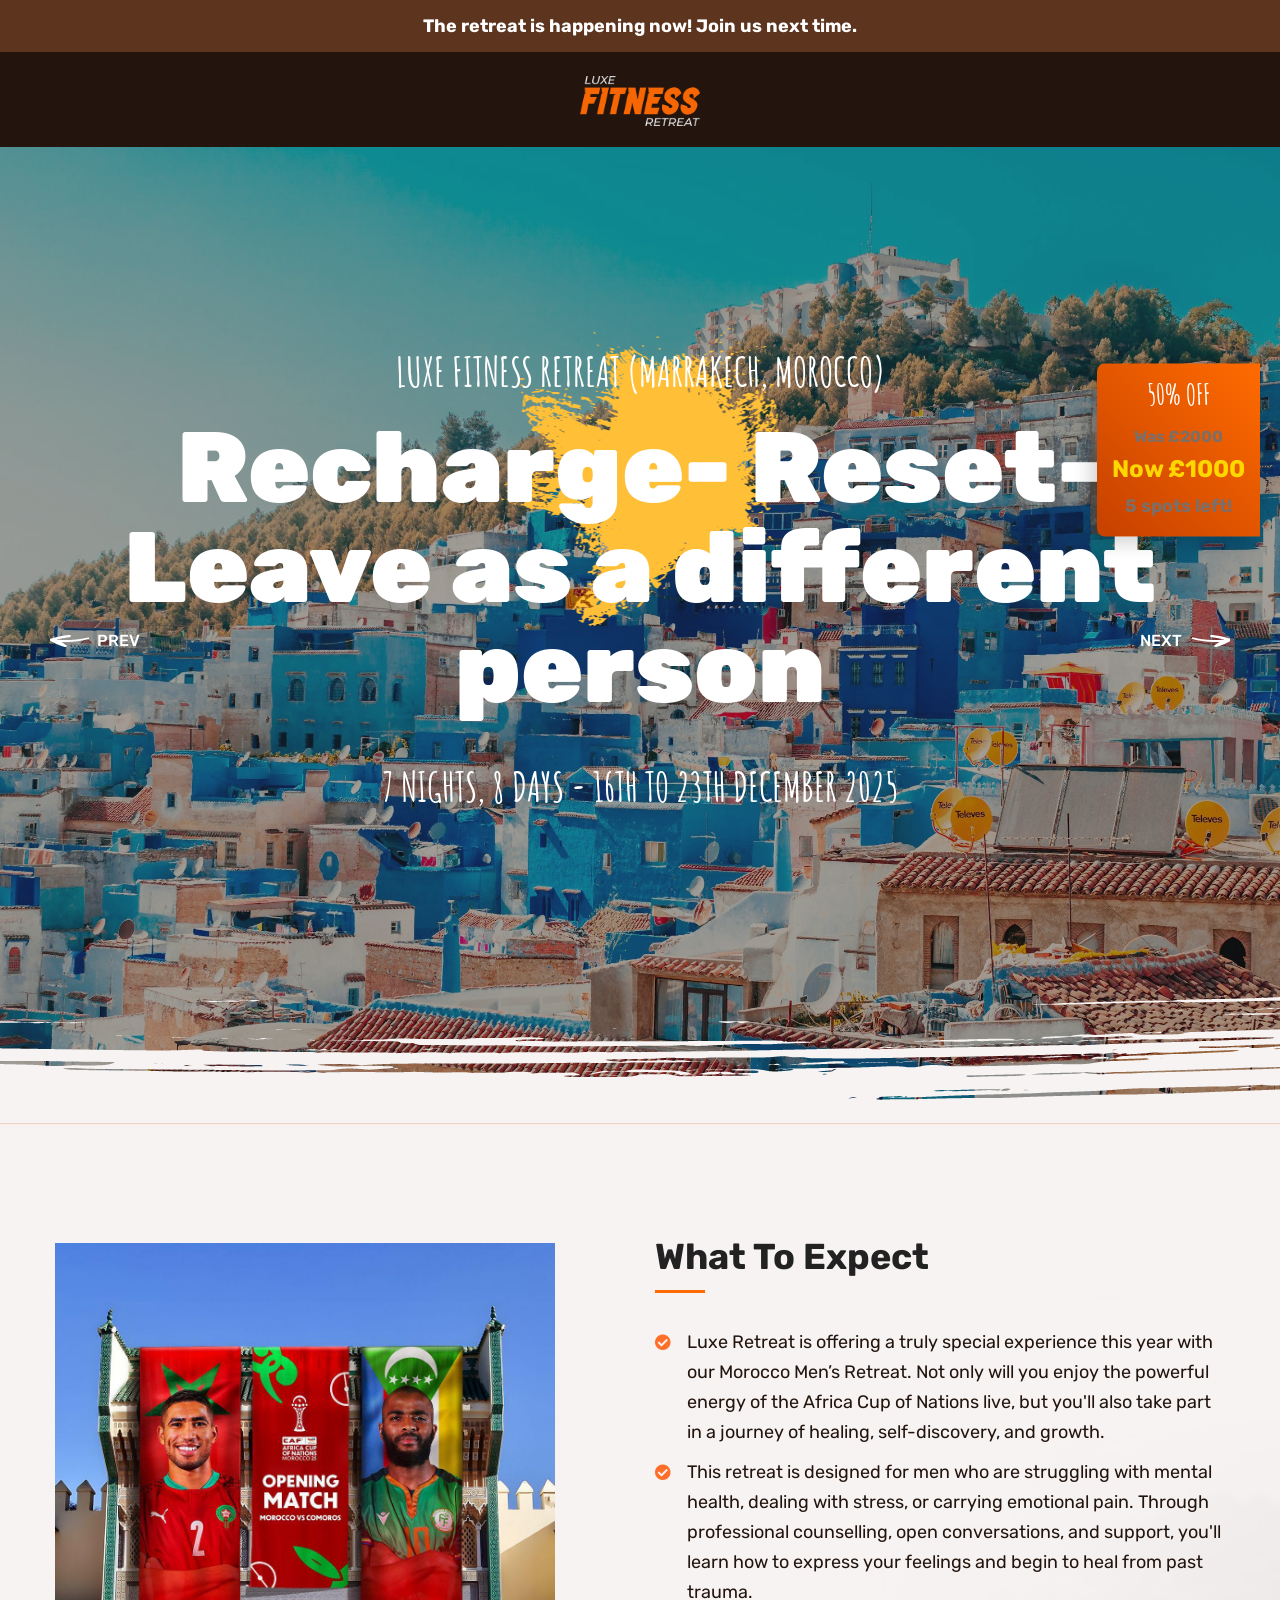
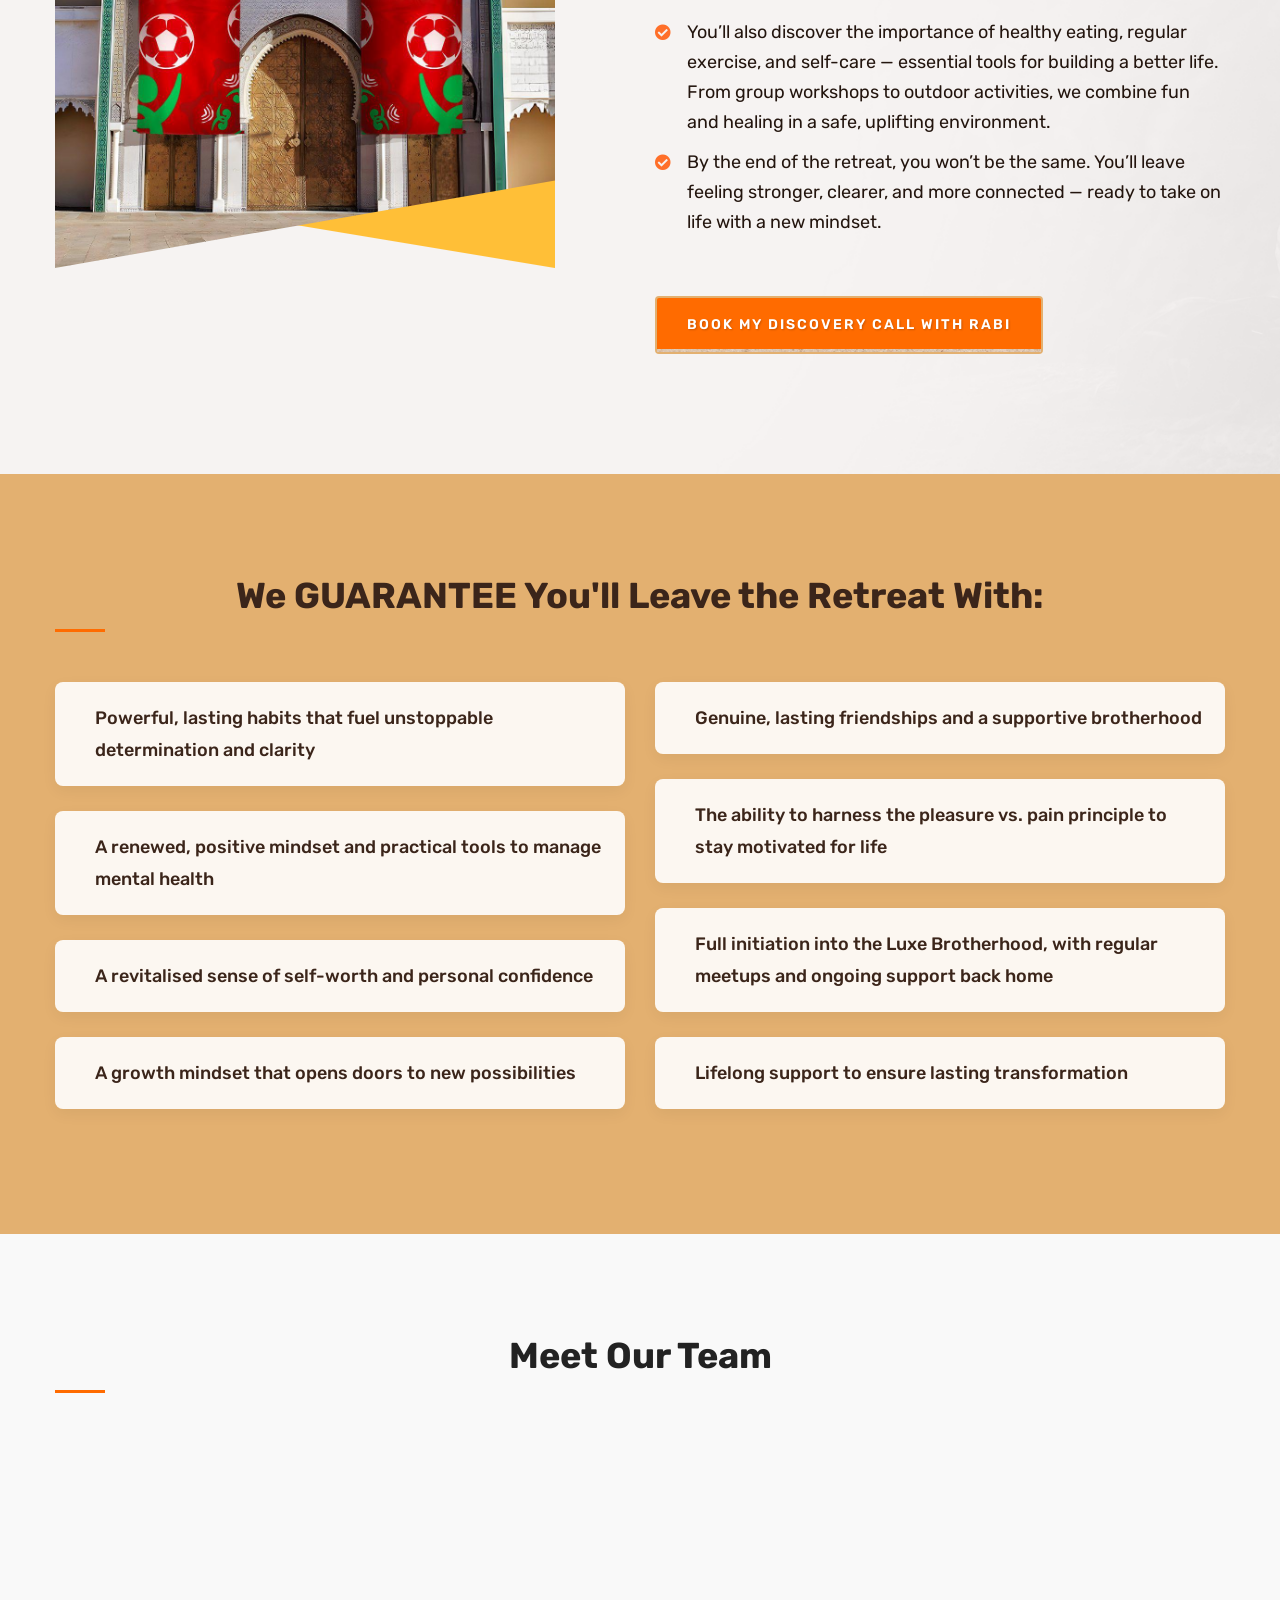
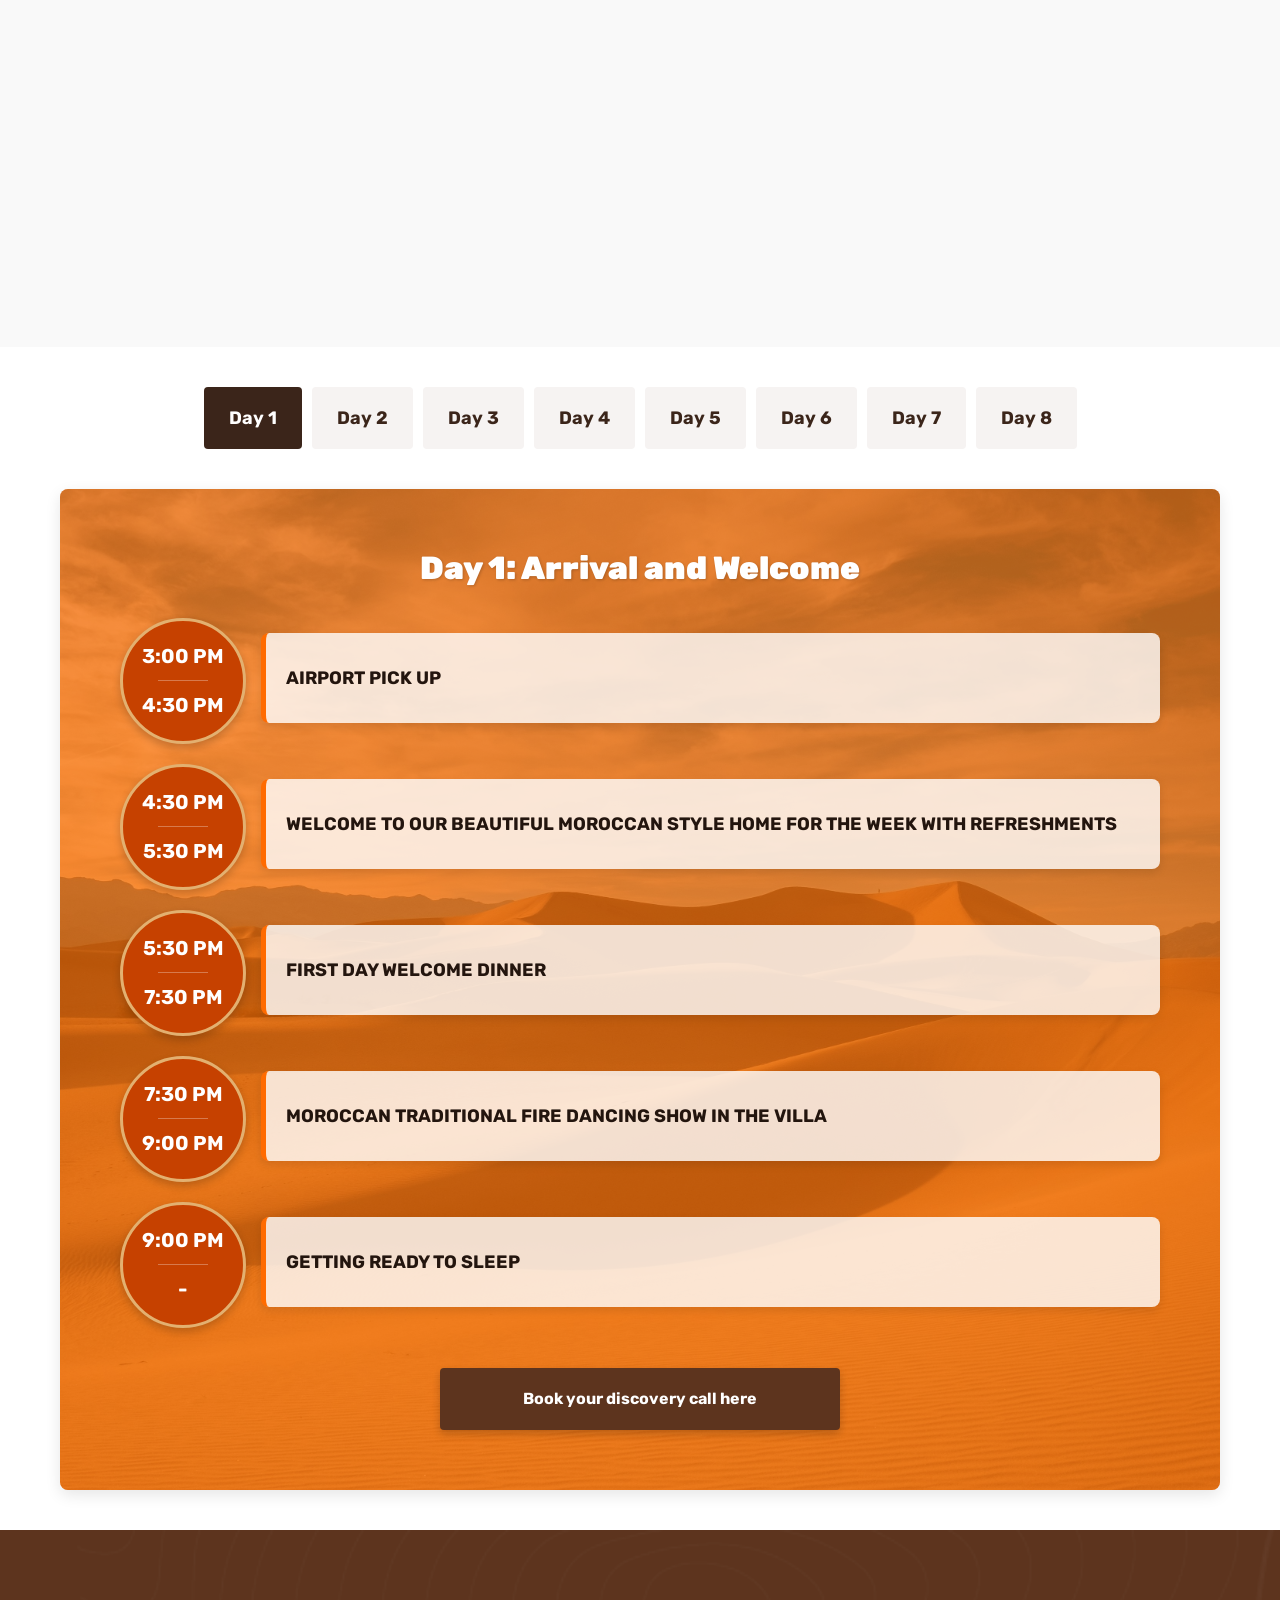
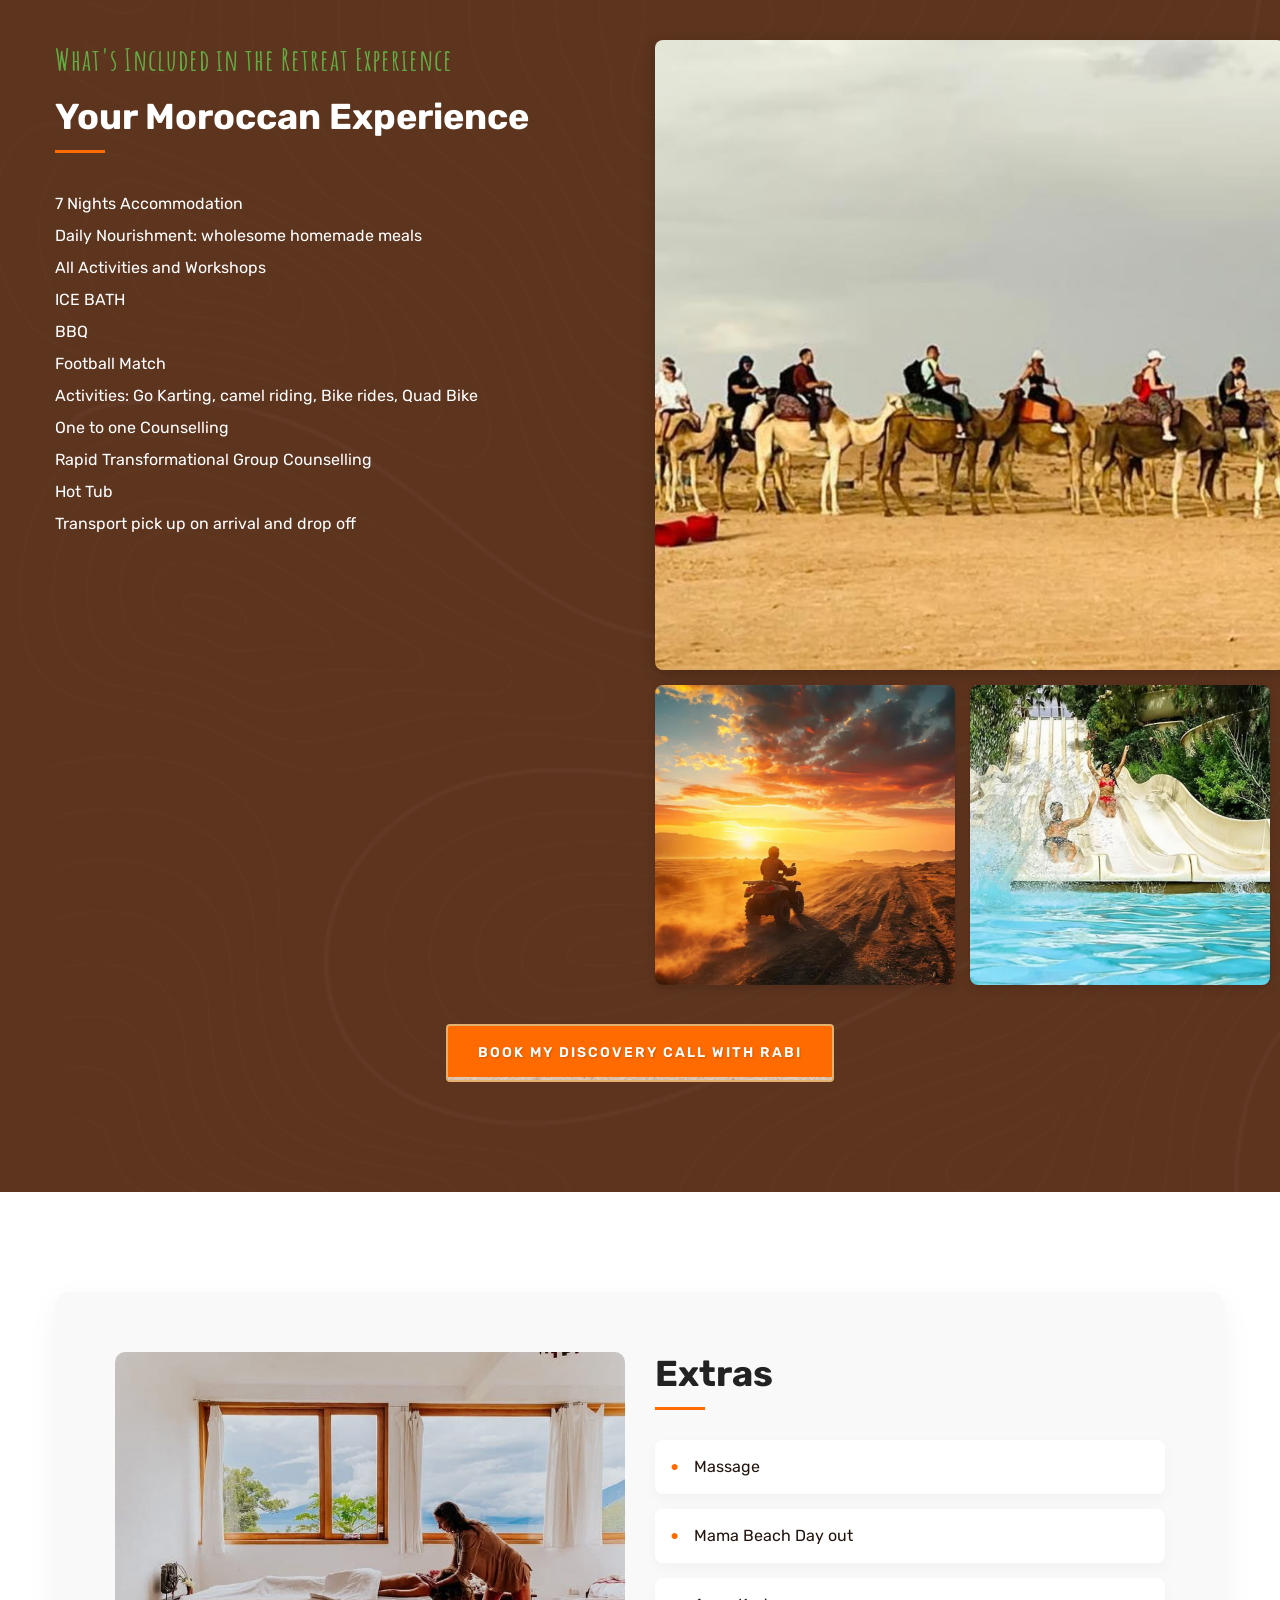
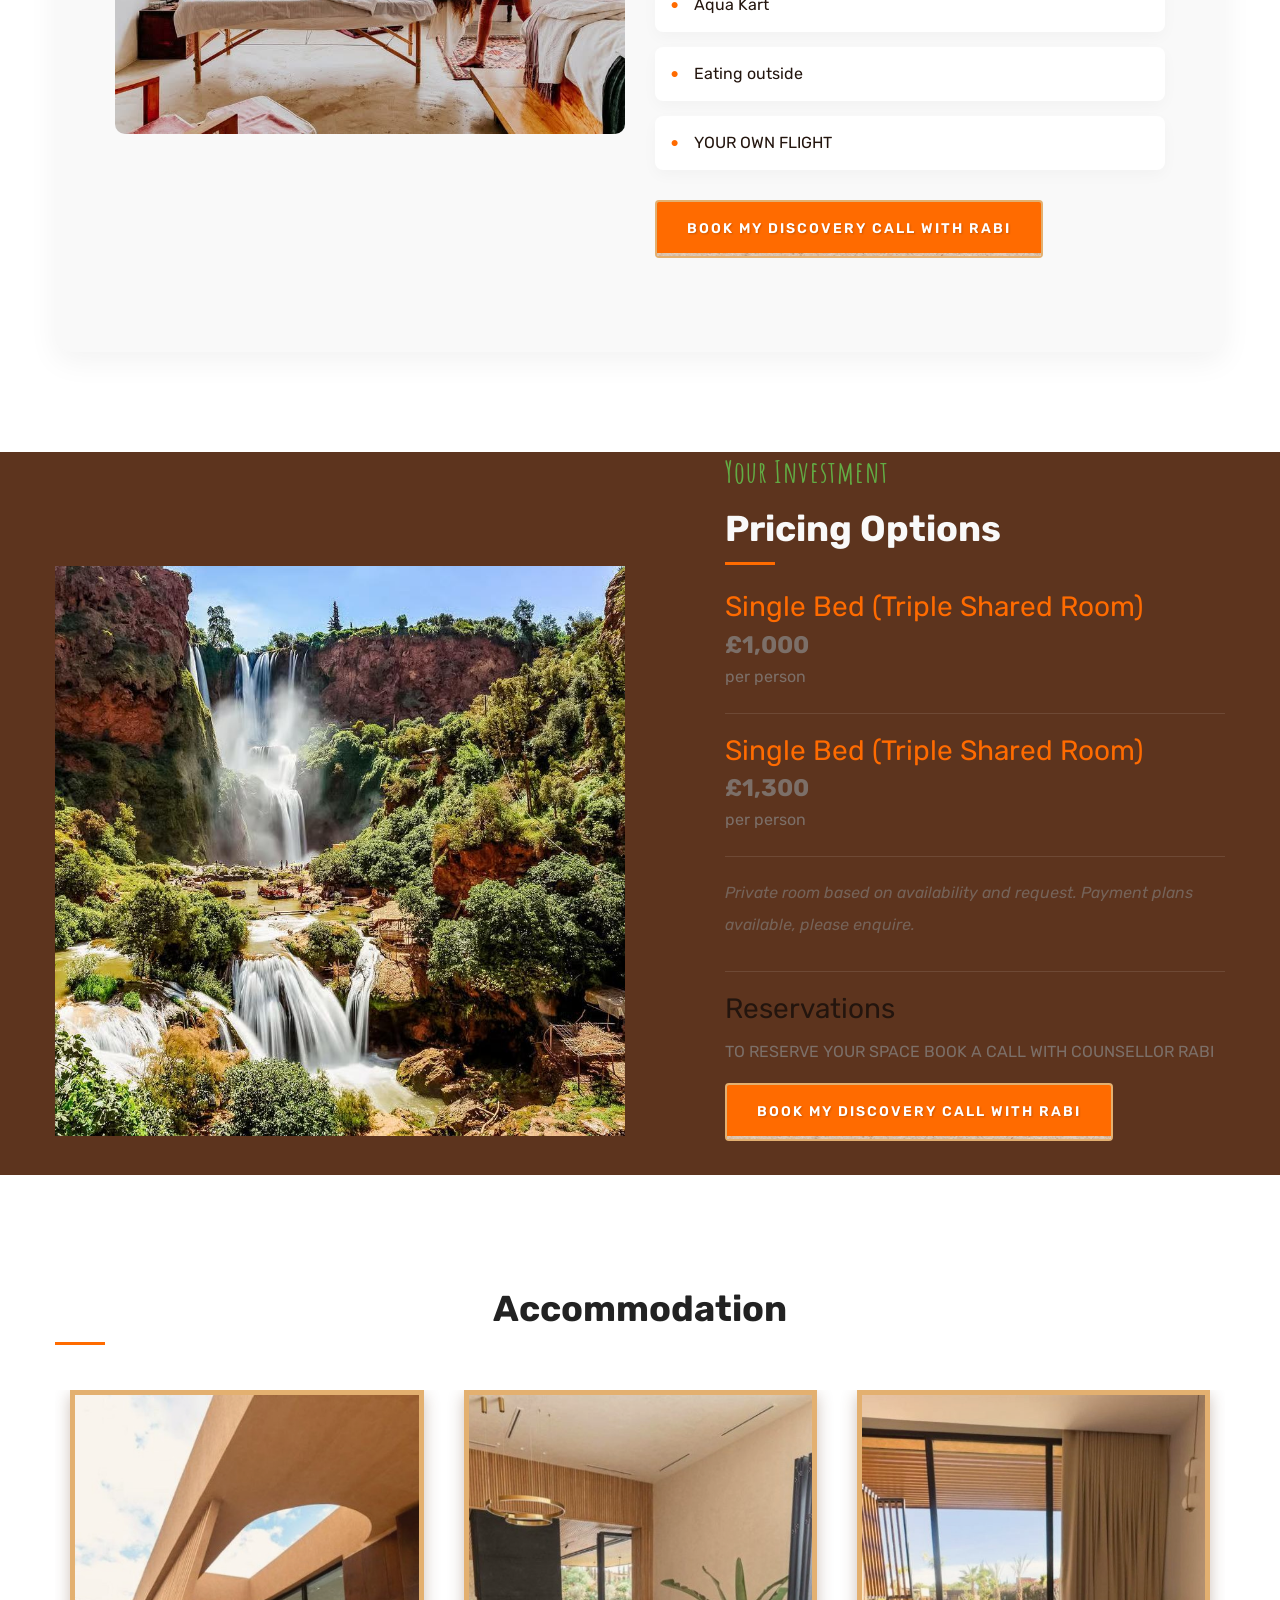
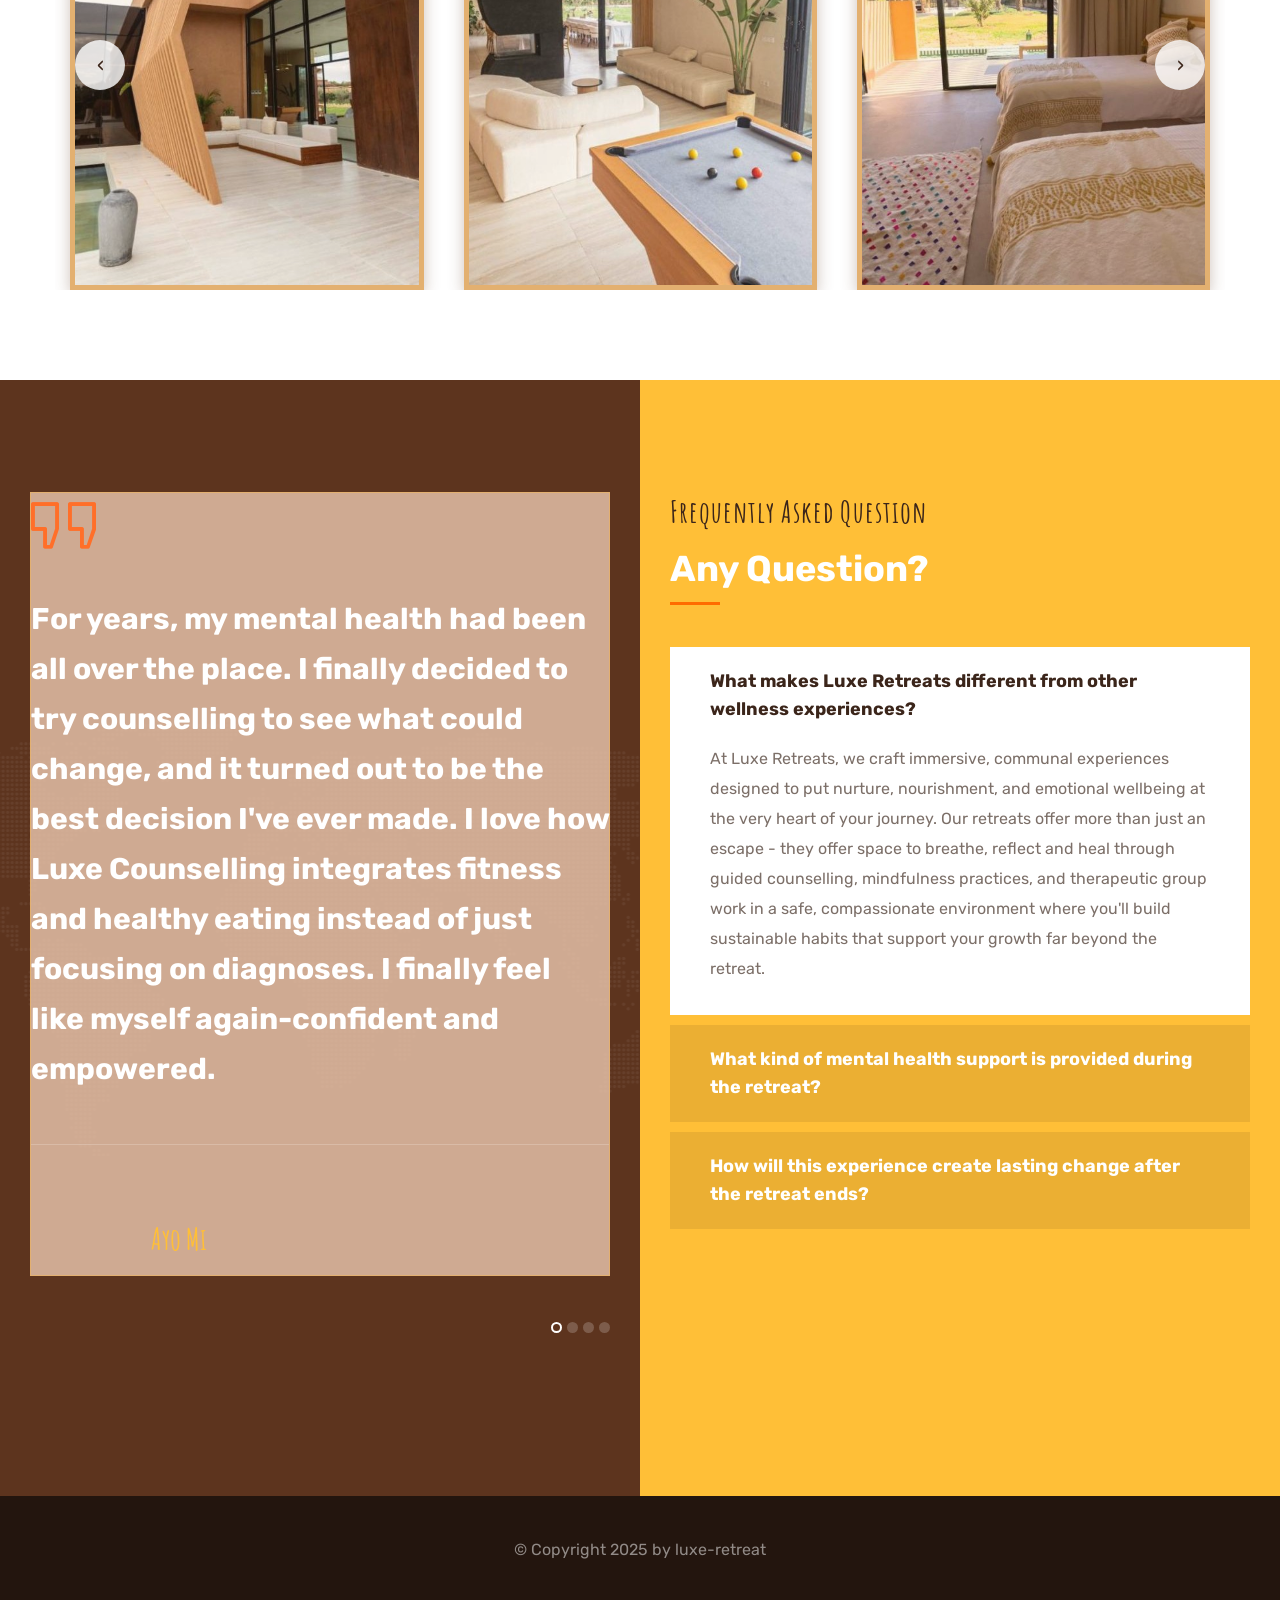
<file: index.html>
<!DOCTYPE html>
<html lang="en">
  <head>
    <meta charset="utf-8" />
    <meta http-equiv="X-UA-Compatible" content="IE=edge" />
    <meta
      name="viewport"
      content="width=device-width, initial-scale=1.0, maximum-scale=1.0, user-scalable=0"
    />

    <title>Luxe Fitness Retreat</title>

    <!-- Fav Icon -->
    <link rel="icon" href="assets/images/favicon.ico" type="image/x-icon" />

    <!-- Google Fonts -->
    <link
      href="https://fonts.googleapis.com/css2?family=Amatic+SC:wght@400;700&display=swap"
      rel="stylesheet"
    />
    <link
      href="https://fonts.googleapis.com/css2?family=Rubik:ital,wght@0,300;0,400;0,500;0,600;0,700;0,800;0,900;1,300;1,400;1,500;1,600;1,700;1,800;1,900&display=swap"
      rel="stylesheet"
    />

    <!-- Stylesheets -->
    <link
      href="https://fonts.googleapis.com/css2?family=Amatic+SC:wght@400;700&family=Playfair+Display:wght@400;700&display=swap"
      rel="stylesheet"
    />
    <link href="assets/css/font-awesome-all.css" rel="stylesheet" />
    <link href="assets/css/flaticon.css" rel="stylesheet" />
    <link href="assets/css/owl.css" rel="stylesheet" />
    <link href="assets/css/bootstrap.css" rel="stylesheet" />
    <link href="assets/css/jquery.fancybox.min.css" rel="stylesheet" />
    <link href="assets/css/animate.css" rel="stylesheet" />
    <link href="assets/css/color.css" rel="stylesheet" />
    <link href="assets/css/style.css" rel="stylesheet" />
    <link href="assets/css/responsive.css" rel="stylesheet" />

    <!-- Meta Pixel Code -->
    <script>
      !(function (f, b, e, v, n, t, s) {
        if (f.fbq) return;
        n = f.fbq = function () {
          n.callMethod
            ? n.callMethod.apply(n, arguments)
            : n.queue.push(arguments);
        };
        if (!f._fbq) f._fbq = n;
        n.push = n;
        n.loaded = !0;
        n.version = "2.0";
        n.queue = [];
        t = b.createElement(e);
        t.async = !0;
        t.src = v;
        s = b.getElementsByTagName(e)[0];
        s.parentNode.insertBefore(t, s);
      })(
        window,
        document,
        "script",
        "https://connect.facebook.net/en_US/fbevents.js"
      );
      fbq("init", "832247505655428");
      fbq("track", "PageView");
    </script>
    <noscript
      ><img
        height="1"
        width="1"
        style="display: none"
        src="https://www.facebook.com/tr?id=832247505655428&ev=PageView&noscript=1"
    /></noscript>
    <!-- End Meta Pixel Code -->
    <script type="text/javascript">
      (function (c, l, a, r, i, t, y) {
        c[a] =
          c[a] ||
          function () {
            (c[a].q = c[a].q || []).push(arguments);
          };
        t = l.createElement(r);
        t.async = 1;
        t.src = "https://www.clarity.ms/tag/" + i;
        y = l.getElementsByTagName(r)[0];
        y.parentNode.insertBefore(t, y);
      })(window, document, "clarity", "script", "rkn7zpymac");
    </script>
  </head>

  <!-- page wrapper -->
  <body>
    <div class="floating-discount">
      <div class="discount-tag">
        <span>50% OFF</span>
        <div class="discount-details">
          <p>Was £2000</p>
          <p class="current-price">Now £1000</p>
          <p class="spots">5 spots left!</p>
        </div>
      </div>
    </div>
    <!-- Countdown Banner -->
    <div class="countdown-banner">
      <div class="auto-container">
        <div class="countdown-text" id="countdown-timer">
          <span id="countdown-days"> -- days -- hrs -- mins -- secs </span>left
          until the retreat!
        </div>
      </div>
    </div>

    <div class="boxed_wrapper">
      <!-- main header -->
      <header class="main-header header-style-one">
        <div class="header-lower">
          <div class="logo-box">
            <figure class="logo">
              <a href="index.html"
                ><img src="assets/images/logo.png" alt=""
              /></a>
            </figure>
          </div>
          <div class="outer-box">
            <div class="menu-area">
              <!--Mobile Navigation Toggler-->

              <nav class="main-menu navbar-expand-md navbar-light">
                <div
                  class="collapse navbar-collapse show clearfix"
                  id="navbarSupportedContent"
                >
                  <ul class="navigation clearfix">
                    <li class="current dropdown"></li>
                  </ul>
                </div>
              </nav>
            </div>
            <div class="menu-right-content"></div>
          </div>
        </div>
      </header>
      <!-- main-header end -->

      <!-- banner-section -->
      <section class="banner-section centred">
        <div
          class="pattern-layer"
          style="background-image: url(assets/images/shape/shape-1.png)"
        ></div>
        <div class="banner-carousel owl-theme owl-carousel owl-dots-none">
          <div class="slide-item">
            <div
              class="image-layer"
              style="background-image: url(assets/images/banner/banner-1.jpeg)"
            ></div>
            <div class="auto-container">
              <div class="content-box">
                <div
                  class="shape"
                  style="background-image: url(assets/images/shape/shape-2.png)"
                ></div>
                <span>Luxe Fitness Retreat (Marrakech, Morocco)</span>
                <h2>Recharge- Reset- Leave as a different person</h2>
                <span>7 Nights, 8 Days - 16th to 23th December 2025</span>
              </div>
            </div>
          </div>
          <div class="slide-item style-two">
            <div
              class="image-layer"
              style="background-image: url(assets/images/banner/banner-2.jpg)"
            ></div>
            <div class="auto-container">
              <div class="content-box">
                <div
                  class="shape"
                  style="background-image: url(assets/images/shape/shape-2.png)"
                ></div>
                <span>Luxe Fitness Retreat (Marrakech, Morocco)</span>
                <h2>Recharge- Reset- Leave as a different person</h2>
                <span>7 Nights, 8 Days - 16th to 23th December 2025</span>
              </div>
            </div>
          </div>
        </div>
      </section>
      <!-- banner-section end -->

      <!-- about-section -->
      <section class="about-section bg-color-1">
        <div
          class="pattern-layer"
          style="background-image: url(assets/images/shape/shape-4.png)"
        ></div>
        <div class="auto-container">
          <div class="row clearfix">
            <div class="col-lg-6 col-md-12 col-sm-12 image-column">
              <div class="image_block_one">
                <div class="image-box">
                  <div class="text">Luxe</div>
                  <div
                    class="shape"
                    style="
                      background-image: url(assets/images/shape/shape-3.png);
                    "
                  ></div>
                  <figure class="image">
                    <img src="assets/images/resource/about-1.jpg" alt="" />
                  </figure>
                </div>
              </div>
            </div>
            <div class="col-lg-6 col-md-12 col-sm-12 content-column">
              <div class="content_block_one">
                <div class="content-box">
                  <div class="sec-title">
                    <h2>What To Expect</h2>
                  </div>
                  <ul class="list-style-one clearfix">
                    <li>
                      Luxe Retreat is offering a truly special experience this
                      year with our Morocco Men’s Retreat. Not only will you
                      enjoy the powerful energy of the Africa Cup of Nations
                      live, but you'll also take part in a journey of healing,
                      self-discovery, and growth.
                    </li>
                    <li>
                      This retreat is designed for men who are struggling with
                      mental health, dealing with stress, or carrying emotional
                      pain. Through professional counselling, open
                      conversations, and support, you'll learn how to express
                      your feelings and begin to heal from past trauma.
                    </li>
                    <li>
                      You’ll also discover the importance of healthy eating,
                      regular exercise, and self-care — essential tools for
                      building a better life. From group workshops to outdoor
                      activities, we combine fun and healing in a safe,
                      uplifting environment.
                    </li>
                    <li>
                      By the end of the retreat, you won’t be the same. You’ll
                      leave feeling stronger, clearer, and more connected —
                      ready to take on life with a new mindset.
                    </li>
                  </ul>
                  <a
                    class="theme-btn btn-style-one book-call-btn"
                    href="https://api.leadconnectorhq.com/widget/booking/Vwl6EYbaUfI9RPmahE9w"
                    ;
                    target="_blank"
                    >BOOK MY DISCOVERY CALL WITH RABI</a
                  >
                </div>
              </div>
            </div>
          </div>
        </div>
      </section>
      <!-- about-section end -->
      <!-- guarantees-section -->
      <section class="guarantees-section bg-color-3">
        <div class="auto-container">
          <div class="sec-title centred">
            <h2>We GUARANTEE You'll Leave the Retreat With:</h2>
          </div>
          <div class="row clearfix">
            <div class="col-lg-6 col-md-12 col-sm-12 content-column">
              <ul class="guarantees-list">
                <li>
                  <div class="icon-box"><i class="flaticon-check"></i></div>
                  <div class="text">
                    Powerful, lasting habits that fuel unstoppable determination
                    and clarity
                  </div>
                </li>
                <li>
                  <div class="icon-box"><i class="flaticon-check"></i></div>
                  <div class="text">
                    A renewed, positive mindset and practical tools to manage
                    mental health
                  </div>
                </li>
                <li>
                  <div class="icon-box"><i class="flaticon-check"></i></div>
                  <div class="text">
                    A revitalised sense of self-worth and personal confidence
                  </div>
                </li>
                <li>
                  <div class="icon-box"><i class="flaticon-check"></i></div>
                  <div class="text">
                    A growth mindset that opens doors to new possibilities
                  </div>
                </li>
              </ul>
            </div>
            <div class="col-lg-6 col-md-12 col-sm-12 content-column">
              <ul class="guarantees-list">
                <li>
                  <div class="icon-box"><i class="flaticon-check"></i></div>
                  <div class="text">
                    Genuine, lasting friendships and a supportive brotherhood
                  </div>
                </li>
                <li>
                  <div class="icon-box"><i class="flaticon-check"></i></div>
                  <div class="text">
                    The ability to harness the pleasure vs. pain principle to
                    stay motivated for life
                  </div>
                </li>
                <li>
                  <div class="icon-box"><i class="flaticon-check"></i></div>
                  <div class="text">
                    Full initiation into the Luxe Brotherhood, with regular
                    meetups and ongoing support back home
                  </div>
                </li>
                <li>
                  <div class="icon-box"><i class="flaticon-check"></i></div>
                  <div class="text">
                    Lifelong support to ensure lasting transformation
                  </div>
                </li>
              </ul>
            </div>
          </div>
        </div>
      </section>
      <!-- guarantees-section end -->
      <!-- team-page-section -->
      <section class="team-page-section centred">
        <div class="auto-container">
          <div class="sec-title">
            <h2>Meet Our Team</h2>
          </div>
          <div class="row clearfix">
            <!-- Team Member 1 -->
            <div class="col-lg-3 col-md-6 col-sm-12 team-block">
              <div
                class="team-block-one wow fadeInUp animated"
                data-wow-delay="00ms"
                data-wow-duration="1500ms"
              >
                <div class="inner-box">
                  <div class="image-box">
                    <figure class="image">
                      <img
                        src="assets/images/team/charlotte-profile.jpg"
                        alt="Charlotte - Chef"
                      />
                    </figure>
                  </div>
                  <div class="lower-content">
                    <h3>Charlotte</h3>
                    <span class="designation">Chef</span>
                  </div>
                </div>
              </div>
            </div>

            <!-- Team Member 2 -->
            <div class="col-lg-3 col-md-6 col-sm-12 team-block">
              <div
                class="team-block-one wow fadeInUp animated"
                data-wow-delay="00ms"
                data-wow-duration="1500ms"
              >
                <div class="inner-box">
                  <div class="image-box">
                    <figure class="image">
                      <img
                        src="assets/images/team/rabi-profile.jpg"
                        alt="Rabi - Counsellor"
                      />
                    </figure>
                  </div>
                  <div class="lower-content">
                    <h3>Rabi</h3>
                    <span class="designation">Counsellor</span>
                  </div>
                </div>
              </div>
            </div>

            <!-- Team Member 3 -->
            <div class="col-lg-3 col-md-6 col-sm-12 team-block">
              <div
                class="team-block-one wow fadeInUp animated"
                data-wow-delay="00ms"
                data-wow-duration="1500ms"
              >
                <div class="inner-box">
                  <div class="image-box">
                    <figure class="image">
                      <img
                        src="assets/images/team/Steven-profile.jpg"
                        alt="Steven - Boxing Coach"
                      />
                    </figure>
                  </div>
                  <div class="lower-content">
                    <h3>Steven</h3>
                    <span class="designation">Boxing Coach</span>
                  </div>
                </div>
              </div>
            </div>
            <!-- Team Member 4 -->
            <div class="col-lg-3 col-md-6 col-sm-12 team-block">
              <div
                class="team-block-one wow fadeInUp animated"
                data-wow-delay="00ms"
                data-wow-duration="1500ms"
              >
                <div class="inner-box">
                  <div class="image-box">
                    <figure class="image">
                      <img
                        src="assets/images/team/Nicole-profile.jpg"
                        alt="Nicole - Counsellor"
                      />
                    </figure>
                  </div>
                  <div class="lower-content">
                    <h3>Nicole</h3>
                    <span class="designation">Counsellor</span>
                  </div>
                </div>
              </div>
            </div>
          </div>
        </div>
      </section>
      <!-- team-page-section end -->

      <div class="retreat-container">
        <!-- Day Navigation -->
        <div class="day-navigation">
          <button class="day-btn active" data-day="day1">Day 1</button>
          <button class="day-btn" data-day="day2">Day 2</button>
          <button class="day-btn" data-day="day3">Day 3</button>
          <button class="day-btn" data-day="day4">Day 4</button>
          <button class="day-btn" data-day="day5">Day 5</button>
          <button class="day-btn" data-day="day6">Day 6</button>
          <button class="day-btn" data-day="day7">Day 7</button>
          <button class="day-btn" data-day="day8">Day 8</button>
        </div>

        <!-- Day 1 Content -->
        <div id="day1" class="day-content active">
          <!-- Background Image Div -->
          <div class="day-bg-image">
            <img
              src="assets/images/resource/day-content.jpeg"
              alt="Retreat background"
              class="day-bg-img"
            />
          </div>
          <div class="day-content-inner">
            <h2 class="day-title">Day 1: Arrival and Welcome</h2>

            <div class="schedule-container">
              <div class="schedule-item">
                <div class="time-circle">
                  <div class="start-time">3:00 PM</div>
                  <div class="time-divider"></div>
                  <div class="end-time">4:30 PM</div>
                </div>
                <div class="activity-box">
                  <div class="activity-text">Airport Pick Up</div>
                </div>
              </div>

              <div class="schedule-item">
                <div class="time-circle">
                  <div class="start-time">4:30 PM</div>
                  <div class="time-divider"></div>
                  <div class="end-time">5:30 PM</div>
                </div>
                <div class="activity-box">
                  <div class="activity-text">
                    Welcome to our beautiful Moroccan style home for the week
                    with refreshments
                  </div>
                </div>
              </div>

              <div class="schedule-item">
                <div class="time-circle">
                  <div class="start-time">5:30 PM</div>
                  <div class="time-divider"></div>
                  <div class="end-time">7:30 PM</div>
                </div>
                <div class="activity-box">
                  <div class="activity-text">First Day welcome Dinner</div>
                </div>
              </div>

              <div class="schedule-item">
                <div class="time-circle">
                  <div class="start-time">7:30 PM</div>
                  <div class="time-divider"></div>
                  <div class="end-time">9:00 PM</div>
                </div>
                <div class="activity-box">
                  <div class="activity-text">
                    Moroccan Traditional Fire Dancing Show in the Villa
                  </div>
                </div>
              </div>

              <div class="schedule-item">
                <div class="time-circle">
                  <div class="start-time">9:00 PM</div>
                  <div class="time-divider"></div>
                  <div class="end-time">-</div>
                </div>
                <div class="activity-box">
                  <div class="activity-text">Getting Ready to sleep</div>
                </div>
              </div>
            </div>

            <a
              class="book-btn book-call-btn"
              href="https://api.leadconnectorhq.com/widget/booking/Vwl6EYbaUfI9RPmahE9w"
              ;
              target="_blank"
              >Book your discovery call here</a
            >
          </div>
        </div>
        <!-- Day 2 Content -->
        <div id="day2" class="day-content">
          <!-- Background Image Div -->
          <div class="day-bg-image">
            <img
              src="assets/images/resource/day-content.jpeg"
              alt="Retreat background"
              class="day-bg-img"
            />
          </div>
          <div class="day-content-inner">
            <h2 class="day-title">Day 2</h2>

            <div class="schedule-container">
              <div class="schedule-item">
                <div class="time-circle">
                  <div class="start-time">8:00 AM</div>
                  <div class="time-divider"></div>
                  <div class="end-time">8:45 AM</div>
                </div>
                <div class="activity-box">
                  <div class="activity-text">Morning Jog</div>
                </div>
              </div>

              <div class="schedule-item">
                <div class="time-circle">
                  <div class="start-time">9:00 AM</div>
                  <div class="time-divider"></div>
                  <div class="end-time">10:00 AM</div>
                </div>
                <div class="activity-box">
                  <div class="activity-text">Boxing Training</div>
                </div>
              </div>

              <div class="schedule-item">
                <div class="time-circle">
                  <div class="start-time">10:30 AM</div>
                  <div class="time-divider"></div>
                  <div class="end-time">12:00 PM</div>
                </div>
                <div class="activity-box">
                  <div class="activity-text">Breakfast</div>
                </div>
              </div>

              <div class="schedule-item">
                <div class="time-circle">
                  <div class="start-time">12:00 PM</div>
                  <div class="time-divider"></div>
                  <div class="end-time">1:00 PM</div>
                </div>
                <div class="activity-box">
                  <div class="activity-text">Group Counselling workshop</div>
                </div>
              </div>

              <div class="schedule-item">
                <div class="time-circle">
                  <div class="start-time">1:00 PM</div>
                  <div class="time-divider"></div>
                  <div class="end-time">2:30 PM</div>
                </div>
                <div class="activity-box">
                  <div class="activity-text">
                    Alone Time for self Reflection
                  </div>
                </div>
              </div>
              <div class="schedule-item">
                <div class="time-circle">
                  <div class="start-time">3:30 PM</div>
                  <div class="time-divider"></div>
                  <div class="end-time">9:00 PM</div>
                </div>
                <div class="activity-box">
                  <div class="activity-text">
                    Pick up for Magical Dinner Show & Camel Ride on sunset in
                    Agafay Desert
                  </div>
                </div>
              </div>

              <div class="schedule-item">
                <div class="time-circle">
                  <div class="start-time">10:00 PM</div>
                  <div class="time-divider"></div>
                  <div class="end-time">-</div>
                </div>
                <div class="activity-box">
                  <div class="activity-text">Relax own Time</div>
                </div>
              </div>
            </div>

            <a
              class="book-btn book-call-btn"
              href="https://api.leadconnectorhq.com/widget/booking/Vwl6EYbaUfI9RPmahE9w"
              ;
              target="_blank"
              >Book your discovery call here</a
            >
          </div>
        </div>
        <!-- Day 3 Content -->
        <div id="day3" class="day-content">
          <!-- Background Image Div -->
          <div class="day-bg-image">
            <img
              src="assets/images/resource/day-content.jpeg"
              alt="Retreat background"
              class="day-bg-img"
            />
          </div>
          <div class="day-content-inner">
            <h2 class="day-title">Day 3</h2>

            <div class="schedule-container">
              <div class="schedule-item">
                <div class="time-circle">
                  <div class="start-time">8:00 AM</div>
                  <div class="time-divider"></div>
                  <div class="end-time">8:45 AM</div>
                </div>
                <div class="activity-box">
                  <div class="activity-text">Pilates Class</div>
                </div>
              </div>

              <div class="schedule-item">
                <div class="time-circle">
                  <div class="start-time">9:00 AM</div>
                  <div class="time-divider"></div>
                  <div class="end-time">10:00 AM</div>
                </div>
                <div class="activity-box">
                  <div class="activity-text">Breakfast</div>
                </div>
              </div>

              <div class="schedule-item">
                <div class="time-circle">
                  <div class="start-time">10:30 AM</div>
                  <div class="time-divider"></div>
                  <div class="end-time">12:00 PM</div>
                </div>
                <div class="activity-box">
                  <div class="activity-text">Outdoor walk</div>
                </div>
              </div>

              <div class="schedule-item">
                <div class="time-circle">
                  <div class="start-time">12:00 PM</div>
                  <div class="time-divider"></div>
                  <div class="end-time">1:30 PM</div>
                </div>
                <div class="activity-box">
                  <div class="activity-text">Nutrition workshop</div>
                </div>
              </div>

              <div class="schedule-item">
                <div class="time-circle">
                  <div class="start-time">1:30 PM</div>
                  <div class="time-divider"></div>
                  <div class="end-time">2:30 PM</div>
                </div>
                <div class="activity-box">
                  <div class="activity-text">Rest and Digest</div>
                </div>
              </div>

              <div class="schedule-item">
                <div class="time-circle">
                  <div class="start-time">2:30 PM</div>
                  <div class="time-divider"></div>
                  <div class="end-time">3:30 PM</div>
                </div>
                <div class="activity-box">
                  <div class="activity-text">Lunch</div>
                </div>
              </div>

              <div class="schedule-item">
                <div class="time-circle">
                  <div class="start-time">3:30 PM</div>
                  <div class="time-divider"></div>
                  <div class="end-time">5:00 PM</div>
                </div>
                <div class="activity-box">
                  <div class="activity-text">
                    The Afternoon is Your's and use the pool socialise
                  </div>
                </div>
              </div>

              <div class="schedule-item">
                <div class="time-circle">
                  <div class="start-time">5:00 PM</div>
                  <div class="time-divider"></div>
                  <div class="end-time">6:00 PM</div>
                </div>
                <div class="activity-box">
                  <div class="activity-text">Mental Health Topic</div>
                </div>
              </div>

              <div class="schedule-item">
                <div class="time-circle">
                  <div class="start-time">6:00 PM</div>
                  <div class="time-divider"></div>
                  <div class="end-time">7:30 PM</div>
                </div>
                <div class="activity-box">
                  <div class="activity-text">HIIT Training</div>
                </div>
              </div>

              <div class="schedule-item">
                <div class="time-circle">
                  <div class="start-time">7:30 PM</div>
                  <div class="time-divider"></div>
                  <div class="end-time">9:00 PM</div>
                </div>
                <div class="activity-box">
                  <div class="activity-text">Dinner</div>
                </div>
              </div>

              <div class="schedule-item">
                <div class="time-circle">
                  <div class="start-time">9:00 PM</div>
                  <div class="time-divider"></div>
                  <div class="end-time">-</div>
                </div>
                <div class="activity-box">
                  <div class="activity-text">Games Night</div>
                </div>
              </div>
            </div>

            <a
              class="book-btn book-call-btn"
              href="https://api.leadconnectorhq.com/widget/booking/Vwl6EYbaUfI9RPmahE9w"
              ;
              target="_blank"
              >Book your discovery call here</a
            >
          </div>
        </div>
        <!-- Day 4 Content -->
        <div id="day4" class="day-content">
          <!-- Background Image Div -->
          <div class="day-bg-image">
            <img
              src="assets/images/resource/day-content.jpeg"
              alt="Retreat background"
              class="day-bg-img"
            />
          </div>
          <div class="day-content-inner">
            <h2 class="day-title">Day 4</h2>

            <div class="schedule-container">
              <div class="schedule-item">
                <div class="time-circle">
                  <div class="start-time">8:00 AM</div>
                  <div class="time-divider"></div>
                  <div class="end-time">8:30 AM</div>
                </div>
                <div class="activity-box">
                  <div class="activity-text">Pilates</div>
                </div>
              </div>

              <div class="schedule-item">
                <div class="time-circle">
                  <div class="start-time">8:30 AM</div>
                  <div class="time-divider"></div>
                  <div class="end-time">9:00 AM</div>
                </div>
                <div class="activity-box">
                  <div class="activity-text">Circuit training</div>
                </div>
              </div>

              <div class="schedule-item">
                <div class="time-circle">
                  <div class="start-time">9:00 AM</div>
                  <div class="time-divider"></div>
                  <div class="end-time">9:45 AM</div>
                </div>
                <div class="activity-box">
                  <div class="activity-text">Swimming</div>
                </div>
              </div>

              <div class="schedule-item">
                <div class="time-circle">
                  <div class="start-time">9:45 AM</div>
                  <div class="time-divider"></div>
                  <div class="end-time">11:00 AM</div>
                </div>
                <div class="activity-box">
                  <div class="activity-text">Breakfast</div>
                </div>
              </div>

              <div class="schedule-item">
                <div class="time-circle">
                  <div class="start-time">11:00 AM</div>
                  <div class="time-divider"></div>
                  <div class="end-time">1:00 PM</div>
                </div>
                <div class="activity-box">
                  <div class="activity-text">
                    Journal time of Self reflection
                  </div>
                </div>
              </div>

              <div class="schedule-item">
                <div class="time-circle">
                  <div class="start-time">1:00 PM</div>
                  <div class="time-divider"></div>
                  <div class="end-time">5:00 PM</div>
                </div>
                <div class="activity-box">
                  <div class="activity-text">
                    One to one Counselling session
                  </div>
                </div>
              </div>

              <div class="schedule-item">
                <div class="time-circle">
                  <div class="start-time">5:00 PM</div>
                  <div class="time-divider"></div>
                  <div class="end-time">7:00 PM</div>
                </div>
                <div class="activity-box">
                  <div class="activity-text">Go Karting</div>
                </div>
              </div>

              <div class="schedule-item">
                <div class="time-circle">
                  <div class="start-time">7:00 PM</div>
                  <div class="time-divider"></div>
                  <div class="end-time">8:30 PM</div>
                </div>
                <div class="activity-box">
                  <div class="activity-text">Dinner</div>
                </div>
              </div>

              <div class="schedule-item">
                <div class="time-circle">
                  <div class="start-time">8:30 PM</div>
                  <div class="time-divider"></div>
                  <div class="end-time">-</div>
                </div>
                <div class="activity-box">
                  <div class="activity-text">Moroccan Massage</div>
                </div>
              </div>
            </div>

            <a
              class="book-btn book-call-btn"
              href="https://api.leadconnectorhq.com/widget/booking/Vwl6EYbaUfI9RPmahE9w"
              ;
              target="_blank"
              >Book your discovery call here</a
            >
          </div>
        </div>
        <!-- Day 5 Content -->
        <div id="day5" class="day-content">
          <!-- Background Image Div -->
          <div class="day-bg-image">
            <img
              src="assets/images/resource/day-content.jpeg"
              alt="Retreat background"
              class="day-bg-img"
            />
          </div>
          <div class="day-content-inner">
            <h2 class="day-title">Day 5</h2>

            <div class="schedule-container">
              <div class="schedule-item">
                <div class="time-circle">
                  <div class="start-time">8:00 AM</div>
                  <div class="time-divider"></div>
                  <div class="end-time">8:30 AM</div>
                </div>
                <div class="activity-box">
                  <div class="activity-text">Morning Jog</div>
                </div>
              </div>

              <div class="schedule-item">
                <div class="time-circle">
                  <div class="start-time">8:30 AM</div>
                  <div class="time-divider"></div>
                  <div class="end-time">9:30 AM</div>
                </div>
                <div class="activity-box">
                  <div class="activity-text">Boxing Training</div>
                </div>
              </div>

              <div class="schedule-item">
                <div class="time-circle">
                  <div class="start-time">9:30 AM</div>
                  <div class="time-divider"></div>
                  <div class="end-time">11:00 AM</div>
                </div>
                <div class="activity-box">
                  <div class="activity-text">Breakfast</div>
                </div>
              </div>

              <div class="schedule-item">
                <div class="time-circle">
                  <div class="start-time">11:00 AM</div>
                  <div class="time-divider"></div>
                  <div class="end-time">8:00 PM</div>
                </div>
                <div class="activity-box">
                  <div class="activity-text">Pick Up for Ouzoud Waterfall</div>
                </div>
              </div>

              <div class="schedule-item">
                <div class="time-circle">
                  <div class="start-time">8:00 PM</div>
                  <div class="time-divider"></div>
                  <div class="end-time">-</div>
                </div>
                <div class="activity-box">
                  <div class="activity-text">Snacks and Chill out time</div>
                </div>
              </div>
            </div>

            <a
              class="book-btn book-call-btn"
              href="https://api.leadconnectorhq.com/widget/booking/Vwl6EYbaUfI9RPmahE9w"
              ;
              target="_blank"
              >Book your discovery call here</a
            >
          </div>
        </div>
        <!-- Day 6 Content -->
        <div id="day6" class="day-content">
          <!-- Background Image Div -->
          <div class="day-bg-image">
            <img
              src="assets/images/resource/day-content.jpeg"
              alt="Retreat background"
              class="day-bg-img"
            />
          </div>
          <div class="day-content-inner">
            <h2 class="day-title">Day 6</h2>

            <div class="schedule-container">
              <div class="schedule-item">
                <div class="time-circle">
                  <div class="start-time">8:00 AM</div>
                  <div class="time-divider"></div>
                  <div class="end-time">9:00 AM</div>
                </div>
                <div class="activity-box">
                  <div class="activity-text">Circuit Training</div>
                </div>
              </div>

              <div class="schedule-item">
                <div class="time-circle">
                  <div class="start-time">9:00 AM</div>
                  <div class="time-divider"></div>
                  <div class="end-time">10:00 AM</div>
                </div>
                <div class="activity-box">
                  <div class="activity-text">Swimming</div>
                </div>
              </div>

              <div class="schedule-item">
                <div class="time-circle">
                  <div class="start-time">10:00 AM</div>
                  <div class="time-divider"></div>
                  <div class="end-time">11:30 AM</div>
                </div>
                <div class="activity-box">
                  <div class="activity-text">Breakfast</div>
                </div>
              </div>

              <div class="schedule-item">
                <div class="time-circle">
                  <div class="start-time">11:30 AM</div>
                  <div class="time-divider"></div>
                  <div class="end-time">12:30 PM</div>
                </div>
                <div class="activity-box">
                  <div class="activity-text">Bike Ride</div>
                </div>
              </div>

              <div class="schedule-item">
                <div class="time-circle">
                  <div class="start-time">12:30 PM</div>
                  <div class="time-divider"></div>
                  <div class="end-time">1:30 PM</div>
                </div>
                <div class="activity-box">
                  <div class="activity-text">Rest and Digest</div>
                </div>
              </div>

              <div class="schedule-item">
                <div class="time-circle">
                  <div class="start-time">1:30 PM</div>
                  <div class="time-divider"></div>
                  <div class="end-time">3:00 PM</div>
                </div>
                <div class="activity-box">
                  <div class="activity-text">Topic of the day</div>
                </div>
              </div>

              <div class="schedule-item">
                <div class="time-circle">
                  <div class="start-time">3:00 PM</div>
                  <div class="time-divider"></div>
                  <div class="end-time">6:00 PM</div>
                </div>
                <div class="activity-box">
                  <div class="activity-text">Water Park</div>
                </div>
              </div>

              <div class="schedule-item">
                <div class="time-circle">
                  <div class="start-time">6:00 PM</div>
                  <div class="time-divider"></div>
                  <div class="end-time">9:00 PM</div>
                </div>
                <div class="activity-box">
                  <div class="activity-text">BBQ with Live DJ</div>
                </div>
              </div>

              <div class="schedule-item">
                <div class="time-circle">
                  <div class="start-time">9:00 PM</div>
                  <div class="time-divider"></div>
                  <div class="end-time">-</div>
                </div>
                <div class="activity-box">
                  <div class="activity-text">
                    Each Individual Overview of the retreat
                  </div>
                </div>
              </div>
            </div>

            <a
              class="book-btn book-call-btn"
              href="https://api.leadconnectorhq.com/widget/booking/Vwl6EYbaUfI9RPmahE9w"
              ;
              target="_blank"
              >Book your discovery call here</a
            >
          </div>
        </div>
        <!-- Day 7 Content -->
        <div id="day7" class="day-content">
          <!-- Background Image Div -->
          <div class="day-bg-image">
            <img
              src="assets/images/resource/day-content.jpeg"
              alt="Retreat background"
              class="day-bg-img"
            />
          </div>
          <div class="day-content-inner">
            <h2 class="day-title">Day 7</h2>

            <div class="schedule-container">
              <div class="schedule-item">
                <div class="time-circle">
                  <div class="start-time">8:00 AM</div>
                  <div class="time-divider"></div>
                  <div class="end-time">9:00 AM</div>
                </div>
                <div class="activity-box">
                  <div class="activity-text">Morning walk</div>
                </div>
              </div>

              <div class="schedule-item">
                <div class="time-circle">
                  <div class="start-time">9:00 AM</div>
                  <div class="time-divider"></div>
                  <div class="end-time">10:00 AM</div>
                </div>
                <div class="activity-box">
                  <div class="activity-text">Swimming</div>
                </div>
              </div>

              <div class="schedule-item">
                <div class="time-circle">
                  <div class="start-time">10:00 AM</div>
                  <div class="time-divider"></div>
                  <div class="end-time">11:30 AM</div>
                </div>
                <div class="activity-box">
                  <div class="activity-text">Breakfast</div>
                </div>
              </div>

              <div class="schedule-item">
                <div class="time-circle">
                  <div class="start-time">11:30 AM</div>
                  <div class="time-divider"></div>
                  <div class="end-time">1:00 PM</div>
                </div>
                <div class="activity-box">
                  <div class="activity-text">Topic of the day</div>
                </div>
              </div>

              <div class="schedule-item">
                <div class="time-circle">
                  <div class="start-time">1:00 PM</div>
                  <div class="time-divider"></div>
                  <div class="end-time">2:00 PM</div>
                </div>
                <div class="activity-box">
                  <div class="activity-text">Snacks</div>
                </div>
              </div>

              <div class="schedule-item">
                <div class="time-circle">
                  <div class="start-time">2:00 PM</div>
                  <div class="time-divider"></div>
                  <div class="end-time">8:00 PM</div>
                </div>
                <div class="activity-box">
                  <div class="activity-text">
                    Beach Club chill out with activities
                  </div>
                </div>
              </div>

              <div class="schedule-item">
                <div class="time-circle">
                  <div class="start-time">8:00 PM</div>
                  <div class="time-divider"></div>
                  <div class="end-time">-</div>
                </div>
                <div class="activity-box">
                  <div class="activity-text">Attending football Match</div>
                </div>
              </div>
            </div>

            <a
              class="book-btn book-call-btn"
              href="https://api.leadconnectorhq.com/widget/booking/Vwl6EYbaUfI9RPmahE9w"
              ;
              target="_blank"
              >Book your discovery call here</a
            >
          </div>
        </div>
        <!-- Day 8 Content -->
        <div id="day8" class="day-content">
          <!-- Background Image Div -->
          <div class="day-bg-image">
            <img
              src="assets/images/resource/day-content.jpeg"
              alt="Retreat background"
              class="day-bg-img"
            />
          </div>
          <div class="day-content-inner">
            <h2 class="day-title">Day 8</h2>

            <div class="schedule-container">
              <div class="schedule-item">
                <div class="time-circle">
                  <div class="start-time">8:00 AM</div>
                  <div class="time-divider"></div>
                  <div class="end-time">9:00 AM</div>
                </div>
                <div class="activity-box">
                  <div class="activity-text">Pilates</div>
                </div>
              </div>

              <div class="schedule-item">
                <div class="time-circle">
                  <div class="start-time">9:00 AM</div>
                  <div class="time-divider"></div>
                  <div class="end-time">10:00 AM</div>
                </div>
                <div class="activity-box">
                  <div class="activity-text">
                    Overview of the retreat what have you learned and your
                    future self
                  </div>
                </div>
              </div>

              <div class="schedule-item">
                <div class="time-circle">
                  <div class="start-time">10:00 AM</div>
                  <div class="time-divider"></div>
                  <div class="end-time">12:00 PM</div>
                </div>
                <div class="activity-box">
                  <div class="activity-text">Breakfast</div>
                </div>
              </div>

              <div class="schedule-item">
                <div class="time-circle">
                  <div class="start-time">12:00 PM</div>
                  <div class="time-divider"></div>
                  <div class="end-time">-</div>
                </div>
                <div class="activity-box">
                  <div class="activity-text">Departure</div>
                </div>
              </div>
            </div>

            <a
              class="book-btn book-call-btn"
              href="https://api.leadconnectorhq.com/widget/booking/Vwl6EYbaUfI9RPmahE9w"
              ;
              target="_blank"
              >Book your discovery call here</a
            >
          </div>
        </div>
      </div>
      <!-- weare-section -->
      <section class="weare-section bg-color-2">
        <div
          class="pattern-layer"
          style="background-image: url(assets/images/shape/shape-11.png)"
        ></div>
        <div class="auto-container">
          <div class="row clearfix">
            <div class="col-lg-6 col-md-12 col-sm-12 title-column">
              <div class="sec-title">
                <span class="sub-title"
                  >What's Included in the Retreat Experience</span
                >
                <h2>Your Moroccan Experience</h2>
                <ul class="inclusions-list">
                  <li>7 Nights Accommodation</li>
                  <li>Daily Nourishment: wholesome homemade meals</li>
                  <li>All Activities and Workshops</li>
                  <li>ICE BATH</li>
                  <li>BBQ</li>
                  <li>Football Match</li>
                  <li>
                    Activities: Go Karting, camel riding, Bike rides, Quad Bike
                  </li>
                  <li>One to one Counselling</li>
                  <li>Rapid Transformational Group Counselling</li>
                  <li>Hot Tub</li>
                  <li>Transport pick up on arrival and drop off</li>
                </ul>
              </div>
            </div>

            <div class="col-lg-6 col-md-12 col-sm-12 content-column">
              <div class="content_block_four">
                <div class="image-gallery">
                  <!-- Image 1 - Main featured image -->
                  <div class="gallery-main">
                    <figure class="image">
                      <img
                        src="assets/images/retreat/camel-ride.jpg"
                        alt="Traditional Moroccan cuisine"
                        class="desert-image"
                      />
                    </figure>
                  </div>

                  <!-- Image 2 & 3 - Smaller thumbnails -->
                  <div class="gallery-thumbs">
                    <figure class="image">
                      <img
                        src="assets/images/retreat/desert-sunset.jpg"
                        alt="Sunset over Moroccan desert"
                        class="desert-image"
                      />
                    </figure>
                    <figure class="image">
                      <img
                        src="assets/images/retreat/moroccan-villa-pool.jpg"
                        alt="Luxury Moroccan villa with pool"
                        class="desert-image"
                      />
                    </figure>
                  </div>
                </div>
              </div>
            </div>

            <div class="col-12 text-center mt-4">
              <a
                class="theme-btn btn-style-one book-call-btn"
                href="https://api.leadconnectorhq.com/widget/booking/Vwl6EYbaUfI9RPmahE9w"
                ;
                target="_blank"
              >
                BOOK MY DISCOVERY CALL WITH RABI
              </a>
            </div>
          </div>
        </div>
      </section>
      <!-- weare-section end -->
      <!-- exclusions-section -->
      <section class="exclusions-section">
        <div
          class="pattern-layer"
          style="background-image: url(assets/images/shape/shape-12.png)"
        ></div>
        <div class="auto-container">
          <div
            class="inner-container"
            style="
              background-color: #f9f9f9;
              border-radius: 15px;
              box-shadow: 0 10px 30px rgba(0, 0, 0, 0.05);
              padding: 60px;
            "
          >
            <div class="row clearfix">
              <div class="col-lg-6 col-md-12 col-sm-12 image-column">
                <div class="image-box">
                  <figure class="image">
                    <img
                      src="assets/images/resource/exclusions-image.jpg"
                      alt="Travel arrangements"
                      style="border-radius: 10px"
                    />
                  </figure>
                </div>
              </div>
              <div class="col-lg-6 col-md-12 col-sm-12 content-column">
                <div class="content-block">
                  <div class="sec-title">
                    <h2 style="margin-bottom: 25px">Extras</h2>
                    <div class="exclusions-list">
                      <div class="exclusion-item">
                        <div class="icon-box" style="color: #ff6b00">•</div>
                        <div class="text">Massage</div>
                      </div>
                      <div class="exclusion-item">
                        <div class="icon-box" style="color: #ff6b00">•</div>
                        <div class="text">Mama Beach Day out</div>
                      </div>
                      <div class="exclusion-item">
                        <div class="icon-box" style="color: #ff6b00">•</div>
                        <div class="text">Aqua Kart</div>
                      </div>
                      <div class="exclusion-item">
                        <div class="icon-box" style="color: #ff6b00">•</div>
                        <div class="text">Eating outside</div>
                      </div>
                      <div class="exclusion-item">
                        <div class="icon-box" style="color: #ff6b00">•</div>
                        <div class="text">YOUR OWN FLIGHT</div>
                      </div>
                      <a
                        class="theme-btn btn-style-one book-call-btn"
                        href="https://api.leadconnectorhq.com/widget/booking/Vwl6EYbaUfI9RPmahE9w"
                        ;
                        target="_blank"
                        >BOOK MY DISCOVERY CALL WITH RABI</a
                      >
                    </div>
                  </div>
                </div>
              </div>
            </div>
          </div>
        </div>
      </section>
      <!-- exclusions-section end -->
      <!-- investment-section -->
      <section class="investment-section bg-color-2">
        <div
          class="pattern-layer"
          style="background-image: url(assets/images/shape/shape-11.png)"
        ></div>
        <div class="auto-container">
          <div class="row clearfix">
            <div class="col-lg-6 col-md-12 col-sm-12 image-column">
              <div class="image-box" style="margin-top: 20%">
                <figure class="image">
                  <img
                    src="assets/images/resource/investment-image.jpg"
                    alt="Camping investment"
                  />
                </figure>
              </div>
            </div>
            <div class="col-lg-6 col-md-12 col-sm-12 content-column">
              <div class="content_block_four">
                <div class="content-box">
                  <div class="sec-title">
                    <span class="sub-title">Your Investment</span>
                    <h2 style="color: #f9f9f9">Pricing Options</h2>
                    <div class="investment-options">
                      <div class="option">
                        <h3>Single Bed (Triple Shared Room)</h3>
                        <p class="price">£1,000 <span>per person</span></p>
                      </div>
                      <div class="option">
                        <h3>Single Bed (Triple Shared Room)</h3>
                        <p class="price">£1,300 <span>per person</span></p>
                      </div>
                      <p class="note">
                        Private room based on availability and request. Payment
                        plans available, please enquire.
                      </p>
                    </div>
                    <div class="reservation-info">
                      <h3>Reservations</h3>
                      <p>
                        TO RESERVE YOUR SPACE BOOK A CALL WITH COUNSELLOR RABI
                      </p>
                      <a
                        class="theme-btn btn-style-one book-call-btn"
                        href="https://api.leadconnectorhq.com/widget/booking/Vwl6EYbaUfI9RPmahE9w"
                        ;
                        target="_blank"
                        >BOOK MY DISCOVERY CALL WITH RABI</a
                      >
                    </div>
                  </div>
                </div>
              </div>
            </div>
          </div>
        </div>
      </section>
      <!-- investment-section end -->
      <!-- gallery-section -->
      <section class="gallery-section centred">
        <div class="auto-container">
          <div class="sec-title">
            <h2>Accommodation</h2>
          </div>
          <div class="gallery-slider owl-carousel owl-theme owl-dots-none">
            <div class="gallery-item">
              <figure class="image-box">
                <a
                  href="assets/images/gallery/gallery-1.jpg"
                  class="lightbox-image"
                  data-fancybox="gallery"
                >
                  <img
                    src="assets/images/gallery/gallery-1.jpg"
                    alt="Villa view 1"
                  />
                </a>
              </figure>
            </div>
            <div class="gallery-item">
              <figure class="image-box">
                <a
                  href="assets/images/gallery/gallery-2.jpg"
                  class="lightbox-image"
                  data-fancybox="gallery"
                >
                  <img
                    src="assets/images/gallery/gallery-2.jpg"
                    alt="Villa view 2"
                  />
                </a>
              </figure>
            </div>
            <div class="gallery-item">
              <figure class="image-box">
                <a
                  href="assets/images/gallery/gallery-3.jpg"
                  class="lightbox-image"
                  data-fancybox="gallery"
                >
                  <img
                    src="assets/images/gallery/gallery-3.jpg"
                    alt="Villa view 3"
                  />
                </a>
              </figure>
            </div>
            <div class="gallery-item">
              <figure class="image-box">
                <a
                  href="assets/images/gallery/gallery-4.jpg"
                  class="lightbox-image"
                  data-fancybox="gallery"
                >
                  <img
                    src="assets/images/gallery/gallery-4.jpg"
                    alt="Villa view 4"
                  />
                </a>
              </figure>
            </div>
            <div class="gallery-item">
              <figure class="image-box">
                <a
                  href="assets/images/gallery/gallery-5.jpg"
                  class="lightbox-image"
                  data-fancybox="gallery"
                >
                  <img
                    src="assets/images/gallery/gallery-5.jpg"
                    alt="Villa view 5"
                  />
                </a>
              </figure>
            </div>
            <div class="gallery-item">
              <figure class="image-box">
                <a
                  href="assets/images/gallery/gallery-6.jpg"
                  class="lightbox-image"
                  data-fancybox="gallery"
                >
                  <img
                    src="assets/images/gallery/gallery-6.jpg"
                    alt="Villa view 6"
                  />
                </a>
              </figure>
            </div>
            <div class="gallery-item">
              <figure class="image-box">
                <a
                  href="assets/images/gallery/gallery-7.jpg"
                  class="lightbox-image"
                  data-fancybox="gallery"
                >
                  <img
                    src="assets/images/gallery/gallery-7.jpg"
                    alt="Villa view 7"
                  />
                </a>
              </figure>
            </div>
            <div class="gallery-item">
              <figure class="image-box">
                <a
                  href="assets/images/gallery/gallery-8.jpg"
                  class="lightbox-image"
                  data-fancybox="gallery"
                >
                  <img
                    src="assets/images/gallery/gallery-8.jpg"
                    alt="Villa view 8"
                  />
                </a>
              </figure>
            </div>
          </div>
        </div>
      </section>
      <!-- gallery-section end -->
      <!-- testimonial-section -->
      <section class="testimonial-section bg-color-2">
        <div class="outer-container clearfix">
          <div class="testimonial-inner pull-left">
            <div
              class="shape"
              style="background-image: url(assets/images/shape/shape-8.png)"
            ></div>
            <div class="testimonial-content">
              <div
                class="single-item-carousel owl-carousel owl-theme owl-nav-none"
              >
                <div class="inner-box">
                  <div class="icon-box"><i class="flaticon-quote"></i></div>
                  <div class="text">
                    <h3>
                      For years, my mental health had been all over the place. I
                      finally decided to try counselling to see what could
                      change, and it turned out to be the best decision I've
                      ever made. I love how Luxe Counselling integrates fitness
                      and healthy eating instead of just focusing on diagnoses.
                      I finally feel like myself again-confident and empowered.
                    </h3>
                  </div>
                  <div class="author-box">
                    <span class="name">Ayo Mi</span>
                  </div>
                </div>
                <div class="inner-box">
                  <div class="icon-box"><i class="flaticon-quote"></i></div>
                  <div class="text">
                    <h3>
                      Counseling has greatly improved my relationship with my
                      fiancee in ways I never expected. Through the process,
                      I've learned the importance of patience and understanding,
                      which has helped us communicate more effectively and
                      resolve conflicts in a healthier way. It has also given me
                      valuable tools to manage my emotions, allowing me to
                      express my thoughts and feelings more openly without fear
                      of judgment.
                    </h3>
                  </div>
                  <div class="author-box">
                    <span class="name">Abz Hussain</span>
                  </div>
                </div>
                <div class="inner-box">
                  <div class="icon-box"><i class="flaticon-quote"></i></div>
                  <div class="text">
                    <h3>
                      Beyond just our relationship, counseling has contributed
                      to my personal growth, making me a more self-aware and
                      compassionate person. I now feel more confident in my
                      ability to support my fiancee emotionally and strengthen
                      the bond we share. I would highly recommend counseling to
                      anyone looking to improve their relationships and personal
                      well-being.
                    </h3>
                  </div>
                  <div class="author-box">
                    <span class="name">Abz Hussain</span>
                  </div>
                </div>
                <div class="inner-box">
                  <div class="icon-box"><i class="flaticon-quote"></i></div>
                  <div class="text">
                    <h3>
                      There's often a stigma that men must always be strong, no
                      matter what they're going through. But counselling has
                      given me a safe space to express myself, not only in my
                      relationship but also with my friends - without fear of
                      judgment.
                    </h3>
                  </div>
                  <div class="author-box">
                    <span class="name">Ade Okuwa</span>
                  </div>
                </div>
              </div>
            </div>
          </div>
          <div class="faq-inner pull-right">
            <div class="faq-content">
              <div class="sec-title">
                <span class="sub-title">Frequently Asked Question</span>
                <h2>Any Question?</h2>
              </div>
              <ul class="accordion-box">
                <li class="accordion block active-block">
                  <div class="acc-btn active">
                    <div class="icon-outer"></div>
                    <h5>
                      What makes Luxe Retreats different from other wellness
                      experiences?
                    </h5>
                  </div>
                  <div class="acc-content current">
                    <div class="text">
                      <p>
                        At Luxe Retreats, we craft immersive, communal
                        experiences designed to put nurture, nourishment, and
                        emotional wellbeing at the very heart of your journey.
                        Our retreats offer more than just an escape - they offer
                        space to breathe, reflect and heal through guided
                        counselling, mindfulness practices, and therapeutic
                        group work in a safe, compassionate environment where
                        you'll build sustainable habits that support your growth
                        far beyond the retreat.
                      </p>
                    </div>
                  </div>
                </li>
                <li class="accordion block">
                  <div class="acc-btn">
                    <div class="icon-outer"></div>
                    <h5>
                      What kind of mental health support is provided during the
                      retreat?
                    </h5>
                  </div>
                  <div class="acc-content">
                    <div class="text">
                      <p>
                        Your mental wellbeing is supported through multiple
                        approaches - professional counselors Rabi and Nicole
                        lead rapid transformational group counselling sessions
                        and mental health workshops. These are complemented by
                        therapeutic activities like journaling, mindset-shift
                        movie nights, and evening reflection walks. The program
                        creates a safe space to explore sensitive topics while
                        developing practical tools for emotional balance.
                      </p>
                    </div>
                  </div>
                </li>
                <li class="accordion block">
                  <div class="acc-btn">
                    <div class="icon-outer"></div>
                    <h5>
                      How will this experience create lasting change after the
                      retreat ends?
                    </h5>
                  </div>
                  <div class="acc-content">
                    <div class="text">
                      <p>
                        We guarantee you'll leave with more than just memories -
                        you'll gain lifetime accountability through initiation
                        into the Luxe Brotherhood with regular meetups and
                        ongoing support. The program builds powerful habits and
                        a growth mindset while establishing genuine friendships
                        within our supportive community, ensuring your
                        transformation continues through sustainable practices
                        and connections made during the retreat.
                      </p>
                    </div>
                  </div>
                </li>
              </ul>
            </div>
          </div>
        </div>
      </section>
      <!-- testimonial-section end -->
      <!-- main-footer -->
      <footer class="main-footer">
        <div class="footer-bottom centred">
          <div class="auto-container">
            <div class="copyright">
              <p>
                &copy; Copyright 2025 by <a href="index.html">luxe-retreat</a>
              </p>
            </div>
          </div>
        </div>
      </footer>
      <!-- main-footer end -->

      <!-- scroll to top -->
      <button class="scroll-top scroll-to-target" data-target="html">
        <i class="fal fa-long-arrow-up"></i>
      </button>
    </div>

    <!-- Modal structure -->
    <div class="modal-overlay" id="modalOverlay">
      <button class="modal-close" id="modalClose">&times;</button>
      <div class="modal-container">
        <div id="formContainer">
          <h2 class="form-title">Book Your Appointment</h2>
          <form id="appointmentForm" method="POST">
            <input
              type="hidden"
              name="access_key"
              value="1377c221-8e24-4c38-9f46-8d56307728a9"
            />
            <input type="hidden" name="redirect" value="false" />
            <input type="checkbox" name="botcheck" class="hidden" />

            <div class="form-group">
              <label for="name">Full Name</label>
              <input type="text" id="name" name="name" required />
            </div>

            <div class="form-group">
              <label for="email" class="required-field">Email</label>
              <input type="email" id="email" name="email" required />
            </div>

            <div class="form-group">
              <label for="phone" class="required-field">Phone</label>
              <input type="tel" id="phone" name="phone" required />
            </div>

            <div class="form-group">
              <label for="mental_health" class="required-field"
                >Are you currently suffering from mental health?</label
              >
              <select id="mental_health" name="mental_health" required>
                <option value="">Select an option</option>
                <option value="yes">Yes</option>
                <option value="no">No</option>
                <option value="prefer-not-to-say">Prefer not to say</option>
              </select>
            </div>

            <div class="form-group">
              <label for="retreat_experience"
                >Have you attended a fitness retreat before?</label
              >
              <select id="retreat_experience" name="retreat_experience">
                <option value="">Select an option</option>
                <option value="yes">Yes</option>
                <option value="no">No</option>
              </select>
            </div>

            <button type="submit" class="submit-btn">
              SUBMIT TO BOOK APPOINTMENT
            </button>
            <div id="result"></div>
          </form>
        </div>

        <div id="thankYouMessage" class="thank-you-message">
          <h2>Thank You!</h2>
          <p>Your information has been submitted successfully.</p>
          <p>You'll be redirected to the booking page shortly.</p>
        </div>
      </div>
    </div>

    <!-- jequery plugins -->
    <script src="assets/js/jquery.js"></script>
    <script src="assets/js/popper.min.js"></script>
    <script src="assets/js/bootstrap.min.js"></script>
    <script src="assets/js/owl.js"></script>
    <script src="assets/js/wow.js"></script>
    <script src="assets/js/validation.js"></script>
    <script src="assets/js/jquery.fancybox.js"></script>
    <script src="assets/js/appear.js"></script>
    <script src="assets/js/scrollbar.js"></script>
    <script src="assets/js/parallax-scroll.js"></script>
    <script src="assets/js/isotope.js"></script>

    <!-- main-js -->
    <script src="assets/js/script.js"></script>
    <script>
      document.addEventListener("DOMContentLoaded", function () {
        // Get all day buttons and content sections
        const dayButtons = document.querySelectorAll(".day-btn");
        const dayContents = document.querySelectorAll(".day-content");

        // Add click event listeners to each button
        dayButtons.forEach((button) => {
          button.addEventListener("click", function () {
            // Remove active class from all buttons and contents
            dayButtons.forEach((btn) => btn.classList.remove("active"));
            dayContents.forEach((content) =>
              content.classList.remove("active")
            );

            // Add active class to clicked button
            this.classList.add("active");

            // Show corresponding content
            const dayId = this.getAttribute("data-day");
            document.getElementById(dayId).classList.add("active");
          });
        });

        // Optional: Add URL hash navigation
        window.addEventListener("hashchange", function () {
          const hash = window.location.hash.substring(1);
          if (
            [
              "day1",
              "day2",
              "day3",
              "day4",
              "day5",
              "day6",
              "day7",
              "day8",
            ].includes(hash)
          ) {
            // Remove active class from all buttons and contents
            dayButtons.forEach((btn) => btn.classList.remove("active"));
            dayContents.forEach((content) =>
              content.classList.remove("active")
            );

            // Add active class to corresponding button and content
            document
              .querySelector(`[data-day="${hash}"]`)
              .classList.add("active");
            document.getElementById(hash).classList.add("active");
          }
        });

        // Check for hash on initial load
        if (window.location.hash) {
          const hash = window.location.hash.substring(1);
          if (
            [
              "day1",
              "day2",
              "day3",
              "day4",
              "day5",
              "day6",
              "day7",
              "day8",
            ].includes(hash)
          ) {
            // Remove active class from all buttons and contents
            dayButtons.forEach((btn) => btn.classList.remove("active"));
            dayContents.forEach((content) =>
              content.classList.remove("active")
            );

            // Add active class to corresponding button and content
            document
              .querySelector(`[data-day="${hash}"]`)
              .classList.add("active");
            document.getElementById(hash).classList.add("active");
          }
        }
      });
    </script>
    <script>
      // Countdown to retreat (September 5, 2025)
      document.addEventListener("DOMContentLoaded", function () {
        const retreatDate = new Date("2025-12-16T00:00:00+01:00").getTime();
        const countdownEl = document.getElementById("countdown-timer");

        function updateCountdown() {
          const now = new Date().getTime();
          const diff = retreatDate - now;

          if (diff > 0) {
            const days = Math.floor(diff / (1000 * 60 * 60 * 24));
            const hours = Math.floor(
              (diff % (1000 * 60 * 60 * 24)) / (1000 * 60 * 60)
            );
            const minutes = Math.floor((diff % (1000 * 60 * 60)) / (1000 * 60));
            const seconds = Math.floor((diff % (1000 * 60)) / 1000);

            countdownEl.innerHTML = `
          <span id="countdown-days">${days}</span> days 
          <span id="countdown-hours">${hours}</span> hrs 
          <span id="countdown-minutes">${minutes}</span> mins 
          <span id="countdown-seconds">${seconds}</span> secs 
          left until the retreat!
        `;
          } else {
            countdownEl.textContent =
              "The retreat is happening now! Join us next time.";
            clearInterval(countdownInterval);
          }
        }

        // Update immediately and then every second
        updateCountdown();
        const countdownInterval = setInterval(updateCountdown, 1000); // every second
      });
    </script>
    <script>
      // Initialize gallery slider
      $(".gallery-slider").owlCarousel({
        loop: true,
        margin: 10,
        nav: true,
        dots: false,
        autoplay: true,
        autoplayTimeout: 5000,
        autoplayHoverPause: true,
        responsive: {
          0: {
            items: 1,
          },
          600: {
            items: 2,
          },
          1000: {
            items: 3,
          },
        },
      });
    </script>
  </body>
  <!-- End of .page_wrapper -->
</html>
</file>
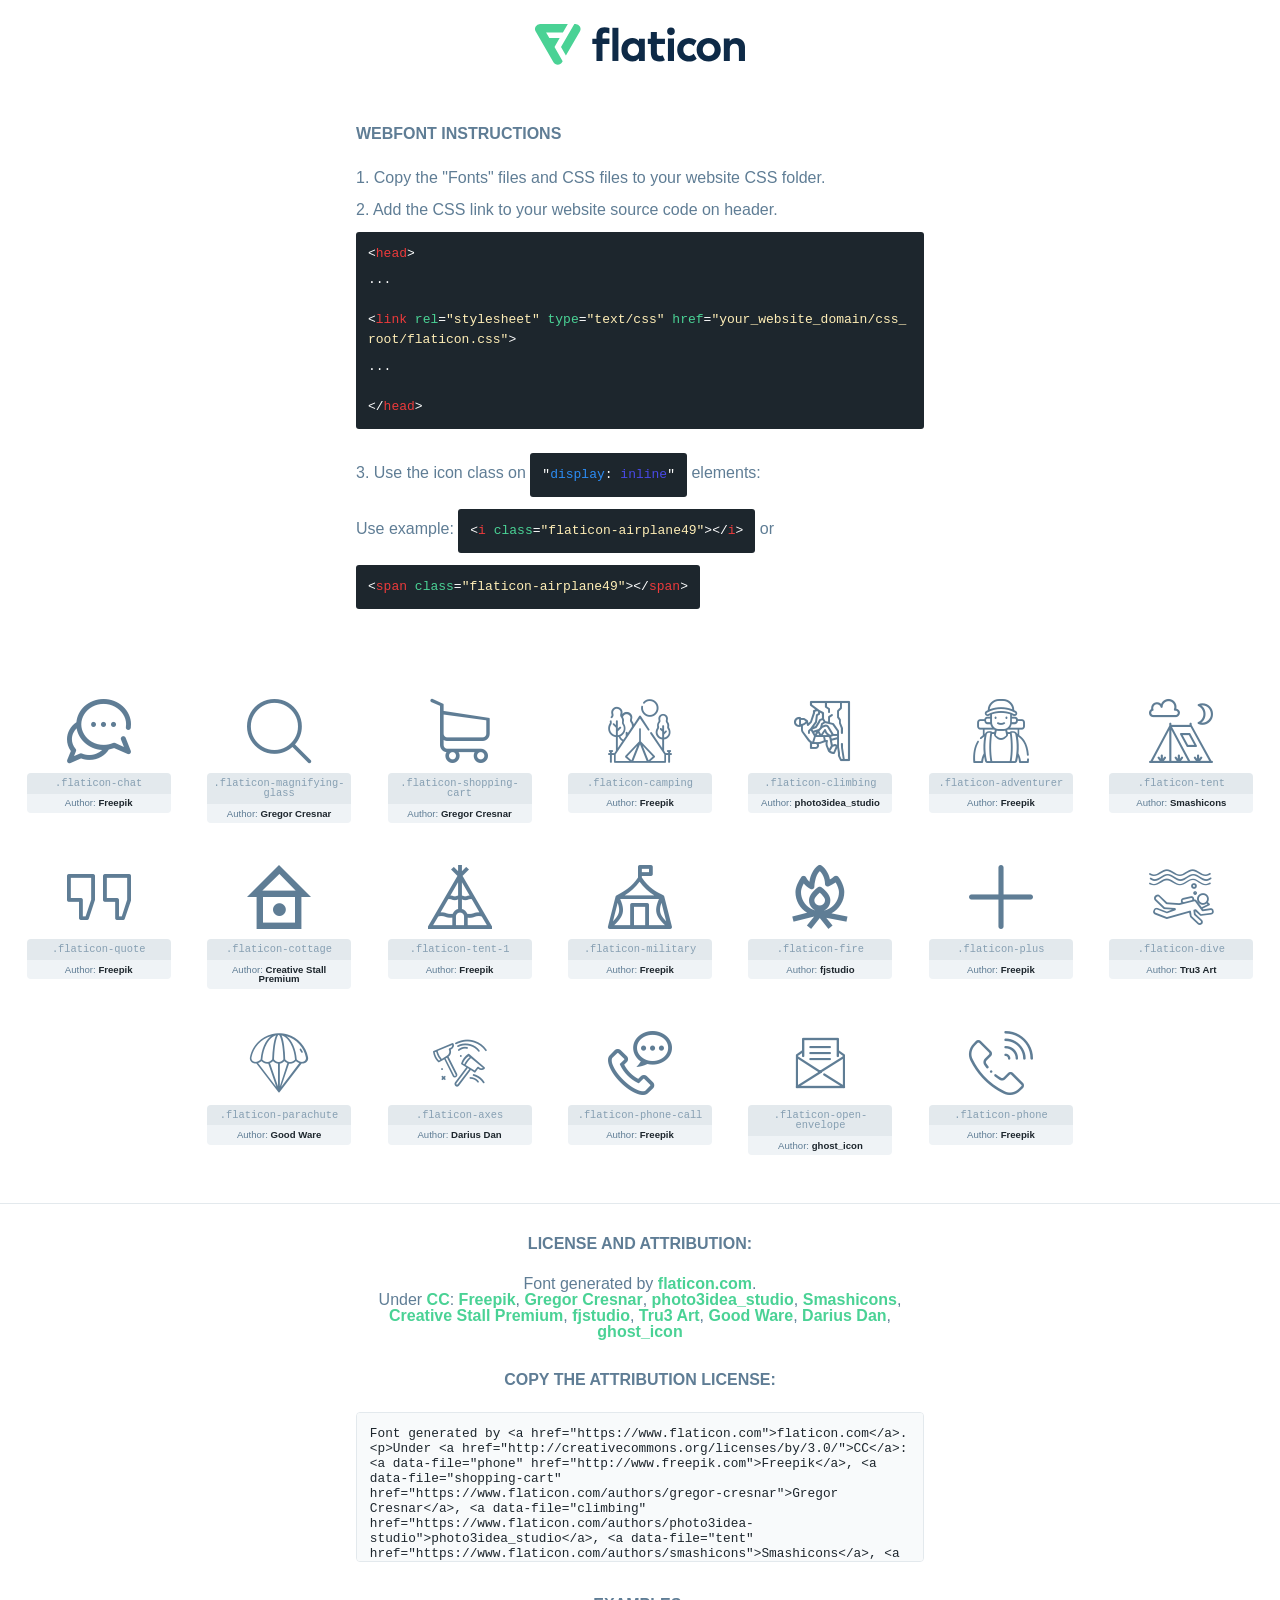
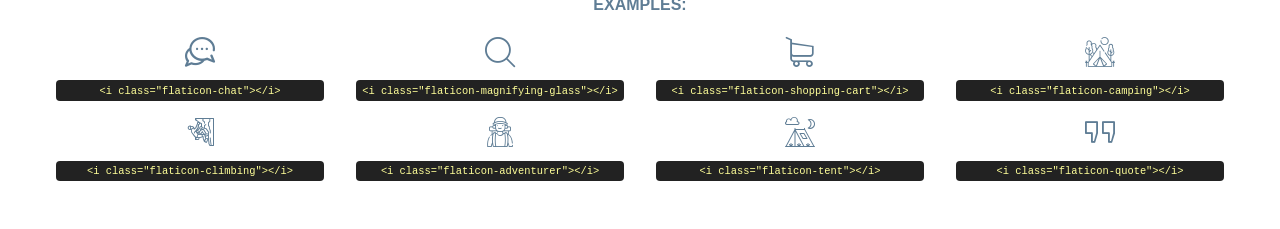
<file: assets/fonts/flaticon.html>
<!DOCTYPE html>
<html lang="en">
<head>
    <title>Flaticon Webfont</title>
    <link rel="stylesheet" type="text/css" href="flaticon.css"/>
    <meta charset="UTF-8">
    <style>
        html, body, div, span, applet, object, iframe,
        h1, h2, h3, h4, h5, h6, p, blockquote, pre,
        a, abbr, acronym, address, big, cite, code,
        del, dfn, em, img, ins, kbd, q, s, samp,
        small, strike, strong, sub, sup, tt, var,
        b, u, i, center,
        dl, dt, dd, ol, ul, li,
        fieldset, form, label, legend,
        table, caption, tbody, tfoot, thead, tr, th, td,
        article, aside, canvas, details, embed,
        figure, figcaption, footer, header, hgroup,
        menu, nav, output, ruby, section, summary,
        time, mark, audio, video {
            margin: 0;
            padding: 0;
            border: 0;
            font-size: 100%;
            font: inherit;
            vertical-align: baseline;
        }

        /* HTML5 display-role reset for older browsers */
        article, aside, details, figcaption, figure,
        footer, header, hgroup, menu, nav, section {
            display: block;
        }

        body {
            line-height: 1;
        }

        ol, ul {
            list-style: none;
        }

        blockquote, q {
            quotes: none;
        }

        blockquote:before, blockquote:after,
        q:before, q:after {
            content: '';
            content: none;
        }

        table {
            border-collapse: collapse;
            border-spacing: 0;
        }

        body {
            font-family: Helvetica, Arial, sans-serif;
            font-size: 16px;
            color: #5f7d95;
        }

        a {
            color: #4AD295;
            font-weight: bold;
            text-decoration: none;
        }

        * {
            -moz-box-sizing: border-box;
            -webkit-box-sizing: border-box;
            box-sizing: border-box;
            margin: 0;
            padding: 0;
        }

        [class^="flaticon-"]:before, [class*=" flaticon-"]:before, [class^="flaticon-"]:after, [class*=" flaticon-"]:after {
            font-family: Flaticon;
            font-size: 30px;
            font-style: normal;
            margin-left: 20px;
            color: #333;
        }

        .wrapper {
            max-width: 600px;
            margin: auto;
            padding: 0 1em;
        }

        .title {
            margin-bottom: 24px;
            text-transform: uppercase;
            font-weight: bold;
        }

        header {
            text-align: center;
            padding: 24px;
        }

        header .logo {
            width: 210px;
            height: auto;
            border: none;
            display: inline-block;
        }

        header strong {
            font-size: 28px;
            font-weight: 500;
            vertical-align: middle;
        }

        .demo {
            margin: 2em auto;
            line-height: 1.25em;
        }

        .demo ul li {
            margin-bottom: 12px;
        }

        .demo ul li code {
            background-color: #1D262D;
            border-radius: 3px;
            padding: 12px;
            display: inline-block;
            color: #fff;
            font-family: Consolas, Monaco, Lucida Console, Liberation Mono, DejaVu Sans Mono, Bitstream Vera Sans Mono, Courier New, monospace;
            font-weight: lighter;
            margin-top: 12px;
            font-size: 13px;
            word-break: break-all;
        }

        .demo ul li code .red {
            color: #EC3A3B;
        }

        .demo ul li code .green {
            color: #4AD295;
        }

        .demo ul li code .yellow {
            color: #FFEEB6;
        }

        .demo ul li code .blue {
            color: #2C8CF4;
        }

        .demo ul li code .purple {
            color: #4949E7;
        }

        .demo ul li code .dots {
            margin-top: 0.5em;
            display: block;
        }

        #glyphs {
            border-bottom: 1px solid #E3E9ED;
            padding: 2em 0;
            text-align: center;
        }

        .glyph {
            display: inline-block;
            width: 9em;
            margin: 1em;
            text-align: center;
            vertical-align: top;
            background: #FFF;
        }

        .glyph .flaticon {
            padding: 10px;
            display: block;
            font-family: "Flaticon";
            font-size: 64px;
            line-height: 1;
        }

        .glyph .flaticon:before {
            font-size: 64px;
            color: #5f7d95;
            margin-left: 0;
        }

        .class-name {
            font-size: 0.65em;
            background-color: #E3E9ED;
            color: #869FB2;
            border-radius: 4px 4px 0 0;
            padding: 0.5em;
            font-family: Consolas, Monaco, Lucida Console, Liberation Mono, DejaVu Sans Mono, Bitstream Vera Sans Mono, Courier New, monospace;
        }

        .author-name {
            font-size: 0.6em;
            background-color: #EFF3F6;
            border-top: 0;
            border-radius: 0 0 4px 4px;
            padding: 0.5em;
        }

        .author-name a {
            color: #1D262D;
        }

        .class-name:last-child {
            font-size: 10px;
            color: #888;
        }

        .class-name:last-child a {
            font-size: 10px;
            color: #555;
        }

        .glyph > input {
            display: block;
            width: 100px;
            margin: 5px auto;
            text-align: center;
            font-size: 12px;
            cursor: text;
        }

        .glyph > input.icon-input {
            font-family: "Flaticon";
            font-size: 16px;
            margin-bottom: 10px;
        }

        .attribution .title {
            margin-top: 2em;
        }

        .attribution textarea {
            background-color: #F8FAFB;
            color: #1D262D;
            padding: 1em;
            border: none;
            box-shadow: none;
            border: 1px solid #E3E9ED;
            border-radius: 4px;
            resize: none;
            width: 100%;
            height: 150px;
            font-size: 0.8em;
            font-family: Consolas, Monaco, Lucida Console, Liberation Mono, DejaVu Sans Mono, Bitstream Vera Sans Mono, Courier New, monospace;
            -webkit-appearance: none;
        }

        .attribution textarea:hover {
            border-color: #CFD9E0;
        }

        .attribution textarea:focus {
            border-color: #4AD295;
        }

        .iconsuse {
            margin: 2em auto;
            text-align: center;
            max-width: 1200px;
        }

        .iconsuse:after {
            content: '';
            display: table;
            clear: both;
        }

        .iconsuse .image {
            float: left;
            width: 25%;
            padding: 0 1em;
        }

        .iconsuse .image p {
            margin-bottom: 1em;
        }

        .iconsuse .image span {
            display: block;
            font-size: 0.65em;
            background-color: #222;
            color: #fff;
            border-radius: 4px;
            padding: 0.5em;
            color: #FFFF99;
            margin-top: 1em;
            font-family: Consolas, Monaco, Lucida Console, Liberation Mono, DejaVu Sans Mono, Bitstream Vera Sans Mono, Courier New, monospace;
        }

        .flaticon:before {
            color: #5f7d95;
        }

        #footer {
            text-align: center;
            background-color: #1D262D;
            color: #869FB2;
            padding: 12px;
            font-size: 14px;
        }

        #footer a {
            font-weight: normal;
        }

        @media (max-width: 960px) {
            .iconsuse .image {
                width: 50%;
            }
        }

        .preview {
            width: 100px;
            display: inline-block;
            margin: 10px;
        }

        .preview .inner {
            display: inline-block;
            width: 100%;
            text-align: center;
            background: #f5f5f5;
            -webkit-border-radius: 3px 3px 0 0;
            -moz-border-radius: 3px 3px 0 0;
            border-radius: 3px 3px 0 0;
        }

        .preview .inner  {
            line-height: 85px;
            font-size: 40px;
            color: #333;
        }

        .label {
            display: inline-block;
            width: 100%;
            box-sizing: border-box;
            padding: 5px;
            font-size: 10px;
            font-family: Monaco, monospace;
            color: #666;
            white-space: nowrap;
            overflow: hidden;
            text-overflow: ellipsis;
            background: #ddd;
            -webkit-border-radius: 0 0 3px 3px;
            -moz-border-radius: 0 0 3px 3px;
            border-radius: 0 0 3px 3px;
            color: #666;
        }
    </style>
</head>
<body>
    <header>
        <a href="https://www.flaticon.com/" target="_blank" class="logo">
            <svg xmlns="http://www.w3.org/2000/svg" viewBox="0 0 394.3 76.5">
                <path d="M156.6,69.4H145.3V7.1h11.3Z" style="fill:#0e2a47"/>
                <path d="M206.2,69.4h-11V64.8a15.4,15.4,0,0,1-12.6,5.7c-11.6,0-20.3-9.5-20.3-22.1s8.8-22.1,20.3-22.1a15.4,15.4,0,0,1,12.6,5.8V27.5h11Zm-32.4-21c0,6.4,4.2,11.6,10.8,11.6s10.8-4.9,10.8-11.6-4.4-11.6-10.8-11.6S173.9,42,173.9,48.4Z"
                      style="fill:#0e2a47"/>
                <path d="M262.5,13.7a7.2,7.2,0,0,1-14.4,0,7.2,7.2,0,1,1,14.4,0ZM261,69.4H249.6v-42H261Z"
                      style="fill:#0e2a47"/>
                <path id="_Trazado_" data-name="&lt;Trazado&gt;"
                      d="M139.6,17.8a16.6,16.6,0,0,0-8-1.4c-3.2.4-4.9,2-4.9,5.9v5.1h13V37.5h-13v32H115.4v-32h-7.8v-10h7.8V22.2c0-9.9,5.2-16.3,15-16.3a23.4,23.4,0,0,1,9.3,1.8Z"
                      style="fill:#0e2a47"/>
                <path d="M235.1,60c-3.5,0-6.3-1.9-6.3-7.1V37.5H244v-10H228.8V15H217.5V27.5h-5.7v10h5.7V53.7c0,10.9,5.3,16.8,15.7,16.8A22.9,22.9,0,0,0,244,68l-4.3-9.1A12.3,12.3,0,0,1,235.1,60Z"
                      style="fill:#0e2a47"/>
                <path d="M348.9,48.4c0,12.6-9.7,22.1-22.7,22.1s-22.7-9.4-22.7-22.1,9.6-22.1,22.7-22.1S348.9,35.8,348.9,48.4Zm-33.9,0c0,6.8,4.8,11.6,11.1,11.6s11.2-4.8,11.2-11.6-4.8-11.6-11.2-11.6S315.1,41.6,315.1,48.4Z"
                      style="fill:#0e2a47"/>
                <path d="M394.3,42.7V69.4H382.9V46.3c0-6.1-3-9.4-8.2-9.4s-8.9,3.2-8.9,9.5v23H354.6v-42h11v4.9c3-4.5,7.6-6.1,12.3-6.1C387.5,26.3,394.3,33,394.3,42.7Z"
                      style="fill:#0e2a47"/>
                <path d="M298,55.7h0a12.4,12.4,0,0,1-8.2,4.2h-.9l-1.8-.2a10,10,0,0,1-7.4-5.6,13.2,13.2,0,0,1-1.2-5.8,13,13,0,0,1,1.3-5.9,10.1,10.1,0,0,1,7.5-5.5h2.4a11.7,11.7,0,0,1,8.3,4.2l5.5-9.6a19.9,19.9,0,0,0-8.1-4.3,23.4,23.4,0,0,0-6.1-.8,25.2,25.2,0,0,0-7.5,1.1,20.9,20.9,0,0,0-8,4.6,21.9,21.9,0,0,0-6.8,16.4,21.9,21.9,0,0,0,6.7,16.3,20.9,20.9,0,0,0,8,4.6,25.2,25.2,0,0,0,7.7,1.2,23.6,23.6,0,0,0,6.2-.8,20,20,0,0,0,8.1-4.4Z"
                      style="fill:#0e2a47"/>
                <path d="M46.3,26.5H26.9L20.8,16H52.4L61.6,0H9.4A9.3,9.3,0,0,0,1.3,4.7a9.3,9.3,0,0,0,0,9.4L34.6,71.8a9.4,9.4,0,0,0,16.2,0l1.1-1.9L36.6,43.3Z"
                      style="fill:#4ad295"/>
                <path d="M84.2,4.7A9.3,9.3,0,0,0,76.1,0H73.8l-25,43.3,9.2,16L84.2,14A9.3,9.3,0,0,0,84.2,4.7Z"
                      style="fill:#4ad295"/>
            </svg>
        </a>
    </header>
    <section class="demo wrapper">

        <p class="title">Webfont Instructions</p>

        <ul>
            <li>
                <span class="num">1. </span>Copy the "Fonts" files and CSS files to your website CSS folder.
            </li>
            <li>
                <span class="num">2. </span>Add the CSS link to your website source code on header.
                <code class="big">
                    &lt;<span class="red">head</span>&gt;
                    <br/><span class="dots">...</span>
                    <br/>&lt;<span class="red">link</span> <span class="green">rel</span>=<span
                        class="yellow">"stylesheet"</span> <span class="green">type</span>=<span
                        class="yellow">"text/css"</span> <span class="green">href</span>=<span class="yellow">"your_website_domain/css_root/flaticon.css"</span>&gt;
                    <br/><span class="dots">...</span>
                    <br/>&lt;/<span class="red">head</span>&gt;
                </code>
            </li>

            <li>
                <p>
                    <span class="num">3. </span>Use the icon class on <code>"<span class="blue">display</span>:<span
                        class="purple"> inline</span>"</code> elements:
                    <br/>
                    Use example: <code>&lt;<span class="red">i</span> <span class="green">class</span>=<span class="yellow">&quot;flaticon-airplane49&quot;</span>&gt;&lt;/<span
                        class="red">i</span>&gt;</code> or <code>&lt;<span class="red">span</span> <span
                        class="green">class</span>=<span class="yellow">&quot;flaticon-airplane49&quot;</span>&gt;&lt;/<span
                        class="red">span</span>&gt;</code>
            </li>
        </ul>

    </section>
    <section id="glyphs">
            <div class="glyph">
                <i class="flaticon flaticon-chat"></i>
                <div class="class-name">.flaticon-chat</div>
                <div class="author-name">Author: <a data-file="chat" href="http://www.freepik.com">Freepik</a> </div>
            </div>

            <div class="glyph">
                <i class="flaticon flaticon-magnifying-glass"></i>
                <div class="class-name">.flaticon-magnifying-glass</div>
                <div class="author-name">Author: <a data-file="magnifying-glass" href="https://www.flaticon.com/authors/gregor-cresnar">Gregor Cresnar</a> </div>
            </div>

            <div class="glyph">
                <i class="flaticon flaticon-shopping-cart"></i>
                <div class="class-name">.flaticon-shopping-cart</div>
                <div class="author-name">Author: <a data-file="shopping-cart" href="https://www.flaticon.com/authors/gregor-cresnar">Gregor Cresnar</a> </div>
            </div>

            <div class="glyph">
                <i class="flaticon flaticon-camping"></i>
                <div class="class-name">.flaticon-camping</div>
                <div class="author-name">Author: <a data-file="camping" href="http://www.freepik.com">Freepik</a> </div>
            </div>

            <div class="glyph">
                <i class="flaticon flaticon-climbing"></i>
                <div class="class-name">.flaticon-climbing</div>
                <div class="author-name">Author: <a data-file="climbing" href="https://www.flaticon.com/authors/photo3idea-studio">photo3idea_studio</a> </div>
            </div>

            <div class="glyph">
                <i class="flaticon flaticon-adventurer"></i>
                <div class="class-name">.flaticon-adventurer</div>
                <div class="author-name">Author: <a data-file="adventurer" href="http://www.freepik.com">Freepik</a> </div>
            </div>

            <div class="glyph">
                <i class="flaticon flaticon-tent"></i>
                <div class="class-name">.flaticon-tent</div>
                <div class="author-name">Author: <a data-file="tent" href="https://www.flaticon.com/authors/smashicons">Smashicons</a> </div>
            </div>

            <div class="glyph">
                <i class="flaticon flaticon-quote"></i>
                <div class="class-name">.flaticon-quote</div>
                <div class="author-name">Author: <a data-file="quote" href="http://www.freepik.com">Freepik</a> </div>
            </div>

            <div class="glyph">
                <i class="flaticon flaticon-cottage"></i>
                <div class="class-name">.flaticon-cottage</div>
                <div class="author-name">Author: <a data-file="cottage" href="https://www.flaticon.com/authors/creative-stall-premium">Creative Stall Premium</a> </div>
            </div>

            <div class="glyph">
                <i class="flaticon flaticon-tent-1"></i>
                <div class="class-name">.flaticon-tent-1</div>
                <div class="author-name">Author: <a data-file="tent-1" href="http://www.freepik.com">Freepik</a> </div>
            </div>

            <div class="glyph">
                <i class="flaticon flaticon-military"></i>
                <div class="class-name">.flaticon-military</div>
                <div class="author-name">Author: <a data-file="military" href="http://www.freepik.com">Freepik</a> </div>
            </div>

            <div class="glyph">
                <i class="flaticon flaticon-fire"></i>
                <div class="class-name">.flaticon-fire</div>
                <div class="author-name">Author: <a data-file="fire" href="https://www.flaticon.com/authors/fjstudio">fjstudio</a> </div>
            </div>

            <div class="glyph">
                <i class="flaticon flaticon-plus"></i>
                <div class="class-name">.flaticon-plus</div>
                <div class="author-name">Author: <a data-file="plus" href="http://www.freepik.com">Freepik</a> </div>
            </div>

            <div class="glyph">
                <i class="flaticon flaticon-dive"></i>
                <div class="class-name">.flaticon-dive</div>
                <div class="author-name">Author: <a data-file="dive" href="https://www.flaticon.com/authors/tru3-art">Tru3 Art</a> </div>
            </div>

            <div class="glyph">
                <i class="flaticon flaticon-parachute"></i>
                <div class="class-name">.flaticon-parachute</div>
                <div class="author-name">Author: <a data-file="parachute" href="https://www.flaticon.com/authors/good-ware">Good Ware</a> </div>
            </div>

            <div class="glyph">
                <i class="flaticon flaticon-axes"></i>
                <div class="class-name">.flaticon-axes</div>
                <div class="author-name">Author: <a data-file="axes" href="https://www.flaticon.com/authors/darius-dan">Darius Dan</a> </div>
            </div>

            <div class="glyph">
                <i class="flaticon flaticon-phone-call"></i>
                <div class="class-name">.flaticon-phone-call</div>
                <div class="author-name">Author: <a data-file="phone-call" href="http://www.freepik.com">Freepik</a> </div>
            </div>

            <div class="glyph">
                <i class="flaticon flaticon-open-envelope"></i>
                <div class="class-name">.flaticon-open-envelope</div>
                <div class="author-name">Author: <a data-file="open-envelope" href="https://www.flaticon.com/authors/ghost-icon">ghost_icon</a> </div>
            </div>

            <div class="glyph">
                <i class="flaticon flaticon-phone"></i>
                <div class="class-name">.flaticon-phone</div>
                <div class="author-name">Author: <a data-file="phone" href="http://www.freepik.com">Freepik</a> </div>
            </div>

    </section>

    <section class="attribution wrapper"   style="text-align:center;">

        <div class="title">License and attribution:</div><div class="attrDiv">Font generated by <a href="https://www.flaticon.com">flaticon.com</a>. <div><p>Under <a href="http://creativecommons.org/licenses/by/3.0/">CC</a>: <a data-file="phone" href="http://www.freepik.com">Freepik</a>, <a data-file="shopping-cart" href="https://www.flaticon.com/authors/gregor-cresnar">Gregor Cresnar</a>, <a data-file="climbing" href="https://www.flaticon.com/authors/photo3idea-studio">photo3idea_studio</a>, <a data-file="tent" href="https://www.flaticon.com/authors/smashicons">Smashicons</a>, <a data-file="cottage" href="https://www.flaticon.com/authors/creative-stall-premium">Creative Stall Premium</a>, <a data-file="fire" href="https://www.flaticon.com/authors/fjstudio">fjstudio</a>, <a data-file="dive" href="https://www.flaticon.com/authors/tru3-art">Tru3 Art</a>, <a data-file="parachute" href="https://www.flaticon.com/authors/good-ware">Good Ware</a>, <a data-file="axes" href="https://www.flaticon.com/authors/darius-dan">Darius Dan</a>, <a data-file="open-envelope" href="https://www.flaticon.com/authors/ghost-icon">ghost_icon</a></p>  </div>
        </div>
        <div class="title">Copy the Attribution License:</div>

        <textarea onclick="this.focus();this.select();">Font generated by &lt;a href=&quot;https://www.flaticon.com&quot;&gt;flaticon.com&lt;/a&gt;. <p>Under <a href="http://creativecommons.org/licenses/by/3.0/">CC</a>: <a data-file="phone" href="http://www.freepik.com">Freepik</a>, <a data-file="shopping-cart" href="https://www.flaticon.com/authors/gregor-cresnar">Gregor Cresnar</a>, <a data-file="climbing" href="https://www.flaticon.com/authors/photo3idea-studio">photo3idea_studio</a>, <a data-file="tent" href="https://www.flaticon.com/authors/smashicons">Smashicons</a>, <a data-file="cottage" href="https://www.flaticon.com/authors/creative-stall-premium">Creative Stall Premium</a>, <a data-file="fire" href="https://www.flaticon.com/authors/fjstudio">fjstudio</a>, <a data-file="dive" href="https://www.flaticon.com/authors/tru3-art">Tru3 Art</a>, <a data-file="parachute" href="https://www.flaticon.com/authors/good-ware">Good Ware</a>, <a data-file="axes" href="https://www.flaticon.com/authors/darius-dan">Darius Dan</a>, <a data-file="open-envelope" href="https://www.flaticon.com/authors/ghost-icon">ghost_icon</a></p> 
        </textarea>

    </section>

    <section class="iconsuse">

        <div class="title">Examples:</div>
            <div class="image">
                <p>
                    <i class="flaticon flaticon-chat"></i>
                    <span>&lt;i class=&quot;flaticon-chat&quot;&gt;&lt;/i&gt;</span>
                </p>
            </div>
            <div class="image">
                <p>
                    <i class="flaticon flaticon-magnifying-glass"></i>
                    <span>&lt;i class=&quot;flaticon-magnifying-glass&quot;&gt;&lt;/i&gt;</span>
                </p>
            </div>
            <div class="image">
                <p>
                    <i class="flaticon flaticon-shopping-cart"></i>
                    <span>&lt;i class=&quot;flaticon-shopping-cart&quot;&gt;&lt;/i&gt;</span>
                </p>
            </div>
            <div class="image">
                <p>
                    <i class="flaticon flaticon-camping"></i>
                    <span>&lt;i class=&quot;flaticon-camping&quot;&gt;&lt;/i&gt;</span>
                </p>
            </div>
            <div class="image">
                <p>
                    <i class="flaticon flaticon-climbing"></i>
                    <span>&lt;i class=&quot;flaticon-climbing&quot;&gt;&lt;/i&gt;</span>
                </p>
            </div>
            <div class="image">
                <p>
                    <i class="flaticon flaticon-adventurer"></i>
                    <span>&lt;i class=&quot;flaticon-adventurer&quot;&gt;&lt;/i&gt;</span>
                </p>
            </div>
            <div class="image">
                <p>
                    <i class="flaticon flaticon-tent"></i>
                    <span>&lt;i class=&quot;flaticon-tent&quot;&gt;&lt;/i&gt;</span>
                </p>
            </div>
            <div class="image">
                <p>
                    <i class="flaticon flaticon-quote"></i>
                    <span>&lt;i class=&quot;flaticon-quote&quot;&gt;&lt;/i&gt;</span>
                </p>
            </div>
            <di
</file>
<file: assets/css/flaticon.css>
@font-face {
    font-family: "flaticon";
    src: url("../fonts/flaticon.ttf?1df927c4626e072d7cc017c3d3023445") format("truetype"),
url("../fonts/flaticon.woff?1df927c4626e072d7cc017c3d3023445") format("woff"),
url("../fonts/flaticon.woff2?1df927c4626e072d7cc017c3d3023445") format("woff2"),
url("../fonts/flaticon.eot?1df927c4626e072d7cc017c3d3023445#iefix") format("embedded-opentype"),
url("../fonts/flaticon.svg?1df927c4626e072d7cc017c3d3023445#flaticon") format("svg");
}

i[class^="flaticon-"]:before, i[class*=" flaticon-"]:before {
    font-family: flaticon !important;
    font-style: normal;
    font-weight: normal !important;
    font-variant: normal;
    text-transform: none;
    line-height: 1;
    -webkit-font-smoothing: antialiased;
    -moz-osx-font-smoothing: grayscale;
}

.flaticon-chat:before {
    content: "\f101";
}
.flaticon-magnifying-glass:before {
    content: "\f102";
}
.flaticon-shopping-cart:before {
    content: "\f103";
}
.flaticon-camping:before {
    content: "\f104";
}
.flaticon-climbing:before {
    content: "\f105";
}
.flaticon-adventurer:before {
    content: "\f106";
}
.flaticon-tent:before {
    content: "\f107";
}
.flaticon-quote:before {
    content: "\f108";
}
.flaticon-cottage:before {
    content: "\f109";
}
.flaticon-tent-1:before {
    content: "\f10a";
}
.flaticon-military:before {
    content: "\f10b";
}
.flaticon-fire:before {
    content: "\f10c";
}
.flaticon-plus:before {
    content: "\f10d";
}
.flaticon-dive:before {
    content: "\f10e";
}
.flaticon-parachute:before {
    content: "\f10f";
}
.flaticon-axes:before {
    content: "\f110";
}
.flaticon-phone-call:before {
    content: "\f111";
}
.flaticon-open-envelope:before {
    content: "\f112";
}
.flaticon-phone:before {
    content: "\f113";
}
</file>
<file: assets/css/color.css>
/* template-color */

.scroll-top{
  color: #ff6f29;
}

.main-menu .navigation > li.current > a,
.main-menu .navigation > li:hover > a{
  color: #ff6f29 !important;
}

.main-menu .navigation > li > ul > li > a:hover{
  color: #ff6f29;
}

.main-menu .navigation li.dropdown .megamenu li a:hover{
  color: #ff6f29;
}

.main-menu .navigation > li > ul > li > ul > li > a:hover{
  color: #ff6f29;
}

.main-header .menu-right-content .support-box .icon{
	background: #ffbf37;
}

.main-header .menu-right-content .support-box h5 a:hover{
  color: #ff6f29;
}

.main-header .search-box-btn:hover{
  color: #ff6f29;
}

.main-header .menu-right-content .cart-box a:hover{
  color: #ff6f29;
}

.main-header .search-box-outer .dropdown-menu{
	background: #ff6f29;
}

.theme-btn.btn-one{
  background: #ff6f29;
}

.banner-section .owl-theme .owl-nav .owl-prev:hover:after{
  color: #ff6f29;
}

.banner-section .owl-theme .owl-nav .owl-next:hover:after{
	color: #ff6f29;
}

.image_block_one .image-box .image:before{
	background: #ffbf37;
}

.sec-title .sub-title{
	color: #62ac44;
}

.content_block_one .content-box .text .icon-box{
	color: #ff6f29;
}

.list-style-one li:before{
	color: #ff6f29;
}

.activities-block-one .inner-box .lower-content .icon-box{
	color: #ff6f29;
}

.activities-block-one .inner-box .lower-content h3 a:hover{
  color: #ff6f29;
}

.activities-block-one .inner-box .lower-content .link a:hover{
  color: #62ac44;
}

.sec-title.light .sub-title{
  color: #ffbf37;
}

.chooseus-section .content-inner .inner-box .inner .list li:before{
	color: #ff6f29;
}

.content_block_two .content-box{
	background: #ff6f29;
}

.content_block_two .content-box .upper .theme-btn{
  background: #ffbf37; 
}

.scroll-top{
	background: #ff6f29;
}

.testimonial-section:before{
	background: #ffbf37;
}

.testimonial-section .testimonial-inner .inner-box .icon-box{
	color: #ff6f29;
}

.testimonial-section .testimonial-inner .inner-box .author-box .name{
	color: #ffbf37;
}

.news-block-one .inner-box .image-box{
	background: #ff6f29;
}

.news-block-one .inner-box .lower-content .post-date{
	background: #ffbf37;
}

.news-block-one .inner-box .lower-content .post-info li a:hover{
  color: #ff6f29;
}

.news-block-one .inner-box .lower-content .post-info li i{
	color: #ff6f29;
}

.news-block-one .inner-box .lower-content h3 a:hover{
  color: #ff6f29;
}

.news-block-one .inner-box .lower-content:before{
	background: #62ac44;
}

.main-footer .widget-section .links-widget .links-list li a:hover{
  color: #ffbf37;
}

.main-footer .widget-section .contact-widget .social-links li a:hover{
  background: #ffbf37;
}

.main-footer .widget-section .newsletter-widget .widget-content .newsletter-form .form-group button{
	background: #ff6f29;
}

.main-footer .widget-section .newsletter-widget .widget-content .newsletter-form .form-group input:focus{
  border-color: #ffbf37 !important;
}

.footer-bottom a:hover{
  color: #ffbf37;
}

.header-style-two .logo-box .social-links li a:hover{
  color: #ff6f29;
}

.client-section.alternat-2{
	background: #ffbf37;
}

.feature-block-one .inner-box .icon-box{
	color: #ff6f29;
}

.feature-block-one .inner-box .icon-box:before{
	background: #ff6f29;
}

.feature-section .lower-text h3{
	color: #ff6f29;
}

.feature-section .lower-text h3 a{
	color: #ff6f29;
}

.image_block_two .image-box .shape .shape-1{
	background: #ffbf37;
}

.image_block_two .image-box .shape .shape-2{
	background: #ff6f29;
}

.content_block_three .content-box .inner-box .inner .icon-box{
	color: #ff6f29;
}

.content_block_three .content-box .inner-box .author-box .author-thumb{
	border: 2px solid #ffbf37;
}

.feature-block-two .inner-box .lower-content{
	background: #ffbf37;
}

.feature-block:nth-child(2) .feature-block-two .inner-box .lower-content{
	background: #ff6f29;
}

.feature-block:last-child .feature-block-two .inner-box .lower-content{
	background: #62ac44;
}

.feature-block-two .inner-box .lower-content:before{
	background: #ffbf37;
}

.feature-block:nth-child(2) .feature-block-two .inner-box .lower-content:before{
	background: #ff6f29;
}

.feature-block:last-child .feature-block-two .inner-box .lower-content:before{
	background: #62ac44;
}

.gallery-block-two .inner-box .image{
	background: #ffbf37;
}

.testimonial-style-two .testimonial-content .author-box .name{
	color: #ff6f29;
}

.testimonial-style-two .owl-dots button.active,
.testimonial-style-two .owl-dots button:hover{
	border-color: #ff6f29;
}

.cta-section .inner-container{
	background: #ffbf37;
}

.media-partner .media-links li a:hover{
  color: #ff6f29;
}

.page-title .bread-crumb li a:hover{
  color: #ff6f29;
}

.activities-sidebar .category-widget .category-list li a:before{
	background: #ff6f29;
}

.activities-sidebar .support-widget .inner-box:before{
	background: #ffbf37;
}

.activities-sidebar .support-widget .inner-box .icon-box{
	color: #ffbf37;
}

.activities-sidebar .support-widget .inner-box h3 a:hover{
  color: #ff6f29;
}

.activities-details-content .accordion-box .block .acc-btn.active h5{
  color: #ff6f29;
}

.activities-details-content .accordion-box .block .acc-btn.active .icon-outer:before{
	color: #ff6f29;
}

.content_block_five .content-box .text h3{
	color: #ff6f29;
}

.team-block-one .inner-box .image-box .social-links{
	background: #ffbf37;
}

.team-block-one .inner-box .image-box .social-links li a:hover{
  color: #ff6f29;
}

.team-block-one .inner-box .lower-content h3 a:hover{
  color: #ff6f29;
}

.team-block-one .inner-box .lower-content:before{
	background: #62ac44;
}

.news-block-one .inner-box .lower-content .link a:hover{
  color: #ff6f29;
}

.blog-sidebar .search-widget .form-group{
	background: #62ac44;
}

.blog-sidebar .post-widget .post-inner .post .post-thumb{
	background: #ff6f29;
}

.blog-sidebar .post-widget .post-inner .post .post-date i{
	color: #ff6f29;
}

.blog-sidebar .post-widget .post-inner .post .post-date a:hover{
  color: #ff6f29;
}

.blog-sidebar .post-widget .post-inner .post h6 a:hover{
  color: #ff6f29;
}

.blog-sidebar .category-widget .category-list li a:hover{
  color: #ff6f29;
}

.blog-sidebar .tags-widget .tags-list li a:hover{
  background: #ff6f29;
}

.blog-details-content .post-share-option .post-tags li a{
	background: #ff6f29;
}

.blog-details-content .post-share-option .social-links li a:hover{
  background: #ff6f29;
}

.blog-details-content .comment-box .comment .comment-info h4 span{
	color: #ffbf37;
}

.blog-details-content .comment-box .comment .reply-btn{
	background: #ff6f29;
}

.default-form .form-group input:focus,
.default-form .form-group textarea:focus{
  border-color: #ff6f29 !important;
}

.content_block_six .content-box .inner-box .single-item .icon-box{
	color: #ffbf37;
}

.content_block_six .content-box .inner-box .single-item h3 a:hover{
  color: #ff6f29;
}
</file>
<file: assets/css/style.css>
/* Css For Amping */

/************ TABLE OF CONTENTS ***************
1. Fonts
2. Reset
3. Global
4. Main Header/style-one/style-two/style-three/style-four/style-five
5. Main Banner/style-one/style-two/style-three/style-four/style-five
6. Intro Section
7. Welcome Section
9. Cta Section
8. Research Fields
10. Testimonial Section
11. Researches Section
12. Team Section
14. Video
15. Fact Counter
16. News Section
19. Clients Section
20. Main Footer
21. Footer Bottom
22. Research Style Two
23. Innovative Solution
24. Discover Section
25. Testimonial Section
26. Chooseus Section
27. News Style Two
28. Page Title
29. Research Page Section
30. Research Details
31. Professor Page Section
32. Professor Details
33. About Section
34. Error Section
35. Blog Page Section
36. Blog Details
37. Blog Sidebar
38. Contact Section
39. Google Map


**********************************************/

/*** 

====================================================================
  Reset
====================================================================

 ***/
* {
  margin: 0px;
  padding: 0px;
  border: none;
  outline: none;
}

/*** 

====================================================================
  Global Settings
====================================================================

 ***/
:root {
  --desert-sand: #edc9af;
  --warm-sand: #e3b070;
  --sunset-orange: #ff6b00;
  --deep-terracotta: #c64100;
  --dark-clay: #5d341e;
  --night-sky: #23150e;
}

body {
  font-size: 16px;
  color: var(--night-sky);
  line-height: 32px;
  font-weight: 400;
  background: #ffffff;
  font-family: "Rubik", sans-serif;
  background-size: cover;
  background-repeat: no-repeat;
  background-position: center top;
  -webkit-font-smoothing: antialiased;
}
@media (min-width: 1200px) {
  .container {
    max-width: 1170px;
    padding: 0px 15px;
  }
}

.large-container {
  max-width: 1570px;
  padding: 0px 15px;
  margin: 0 auto;
}

.container-fluid {
  padding: 0px;
}

.auto-container {
  position: static;
  max-width: 1200px;
  padding: 0px 15px;
  margin: 0 auto;
}

.small-container {
  max-width: 680px;
  margin: 0 auto;
}

.boxed_wrapper {
  position: relative;
  overflow-x: hidden;
  margin: 0 auto;
  width: 100%;
  min-width: 300px;
}

a {
  text-decoration: none;
  transition: all 500ms ease;
  -moz-transition: all 500ms ease;
  -webkit-transition: all 500ms ease;
  -ms-transition: all 500ms ease;
  -o-transition: all 500ms ease;
}

a:hover {
  text-decoration: none;
  outline: none;
}

input,
button,
select,
textarea {
  font-family: "Rubik", sans-serif;
  font-weight: 400;
  font-size: 16px;
}

ul,
li {
  list-style: none;
  padding: 0px;
  margin: 0px;
}

input {
  transition: all 500ms ease;
}

button:focus,
input:focus,
textarea:focus {
  outline: none;
  box-shadow: none;
  transition: all 500ms ease;
}

p {
  position: relative;
  font-family: "Rubik", sans-serif;
  color: #7c6f68;
  margin: 0px;
  transition: all 500ms ease;
}

h1,
h2,
h3,
h4,
h5,
h6 {
  position: relative;
  font-family: "Rubik", sans-serif;
  font-weight: 400;
  color: var(--night-sky);
  margin: 0px;
  transition: all 500ms ease;
}

::-webkit-input-placeholder {
  color: inherit;
}

::-moz-input-placeholder {
  color: inherit;
}

::-ms-input-placeholder {
  color: inherit;
}

.centred {
  text-align: center;
}

.pull-left {
  float: left;
}

.pull-right {
  float: right;
}

figure {
  margin: 0px;
}

img {
  display: inline-block;
  max-width: 100%;
  height: auto;
  transition-delay: 0.1s;
  transition-timing-function: ease-in-out;
  transition-duration: 0.7s;
  transition-property: all;
}

@keyframes pulse {
  50% {
    box-shadow: 0 0 0 10px rgba(255, 255, 255, 0.5);
  }
}

/** button **/

.theme-btn {
  position: relative;
  display: inline-block;
  font-size: 14px;
  line-height: 30px;
  font-weight: 600;
  font-family: "Rubik", sans-serif;
  background: linear-gradient(
    135deg,
    var(--sunset-orange),
    var(--deep-terracotta)
  );
  border: 2px solid var(--warm-sand);

  color: white !important;
  padding: 21.5px 56px;
  text-shadow: 1px 1px 2px rgba(0, 0, 0, 0.2);

  text-align: center;
  cursor: pointer;
  text-transform: uppercase;
  z-index: 1;
  letter-spacing: 2px;
  transition: all 500ms ease;
}

.theme-btn:before {
  position: absolute;
  content: "";
  background: url("../images/sandy-texture.jpg");
  width: 100%;
  height: 3px;
  left: 0px;
  bottom: 0px;
  z-index: -1;
  transition: all 500ms ease;
}

.theme-btn:hover:before {
  height: 100%;
}

.pagination {
  position: relative;
  display: inline-block;
}

.pagination li {
  display: inline-block;
  margin: 0px 3px;
}

.pagination li a {
  position: relative;
  display: inline-block;
  font-size: 16px;
  height: 45px;
  width: 45px;
  font-weight: 400;
  line-height: 45px;
  border-radius: 2px;
  border: 1px solid #dddddd;
  text-align: center;
  color: #222;
  background: transparent;
  transition: all 500ms ease;
}

.pagination li a i {
  font-size: 12px;
}

.pagination li a:hover,
.pagination li a.active {
  color: #fff;
}

.scroll-top {
  width: 50px;
  height: 50px;
  line-height: 50px;
  position: fixed;
  bottom: 105%;
  right: 50px;
  font-size: 24px;
  z-index: 99;
  color: #ffffff;
  text-align: center;
  cursor: pointer;
  transition: 1s ease;
  border-radius: 50%;
}

.scroll-top:hover {
  box-shadow: 0 5px 5px rgba(0, 0, 0, 0.5);
}

.scroll-top.open {
  bottom: 30px;
}

.scroll-top span {
  color: #fff;
}

.sec-pad {
  padding: 112px 0px 120px 0px;
}

.mr-0 {
  margin: 0px;
}

/** sec-title **/

.sec-title {
  position: relative;
  display: block;
  margin-bottom: 34px;
}

.sec-title .sub-title {
  position: relative;
  display: block;
  font-size: 30px;
  line-height: 40px;
  font-family: "Amatic SC", cursive;
  font-weight: 700;
  margin-bottom: 6px;
}

.sec-title h2 {
  position: relative;
  display: block;
  font-size: 55px;
  line-height: 66px;
  font-weight: 900;
}

.sec-title.light .sub-title {
  margin-bottom: 0px;
}

.sec-title.light h2,
.sec-title.light h3 {
  color: #fff;
}

.sec-title.light h3 {
  font-size: 30px;
  line-height: 34px;
  font-weight: 900;
  color: #fff;
}

/* Preloader */

.preloader {
  min-height: 100vh;
  color: #fff;
  display: flex;
  justify-content: center;
  align-items: center;
  background: #fff;
  position: fixed;
  z-index: 1999999999;
  width: 100%;
}

.preloader .boxes {
  --size: 30px;
  --duration: 800ms;
  height: calc(var(--size) * 2);
  width: calc(var(--size) * 3);
  position: relative;
  -webkit-transform-style: preserve-3d;
  transform-style: preserve-3d;
  -webkit-transform-origin: 50% 50%;
  transform-origin: 50% 50%;
  margin-top: calc(var(--size) * 1.5 * -1);
  -webkit-transform: rotateX(60deg) rotateZ(45deg) rotateY(0deg) translateZ(0px);
  transform: rotateX(60deg) rotateZ(45deg) rotateY(0deg) translateZ(0px);
}

.preloader .boxes .box {
  width: var(--size);
  height: var(--size);
  top: 0;
  left: 0;
  position: absolute;
  -webkit-transform-style: preserve-3d;
  transform-style: preserve-3d;
}

.preloader .boxes .box:nth-child(1) {
  -webkit-transform: translate(100%, 0);
  transform: translate(100%, 0);
  -webkit-animation: box1 var(--duration) linear infinite;
  animation: box1 var(--duration) linear infinite;
}

.preloader .boxes .box:nth-child(2) {
  -webkit-transform: translate(0, 100%);
  transform: translate(0, 100%);
  -webkit-animation: box2 var(--duration) linear infinite;
  animation: box2 var(--duration) linear infinite;
}

.preloader .boxes .box:nth-child(3) {
  -webkit-transform: translate(100%, 100%);
  transform: translate(100%, 100%);
  -webkit-animation: box3 var(--duration) linear infinite;
  animation: box3 var(--duration) linear infinite;
}

.preloader .boxes .box:nth-child(4) {
  -webkit-transform: translate(200%, 0);
  transform: translate(200%, 0);
  -webkit-animation: box4 var(--duration) linear infinite;
  animation: box4 var(--duration) linear infinite;
}

.preloader .boxes .box > div {
  --background: #ff6f29;
  --top: auto;
  --right: auto;
  --bottom: auto;
  --left: auto;
  --translateZ: calc(var(--size) / 2);
  --rotateY: 0deg;
  --rotateX: 0deg;
  position: absolute;
  width: 100%;
  height: 100%;
  background: var(--background);
  top: var(--top);
  right: var(--right);
  bottom: var(--bottom);
  left: var(--left);
  -webkit-transform: rotateY(var(--rotateY)) rotateX(var(--rotateX))
    translateZ(var(--translateZ));
  transform: rotateY(var(--rotateY)) rotateX(var(--rotateX))
    translateZ(var(--translateZ));
}

.preloader .boxes .box > div:nth-child(1) {
  --top: 0;
  --left: 0;
}

.preloader .boxes .box > div:nth-child(2) {
  --background: #c64100;
  --right: 0;
  --rotateY: 90deg;
}

.preloader .boxes .box > div:nth-child(3) {
  --background: #c64100;
  --rotateX: -90deg;
}

.preloader .boxes .box > div:nth-child(4) {
  --background: #c64100;
  --top: 0;
  --left: 0;
  --translateZ: calc(var(--size) * 3 * -1);
}

@-webkit-keyframes box1 {
  0%,
  50% {
    -webkit-transform: translate(100%, 0);
    transform: translate(100%, 0);
  }
  100% {
    -webkit-transform: translate(200%, 0);
    transform: translate(200%, 0);
  }
}

@keyframes box1 {
  0%,
  50% {
    -webkit-transform: translate(100%, 0);
    transform: translate(100%, 0);
  }
  100% {
    -webkit-transform: translate(200%, 0);
    transform: translate(200%, 0);
  }
}

@-webkit-keyframes box2 {
  0% {
    -webkit-transform: translate(0, 100%);
    transform: translate(0, 100%);
  }
  50% {
    -webkit-transform: translate(0, 0);
    transform: translate(0, 0);
  }
  100% {
    -webkit-transform: translate(100%, 0);
    transform: translate(100%, 0);
  }
}

@keyframes box2 {
  0% {
    -webkit-transform: translate(0, 100%);
    transform: translate(0, 100%);
  }
  50% {
    -webkit-transform: translate(0, 0);
    transform: translate(0, 0);
  }
  100% {
    -webkit-transform: translate(100%, 0);
    transform: translate(100%, 0);
  }
}

@-webkit-keyframes box3 {
  0%,
  50% {
    -webkit-transform: translate(100%, 100%);
    transform: translate(100%, 100%);
  }
  100% {
    -webkit-transform: translate(0, 100%);
    transform: translate(0, 100%);
  }
}

@keyframes box3 {
  0%,
  50% {
    -webkit-transform: translate(100%, 100%);
    transform: translate(100%, 100%);
  }
  100% {
    -webkit-transform: translate(0, 100%);
    transform: translate(0, 100%);
  }
}

@-webkit-keyframes box4 {
  0% {
    -webkit-transform: translate(200%, 0);
    transform: translate(200%, 0);
  }
  50% {
    -webkit-transform: translate(200%, 100%);
    transform: translate(200%, 100%);
  }
  100% {
    -webkit-transform: translate(100%, 100%);
    transform: translate(100%, 100%);
  }
}

@keyframes box4 {
  0% {
    -webkit-transform: translate(200%, 0);
    transform: translate(200%, 0);
  }
  50% {
    -webkit-transform: translate(200%, 100%);
    transform: translate(200%, 100%);
  }
  100% {
    -webkit-transform: translate(100%, 100%);
    transform: translate(100%, 100%);
  }
}

/*** 

====================================================================
                        Home-Page-One
====================================================================

***/

/** main-header **/

.main-header {
  position: relative;
  left: 0px;
  top: 0px;
  z-index: 999;
  width: 100%;
  transition: all 500ms ease;
  -moz-transition: all 500ms ease;
  -webkit-transition: all 500ms ease;
  -ms-transition: all 500ms ease;
  -o-transition: all 500ms ease;
}
.fixed-header .sticky-header {
  z-index: 999;
  opacity: 1;
  visibility: visible;
  -ms-animation-name: fadeInDown;
  -moz-animation-name: fadeInDown;
  -op-animation-name: fadeInDown;
  -webkit-animation-name: fadeInDown;
  animation-name: fadeInDown;
  -ms-animation-duration: 500ms;
  -moz-animation-duration: 500ms;
  -op-animation-duration: 500ms;
  -webkit-animation-duration: 500ms;
  animation-duration: 500ms;
  -ms-animation-timing-function: linear;
  -moz-animation-timing-function: linear;
  -op-animation-timing-function: linear;
  -webkit-animation-timing-function: linear;
  animation-timing-function: linear;
  -ms-animation-iteration-count: 1;
  -moz-animation-iteration-count: 1;
  -op-animation-iteration-count: 1;
  -webkit-animation-iteration-count: 1;
  animation-iteration-count: 1;
}

/** main-header **/

.main-header .header-lower {
  position: relative;
  background: #23150e;
  padding: 0px 100px;
}
.logo img {
  max-width: 120px;
  height: auto;
}
.header-style-one .header-lower .logo-box {
  position: absolute;
  left: 50%;
  top: 25%;
  transform: translateX(-50%);
  z-index: 1;
}

.main-header .outer-box {
  position: relative;
  display: flex;
  flex-wrap: wrap;
  align-items: center;
  justify-content: space-between;
}

.main-header .menu-right-content {
  position: relative;
  display: flex;
  align-items: center;
}

.main-header .menu-right-content .support-box {
  position: relative;
  padding: 10px 40px 4px 78px;
  margin-right: 40px;
  border-right: 1px solid #e3dcd9;
}

.main-header .menu-right-content .support-box .icon {
  position: absolute;
  display: inline-block;
  left: 0px;
  top: 0px;
  width: 57px;
  height: 57px;
  line-height: 64px;
  font-size: 24px;
  color: #fff;
  text-align: center;
  border-radius: 50%;
}

.main-header .menu-right-content .support-box span {
  position: relative;
  display: block;
  font-size: 14px;
  line-height: 14px;
  color: #7c6f68;
  margin-bottom: 5px;
}

.main-header .menu-right-content .support-box h5 {
  position: relative;
  display: block;
  font-size: 18px;
  line-height: 24px;
}

.main-header .menu-right-content .support-box h5 a {
  display: inline-block;
  color: #3b251a;
}

.main-header .menu-right-content .support-box h5 a:hover {
}

.main-header .menu-right-content .cart-box a {
  position: relative;
  display: inline-block;
  font-size: 24px;
  line-height: 30px;
  color: #3b251a;
  font-weight: 700;
}

.main-header .menu-right-content .cart-box a:hover {
}

.main-header .menu-right-content .search-box-outer {
  position: relative;
  top: 8px;
  margin-right: 29px;
}

.main-header .menu-right-content .cart-box {
  position: relative;
  top: 8px;
}

.main-header .search-box-btn {
  position: relative;
  font-size: 24px;
  line-height: 30px;
  color: #3b251a;
  background: transparent;
  font-weight: 700;
  transition: all 500ms ease;
}

.main-header .search-box-btn:hover {
}

.main-header .search-box-outer .dropdown-menu {
  top: 34px !important;
  padding: 0px;
  width: 330px;
  border-radius: 0px;
  right: 0;
  left: auto !important;
  transform: translate3d(0px, 0px, 0px) scale3d(0.8, 0.8, 0.8) !important;
  border-color: transparent;
  border-radius: 3px;
  transition: 0.5s ease;
  display: block;
  opacity: 0;
  visibility: hidden;
}

.main-header .search-box-outer .show .dropdown-menu {
  display: block;
  transform: scale3d(1, 1, 1) !important;
  opacity: 1;
  visibility: visible;
}

.main-header .search-panel .form-container {
  padding: 30px;
}

.main-header .search-panel .form-group {
  position: relative;
  margin: 0px;
}

.main-header .search-panel input[type="text"],
.main-header .search-panel input[type="search"],
.main-header .search-panel input[type="password"],
.main-header .search-panel select {
  display: block;
  width: 100%;
  line-height: 24px;
  padding: 9px 50px 9px 15px;
  height: 50px;
  color: #fff;
  border-radius: 3px;
  background-color: #1e2434;
}

.main-header .search-panel .search-btn {
  position: absolute;
  right: 1px;
  top: 1px;
  width: 50px;
  height: 48px;
  text-align: center;
  color: #fff;
  background: transparent;
  font-size: 14px;
  border-radius: 0px 3px 3px 0px;
  cursor: pointer;
}

.dropdown-toggle::after {
  display: none;
}

/** main-menu **/

.main-menu .navbar-collapse {
  padding: 0px;
  display: block !important;
}

.main-menu .navigation {
  margin: 0px;
}

.main-menu .navigation > li {
  position: inherit;
  float: left;
  z-index: 2;
  padding: 47px 0px 48px 0px;
  margin: 0px 25px;
  -webkit-transition: all 300ms ease;
  -moz-transition: all 300ms ease;
  -ms-transition: all 300ms ease;
  -o-transition: all 300ms ease;
  transition: all 300ms ease;
}

.main-menu .navigation > li:last-child {
  margin-right: 0px !important;
}

.main-menu .navigation > li:first-child {
  margin-left: 0px !important;
}

.main-menu .navigation > li > a {
  position: relative;
  display: block;
  text-align: center;
  font-size: 16px;
  line-height: 30px;
  opacity: 1;
  font-family: "Rubik", sans-serif;
  color: #7c6f68;
  z-index: 1;
  -webkit-transition: all 500ms ease;
  -moz-transition: all 500ms ease;
  -ms-transition: all 500ms ease;
  -o-transition: all 500ms ease;
  transition: all 500ms ease;
}

.main-menu .navigation > li.current > a,
.main-menu .navigation > li:hover > a {
}

.main-menu .navigation > li > ul,
.main-menu .navigation > li > .megamenu {
  position: absolute;
  left: inherit;
  top: 100%;
  width: 250px;
  z-index: 100;
  display: none;
  opacity: 0;
  visibility: hidden;
  background-color: #fff;
  -moz-transform: translateY(30px);
  -webkit-transform: translateY(30px);
  -ms-transform: translateY(30px);
  -o-transform: translateY(30px);
  transform: translateY(30px);
  -webkit-box-shadow: 2px 2px 5px 1px rgba(0, 0, 0, 0.05),
    -2px 0px 5px 1px rgba(0, 0, 0, 0.05);
  -ms-box-shadow: 2px 2px 5px 1px rgba(0, 0, 0, 0.05),
    -2px 0px 5px 1px rgba(0, 0, 0, 0.05);
  -o-box-shadow: 2px 2px 5px 1px rgba(0, 0, 0, 0.05),
    -2px 0px 5px 1px rgba(0, 0, 0, 0.05);
  -moz-box-shadow: 2px 2px 5px 1px rgba(0, 0, 0, 0.05),
    -2px 0px 5px 1px rgba(0, 0, 0, 0.05);
  box-shadow: 2px 2px 5px 1px rgba(0, 0, 0, 0.05),
    -2px 0px 5px 1px rgba(0, 0, 0, 0.05);
  -webkit-transform-origin: top;
  -ms-transform-origin: top;
  transform-origin: top;
  -webkit-transition: all 500ms ease;
  -moz-transition: all 500ms ease;
  -ms-transition: all 500ms ease;
  -o-transition: all 500ms ease;
  transition: all 500ms ease;
}

.main-menu .navigation > li > ul.from-right {
  left: auto;
  right: 0px;
}

.main-menu .navigation > li > ul > li {
  position: relative;
  width: 100%;
  padding: 5px 30px;
  border-bottom: 1px solid #eeeeee;
}

.main-menu .navigation > li > ul > li:last-child {
  border-bottom: none;
}

.main-menu .navigation > li > ul > li:last-child {
  border-bottom: none;
}

.main-menu .navigation > li > ul > li > a {
  position: relative;
  display: block;
  padding: 6px 0px;
  line-height: 24px;
  font-weight: 400;
  font-size: 15px;
  text-transform: capitalize;
  color: #222;
  text-align: left;
  transition: all 500ms ease;
  -moz-transition: all 500ms ease;
  -webkit-transition: all 500ms ease;
  -ms-transition: all 500ms ease;
  -o-transition: all 500ms ease;
}

.main-menu .navigation > li > ul > li > a:hover {
  padding-left: 10px;
}

.main-menu .navigation li.dropdown .megamenu li a:hover {
  padding-left: 10px;
}

.main-menu .navigation > li > ul > li.dropdown > a:after {
  font-family: "Font Awesome 5 Pro";
  content: "\f105";
  position: absolute;
  right: 20px;
  top: 6px;
  display: block;
  line-height: 24px;
  font-size: 16px;
  font-weight: 800;
  text-align: center;
  z-index: 5;
}

.main-menu .navigation > li > ul > li > ul {
  position: absolute;
  left: 100%;
  top: 0px;
  width: 230px;
  z-index: 100;
  display: none;
  padding: 0px 0px;
  background-color: #fff;
  -moz-transform: translateY(30px);
  -webkit-transform: translateY(30px);
  -ms-transform: translateY(30px);
  -o-transform: translateY(30px);
  transform: translateY(30px);
  -webkit-box-shadow: 2px 2px 5px 1px rgba(0, 0, 0, 0.05),
    -2px 0px 5px 1px rgba(0, 0, 0, 0.05);
  -ms-box-shadow: 2px 2px 5px 1px rgba(0, 0, 0, 0.05),
    -2px 0px 5px 1px rgba(0, 0, 0, 0.05);
  -o-box-shadow: 2px 2px 5px 1px rgba(0, 0, 0, 0.05),
    -2px 0px 5px 1px rgba(0, 0, 0, 0.05);
  -moz-box-shadow: 2px 2px 5px 1px rgba(0, 0, 0, 0.05),
    -2px 0px 5px 1px rgba(0, 0, 0, 0.05);
  box-shadow: 2px 2px 5px 1px rgba(0, 0, 0, 0.05),
    -2px 0px 5px 1px rgba(0, 0, 0, 0.05);
}

.main-menu .navigation > li > ul > li > ul.from-right {
  left: auto;
  right: 0px;
}

.main-menu .navigation > li > ul > li > ul > li {
  position: relative;
  width: 100%;
  padding: 5px 30px;
  border-bottom: 1px solid #eee;
}

.main-menu .navigation > li > ul > li > ul > li:last-child {
  border-bottom: none;
}

.main-menu .navigation > li > ul > li > ul > li:last-child {
  border-bottom: none;
}

.main-menu .navigation > li > ul > li > ul > li > a {
  position: relative;
  display: block;
  font-size: 15px;
  padding: 6px 0px;
  line-height: 24px;
  font-weight: 400;
  font-size: 15px;
  text-transform: capitalize;
  color: #222;
  text-align: left;
  transition: all 500ms ease;
  -moz-transition: all 500ms ease;
  -webkit-transition: all 500ms ease;
  -ms-transition: all 500ms ease;
  -o-transition: all 500ms ease;
}

.main-menu .navigation > li > ul > li > ul > li > a:hover {
  padding-left: 10px;
}

.main-menu .navigation > li > ul > li > ul > li.dropdown > a:after {
  font-family: "Font Awesome 5 Free";
  content: "\f105";
  position: absolute;
  right: 20px;
  top: 12px;
  display: block;
  line-height: 24px;
  font-size: 16px;
  font-weight: 900;
  z-index: 5;
}

.main-menu .navigation > li.dropdown:hover > ul,
.main-menu .navigation > li.dropdown:hover > .megamenu {
  visibility: visible;
  opacity: 1;
  -moz-transform: translateY(0);
  -webkit-transform: translateY(0);
  -ms-transform: translateY(0);
  -o-transform: translateY(0);
  transform: translateY(0);
  transition: all 500ms ease;
  -moz-transition: all 500ms ease;
  -webkit-transition: all 500ms ease;
  -ms-transition: all 500ms ease;
  -o-transition: all 500ms ease;
}

.main-menu .navigation li > ul > li.dropdown:hover > ul {
  visibility: visible;
  opacity: 1;
  -moz-transform: translateY(0);
  -webkit-transform: translateY(0);
  -ms-transform: translateY(0);
  -o-transform: translateY(0);
  transform: translateY(0);
  transition: all 300ms ease;
  -moz-transition: all 300ms ease;
  -webkit-transition: all 500ms ease;
  -ms-transition: all 300ms ease;
  -o-transition: all 300ms ease;
}

.main-menu .navigation li.dropdown .dropdown-btn {
  position: absolute;
  right: -32px;
  top: 66px;
  width: 34px;
  height: 30px;
  text-align: center;
  font-size: 18px;
  line-height: 26px;
  color: #3b3b3b;
  cursor: pointer;
  display: none;
  z-index: 5;
  transition: all 500ms ease;
}

.main-menu .navigation li.current.dropdown .dropdown-btn,
.main-menu .navigation li:hover .dropdown-btn {
}

.main-menu .navigation li.dropdown ul li.dropdown .dropdown-btn {
  display: none;
}

.menu-area .mobile-nav-toggler {
  position: relative;
  float: right;
  font-size: 40px;
  line-height: 50px;
  cursor: pointer;
  color: #3786ff;
  display: none;
}

.menu-area .mobile-nav-toggler .icon-bar {
  position: relative;
  height: 2px;
  width: 30px;
  display: block;
  margin-bottom: 5px;
  background-color: #3b3b3b;
  -webkit-transition: all 300ms ease;
  -moz-transition: all 300ms ease;
  -ms-transition: all 300ms ease;
  -o-transition: all 300ms ease;
  transition: all 300ms ease;
}

.menu-area .mobile-nav-toggler .icon-bar:last-child {
  margin-bottom: 0px;
}

/** megamenu-style **/

.main-menu .navigation > li.dropdown > .megamenu {
  position: absolute;
  width: 100%;
  padding: 30px 50px;
  left: 0px;
}

.main-menu .navigation li.dropdown .megamenu li {
  position: relative;
  display: block;
  z-index: 2;
  padding: 7px 0px;
  -webkit-transition: all 300ms ease;
  -moz-transition: all 300ms ease;
  -ms-transition: all 300ms ease;
  -o-transition: all 300ms ease;
  transition: all 300ms ease;
}

.main-menu .navigation li.dropdown .megamenu li h4 {
  font-weight: 500;
  padding: 3px 0px;
  color: #222;
}

.main-menu .navigation li.dropdown .megamenu li a {
  position: relative;
  display: inline-block;
  text-align: left;
  font-size: 15px;
  line-height: 30px;
  font-weight: 400;
  opacity: 1;
  color: #222;
  padding: 0px;
  z-index: 1;
  -webkit-transition: all 500ms ease;
  -moz-transition: all 500ms ease;
  -ms-transition: all 500ms ease;
  -o-transition: all 500ms ease;
  transition: all 500ms ease;
}

.main-menu .navigation li.dropdown .megamenu li a:hover {
}

/** mobile-menu **/

.nav-outer .mobile-nav-toggler {
  position: relative;
  float: right;
  font-size: 40px;
  line-height: 50px;
  cursor: pointer;
  color: #3786ff;
  display: none;
}

.mobile-menu {
  position: fixed;
  right: 0;
  top: 0;
  width: 300px;
  padding-right: 30px;
  max-width: 100%;
  height: 100%;
  opacity: 0;
  visibility: hidden;
  z-index: 999999;
}

.mobile-menu .navbar-collapse {
  display: block !important;
}

.mobile-menu .nav-logo {
  position: relative;
  padding: 30px 25px;
  text-align: left;
}

.mobile-menu-visible {
  overflow: hidden;
}

.mobile-menu-visible .mobile-menu {
  opacity: 1;
  visibility: visible;
}

.mobile-menu .menu-backdrop {
  position: fixed;
  right: 0;
  top: 0;
  width: 100%;
  height: 100%;
  z-index: 1;
  background: #000;
  -webkit-transform: translateX(101%);
  -ms-transform: translateX(101%);
  transform: translateX(101%);
  transition: all 900ms ease;
  -moz-transition: all 900ms ease;
  -webkit-transition: all 900ms ease;
  -ms-transition: all 900ms ease;
  -o-transition: all 900ms ease;
}

.mobile-menu-visible .mobile-menu .menu-backdrop {
  opacity: 0.7;
  visibility: visible;
  -webkit-transition: all 0.7s ease;
  -moz-transition: all 0.7s ease;
  -ms-transition: all 0.7s ease;
  -o-transition: all 0.7s ease;
  transition: all 0.7s ease;
  -webkit-transform: translateX(0%);
  -ms-transform: translateX(0%);
  transform: translateX(0%);
}

.mobile-menu .menu-box {
  position: absolute;
  left: 0px;
  top: 0px;
  width: 100%;
  height: 100%;
  max-height: 100%;
  overflow-y: auto;
  background: #202020;
  padding: 0px 0px;
  z-index: 5;
  opacity: 0;
  visibility: hidden;
  border-radius: 0px;
  -webkit-transform: translateX(101%);
  -ms-transform: translateX(101%);
  transform: translateX(101%);
}

.mobile-menu-visible .mobile-menu .menu-box {
  opacity: 1;
  visibility: visible;
  -webkit-transition: all 0.7s ease;
  -moz-transition: all 0.7s ease;
  -ms-transition: all 0.7s ease;
  -o-transition: all 0.7s ease;
  transition: all 0.7s ease;
  -webkit-transform: translateX(0%);
  -ms-transform: translateX(0%);
  transform: translateX(0%);
}

.mobile-menu .close-btn {
  position: absolute;
  right: 25px;
  top: 10px;
  line-height: 30px;
  width: 24px;
  text-align: center;
  font-size: 16px;
  color: #ffffff;
  cursor: pointer;
  z-index: 10;
  -webkit-transition: all 0.9s ease;
  -moz-transition: all 0.9s ease;
  -ms-transition: all 0.9s ease;
  -o-transition: all 0.9s ease;
  transition: all 0.9s ease;
}

.mobile-menu-visible .mobile-menu .close-btn {
  -webkit-transform: rotate(360deg);
  -ms-transform: rotate(360deg);
  transform: rotate(360deg);
}

.mobile-menu .close-btn:hover {
  -webkit-transform: rotate(90deg);
  -ms-transform: rotate(90deg);
  transform: rotate(90deg);
}

.mobile-menu .navigation {
  position: relative;
  display: block;
  width: 100%;
  float: none;
}

.mobile-menu .navigation li {
  position: relative;
  display: block;
  border-top: 1px solid rgba(255, 255, 255, 0.1);
}

.mobile-menu .navigation:last-child {
  border-bottom: 1px solid rgba(255, 255, 255, 0.1);
}

.mobile-menu .navigation li > ul > li:first-child {
  border-top: 1px solid rgba(255, 255, 255, 0.1);
}

.mobile-menu .navigation li > a {
  position: relative;
  display: block;
  line-height: 24px;
  padding: 10px 25px;
  font-size: 15px;
  font-weight: 500;
  color: #ffffff;
  text-transform: uppercase;
  -webkit-transition: all 500ms ease;
  -moz-transition: all 500ms ease;
  -ms-transition: all 500ms ease;
  -o-transition: all 500ms ease;
  transition: all 500ms ease;
}

.mobile-menu .navigation li ul li > a {
  font-size: 16px;
  margin-left: 20px;
  text-transform: capitalize;
}

.mobile-menu .navigation li > a:before {
  content: "";
  position: absolute;
  left: 0;
  top: 0;
  height: 0;
  border-left: 5px solid #fff;
  -webkit-transition: all 500ms ease;
  -moz-transition: all 500ms ease;
  -ms-transition: all 500ms ease;
  -o-transition: all 500ms ease;
  transition: all 500ms ease;
}

.mobile-menu .navigation li.current > a:before {
  height: 100%;
}

.mobile-menu .navigation li.dropdown .dropdown-btn {
  position: absolute;
  right: 6px;
  top: 6px;
  width: 32px;
  height: 32px;
  text-align: center;
  font-size: 16px;
  line-height: 32px;
  color: #ffffff;
  background: rgba(255, 255, 255, 0.1);
  cursor: pointer;
  border-radius: 2px;
  -webkit-transition: all 500ms ease;
  -moz-transition: all 500ms ease;
  -ms-transition: all 500ms ease;
  -o-transition: all 500ms ease;
  transition: all 500ms ease;
  z-index: 5;
}

.mobile-menu .navigation li.dropdown .dropdown-btn.open {
  background: #fff;
  color: #3b3b3b;
  -webkit-transform: rotate(90deg);
  -ms-transform: rotate(90deg);
  transform: rotate(90deg);
}

.mobile-menu .navigation li > ul,
.mobile-menu .navigation li > ul > li > ul,
.mobile-menu .navigation > li.dropdown > .megamenu {
  display: none;
}

.mobile-menu .social-links {
  position: relative;
  padding: 30px 25px;
}

.mobile-menu .social-links li {
  position: relative;
  display: inline-block;
  margin: 0px 10px 10px;
}

.mobile-menu .social-links li a {
  position: relative;
  line-height: 32px;
  font-size: 16px;
  color: #ffffff;
  -webkit-transition: all 500ms ease;
  -moz-transition: all 500ms ease;
  -ms-transition: all 500ms ease;
  -o-transition: all 500ms ease;
  transition: all 500ms ease;
}

.mobile-menu .social-links li a:hover {
}

div#mCSB_1_container {
  top: 0px !important;
}

.mobile-menu .contact-info {
  position: relative;
  padding: 80px 30px 20px 30px;
}

.mobile-menu .contact-info h4 {
  position: relative;
  font-size: 20px;
  color: #ffffff;
  font-weight: 700;
  margin-bottom: 20px;
}

.mobile-menu .contact-info ul li {
  position: relative;
  display: block;
  font-size: 15px;
  color: rgba(255, 255, 255, 0.8);
  margin-bottom: 3px;
}

.mobile-menu .contact-info ul li a {
  color: rgba(255, 255, 255, 0.8);
}

.mobile-menu .contact-info ul li a:hover {
}

.mobile-menu .contact-info ul li:last-child {
  margin-bottom: 0px;
}

.sticky-header .main-menu .navigation > li {
  padding: 25px 0px !important;
}

.sticky-header .outer-box {
  position: relative;
  padding: 0px 70px;
}

/** banner-section **/

.banner-section {
  position: relative;
}

.banner-section .pattern-layer {
  position: absolute;
  left: 0px;
  bottom: 0px;
  width: 100%;
  height: 172px;
  background-size: cover;
  background-repeat: no-repeat;
  background-position: top center;
  z-index: 2;
}

.banner-carousel {
  position: relative;
}

.banner-carousel .slide-item {
  position: relative;
  overflow: hidden;
  padding: 200px 0px 290px 0px;
}

.banner-carousel .slide-item:before {
  position: absolute;
  content: "";
  width: 100%;
  height: 100%;
  background: #23150e;
  left: 0px;
  top: 0px;
  right: 0px;
  z-index: 1;
  opacity: 0.4;
}

.banner-carousel .slide-item .image-layer {
  position: absolute;
  left: 0px;
  top: 0px;
  right: 0px;
  width: 100%;
  height: 100%;
  background-repeat: no-repeat;
  background-position: center;
  background-size: cover;
  -webkit-transform: scale(1);
  -ms-transform: scale(1);
  transform: scale(1);
  -webkit-transition: all 6000ms linear;
  -moz-transition: all 6000ms linear;
  -ms-transition: all 6000ms linear;
  -o-transition: all 6000ms linear;
  transition: all 6000ms linear;
}

.banner-carousel .active .slide-item .image-layer {
  -webkit-transform: scale(1.15);
  -ms-transform: scale(1.15);
  transform: scale(1.15);
}

.banner-carousel .content-box {
  position: relative;
  display: block;
  z-index: 5;
  width: 100%;
}

.banner-carousel .content-box .shape {
  position: absolute;
  left: 50%;
  top: -20px;
  transform: translateX(-50%);
  width: 277px;
  height: 300px;
  background-repeat: no-repeat;
}

.banner-carousel .content-box span {
  position: relative;
  display: block;
  font-size: 40px;
  line-height: 50px;
  font-weight: 700;
  color: #fff;
  font-family: "Amatic SC", cursive;
  margin-bottom: 21px;
  text-transform: uppercase;
  opacity: 0;
  -webkit-transform: translateY(50px);
  -moz-transform: translateY(50px);
  -ms-transform: translateY(50px);
  -o-transform: translateY(50px);
  transform: translateY(50px);
  -webkit-transition: all 700ms ease;
  -moz-transition: all 700ms ease;
  -ms-transition: all 700ms ease;
  -o-transition: all 700ms ease;
  transition: all 700ms ease;
}

.banner-carousel .active .content-box span {
  opacity: 1;
  -webkit-transition-delay: 500ms;
  -moz-transition-delay: 500ms;
  -ms-transition-delay: 500ms;
  -o-transition-delay: 500ms;
  transition-delay: 500ms;
  -webkit-transform: translateY(0);
  -moz-transform: translateY(0);
  -ms-transform: translateY(0);
  -o-transform: translateY(0);
  transform: translateY(0);
}

.banner-carousel .content-box h2 {
  position: relative;
  display: block;
  color: #fff;
  font-size: 100px;
  line-height: 100px;
  font-weight: 900;
  margin-bottom: 44px;
  opacity: 0;
  -webkit-transform: translateY(100px);
  -moz-transform: translateY(100px);
  -ms-transform: translateY(100px);
  -o-transform: translateY(100px);
  transform: translateY(100px);
  -webkit-transition: all 700ms ease;
  -moz-transition: all 700ms ease;
  -ms-transition: all 700ms ease;
  -o-transition: all 700ms ease;
  transition: all 700ms ease;
}

.banner-carousel .active .content-box h2 {
  opacity: 1;
  -webkit-transform: translateY(0);
  -moz-transform: translateY(0);
  -ms-transform: translateY(0);
  -o-transform: translateY(0);
  transform: translateY(0);
  -webkit-transition-delay: 700ms;
  -moz-transition-delay: 700ms;
  -ms-transition-delay: 700ms;
  -o-transition-delay: 700ms;
  transition-delay: 700ms;
}

.banner-carousel .content-box .btn-box {
  position: relative;
  opacity: 0;
  -webkit-transform: translateY(100px);
  -moz-transform: translateY(100px);
  -ms-transform: translateY(100px);
  -o-transform: translateY(100px);
  transform: translateY(100px);
  -webkit-transition: all 700ms ease;
  -moz-transition: all 700ms ease;
  -ms-transition: all 700ms ease;
  -o-transition: all 700ms ease;
  transition: all 700ms ease;
}

.banner-carousel .active .content-box .btn-box {
  opacity: 1;
  -webkit-transform: translateY(0);
  -moz-transform: translateY(0);
  -ms-transform: translateY(0);
  -o-transform: translateY(0);
  transform: translateY(0);
  -webkit-transition-delay: 1000ms;
  -moz-transition-delay: 1000ms;
  -ms-transition-delay: 1000ms;
  -o-transition-delay: 1000ms;
  transition-delay: 1000ms;
}

.banner-section .owl-theme .owl-nav {
  position: absolute;
  top: 50%;
  left: 0;
  right: 0;
  margin: 0 auto;
  width: 100%;
}

.banner-section .owl-theme .owl-nav .owl-prev {
  position: absolute;
  left: 50px;
  top: 0;
  width: 95px;
  height: 20px;
}

.banner-section .owl-theme .owl-nav .owl-prev:before {
  position: absolute;
  content: "";
  background-image: url(../images/icons/arrow-prev.png);
  width: 39px;
  height: 13px;
  background-repeat: no-repeat;
  left: 0px;
  top: 0px;
}

.banner-section .owl-theme .owl-nav .owl-prev:after {
  position: absolute;
  content: "Prev";
  font-size: 16px;
  font-weight: 500;
  line-height: 26px;
  color: #fff;
  text-transform: uppercase;
  top: -7px;
  right: 5px;
  transition: all 500ms ease;
}

.banner-section .owl-theme .owl-nav .owl-prev:hover:after {
}

.banner-section .owl-theme .owl-nav .owl-next {
  position: absolute;
  right: 50px;
  top: 0;
  width: 95px;
  height: 20px;
}

.banner-section .owl-theme .owl-nav .owl-next:before {
  position: absolute;
  content: "";
  background-image: url(../images/icons/arrow-next.png);
  width: 39px;
  height: 13px;
  background-repeat: no-repeat;
  right: 0px;
  top: 0px;
}

.banner-section .owl-theme .owl-nav .owl-next:after {
  position: absolute;
  content: "Next";
  font-size: 16px;
  font-weight: 500;
  line-height: 26px;
  color: #fff;
  text-transform: uppercase;
  top: -7px;
  left: 5px;
  transition: all 500ms ease;
}

.banner-section .owl-theme .owl-nav .owl-next:hover:after {
}

.banner-section .owl-theme .owl-nav button span {
  display: none;
}

.owl-dots-none .owl-dots,
.owl-nav-none .owl-nav {
  display: none !important;
}

.owl-nav button,
.owl-dots button {
  background: transparent;
}

.bg-color-1 {
  background: var(--desert-sand);
}
.bg-color-2 {
  background: var(--dark-clay);
}
.bg-color-3 {
  background: var(--warm-sand);
}

/** about-section **/

.about-section {
  position: relative;
  padding: 120px 0px;
}

.about-section .pattern-layer {
  position: absolute;
  left: 0px;
  top: 0px;
  right: 0px;
  width: 100%;
  height: 100%;
  background-size: cover;
  background-repeat: no-repeat;
  background-position: center;
}

.image_block_one .image-box {
  position: relative;
  display: block;
  margin-right: 70px;
}

.image_block_one .image-box .image {
  position: relative;
  display: block;
  clip-path: polygon(0% 0%, 100% 0%, 100% 86%, 0% 100%, 0% 0%);
}

.image_block_one .image-box .image img {
  width: 100%;
}

.image_block_one .image-box .shape {
  position: absolute;
  right: 0px;
  bottom: 0px;
  width: 100%;
  height: 95px;
  background-repeat: no-repeat;
}

.image_block_one .image-box .text {
  position: absolute;
  top: 250px;
  left: -340px;
  font-size: 100px;
  line-height: 100px;
  font-weight: 300;
  color: #fff;
  text-transform: uppercase;
  transform: rotate(90deg);
  letter-spacing: 30px;
}

.content_block_one .content-box {
  position: relative;
  display: block;
  margin-top: -8px;
}

.content_block_one .content-box .text {
  position: relative;
  display: block;
  padding-left: 80px;
  margin-bottom: 37px;
}

.content_block_one .content-box .text .icon-box {
  position: absolute;
  left: 0px;
  top: 10px;
  font-size: 65px;
  line-height: 65px;
}

.content_block_one .content-box .text p {
  font-size: 24px;
  line-height: 40px;
}

.list-style-one li {
  position: relative;
  display: block;
  font-size: 18px;
  line-height: 30px;
  padding-left: 32px;
  margin-bottom: 10px;
}

.list-style-one li:last-child {
  margin-bottom: 0px;
}

.list-style-one li:before {
  position: absolute;
  content: "\f058";
  font-family: "Font Awesome 5 Pro";
  left: 0px;
  top: 0px;
  font-size: 16px;
  font-weight: 700;
}

.content_block_one .content-box .list-style-one {
  margin-bottom: 44px;
}

/** activities-section **/

.activities-section {
  position: relative;
}

.activities-block-one .inner-box {
  position: relative;
  display: block;
}

.activities-block-one .inner-box .image-box {
  position: relative;
  display: block;
  overflow: hidden;
  background: #3b251a;
}

.activities-block-one .inner-box .image-box img {
  width: 100%;
  transition: all 500ms ease;
}

.activities-block-one .inner-box:hover .image-box img {
  opacity: 0.5;
  transform: scale3d(1.05, 1.05, 1.05);
}

.activities-block-one .inner-box .lower-content {
  position: relative;
  display: block;
  padding: 0px 30px 38px 30px;
  border: 1px solid #e3dcd9;
  border-top: none;
  z-index: 1;
}

.activities-block-one .inner-box .lower-content .icon-box {
  position: relative;
  display: inline-block;
  width: 123px;
  height: 123px;
  line-height: 123px;
  text-align: center;
  font-size: 65px;
  margin-top: -50px;
  margin-bottom: 13px;
  transition: all 500ms ease;
}

.activities-block-one .inner-box:hover .lower-content .icon-box {
  color: #fff;
}

.activities-block-one .inner-box .lower-content .icon-box .shape {
  position: absolute;
  width: 209px;
  height: 195px;
  left: -41px;
  top: -45px;
  background-repeat: no-repeat;
  z-index: -1;
  transition: all 500ms ease;
}

.activities-block-one .inner-box:hover .lower-content .icon-box .shape {
  transform: scale(0, 0);
}

.activities-block-one .inner-box .lower-content .icon-box .overlay-shape {
  position: absolute;
  width: 209px;
  height: 195px;
  left: -41px;
  top: -45px;
  background-repeat: no-repeat;
  z-index: -1;
  opacity: 0;
  transition: all 500ms ease;
}

.activities-block-one .inner-box:hover .lower-content .icon-box .overlay-shape {
  opacity: 1;
}

.activities-block-one .inner-box .lower-content h3 {
  position: relative;
  display: block;
  font-size: 28px;
  line-height: 36px;
  font-weight: 900;
  margin-bottom: 12px;
}

.activities-block-one .inner-box .lower-content h3 a {
  display: inline-block;
  color: #3b251a;
}

.activities-block-one .inner-box .lower-content h3 a:hover {
}

.activities-block-one .inner-box .lower-content p {
  margin-bottom: 8px;
}

.activities-block-one .inner-box .lower-content .link a {
  position: relative;
  display: inline-block;
  font-size: 12px;
  line-height: 24px;
  font-weight: 500;
  color: #3b251a;
  text-transform: uppercase;
  letter-spacing: 1px;
}

.activities-block-one .inner-box .lower-content .link a:hover {
}

.activities-section .sec-title {
  margin-bottom: 45px;
}

.activities-section .lower-box {
  position: relative;
  background: #3b251a;
  padding: 52px 60px 53px 60px;
  display: flex;
  flex-wrap: wrap;
  align-items: center;
  justify-content: space-between;
  margin-top: 60px;
}

.activities-section .lower-box .sec-title {
  margin-bottom: 0px;
}

.activities-section .lower-box .text p {
  color: #ad9a90;
}

.activities-section .lower-box .support-box p {
  position: relative;
  font-size: 18px;
  line-height: 24px;
  color: #ad9a90;
  margin-bottom: 6px;
}

.activities-section .lower-box .support-box h3 {
  display: block;
  font-size: 26px;
  line-height: 32px;
}

.activities-section .lower-box .support-box h3 a {
  display: inline-block;
  color: #fff;
}

.activities-section .lower-box .support-box h3 a:hover {
  text-decoration: underline;
}

.parallax-bg {
  position: absolute;
  top: -30%;
  width: 100%;
  height: 150%;
  background-size: cover;
  background-repeat: no-repeat;
  background-position: center;
  background-attachment: fixed;
  z-index: -1;
}

/** video-section **/

.video-section {
  position: relative;
  padding: 116px 0px 115px 0px;
  overflow: hidden;
}

.video-section:before {
  position: absolute;
  content: "";
  background: #3b251a;
  width: 100%;
  height: 100%;
  left: 0px;
  top: 0px;
  opacity: 0.7;
}

.video-section .inner-box {
  position: relative;
  display: flex;
  flex-wrap: wrap;
  align-items: center;
  justify-content: space-between;
}

.video-section .sec-title {
  max-width: 630px;
  margin-bottom: 0px;
}

.video-section .sec-title h2 {
  font-size: 60px;
  line-height: 72px;
}

.video-section .sec-title .sub-title {
  font-size: 40px;
  margin-bottom: 22px;
}

.video-section .video-btn a {
  position: relative;
  display: inline-block;
  width: 134px;
  height: 124px;
  line-height: 124px;
  font-size: 30px;
  color: #fff;
  text-align: center;
  background-size: cover;
  background-repeat: no-repeat;
  background-position: center;
}

/** chooseus-section **/

.chooseus-section {
  padding: 120px 0px;
}

.chooseus-section .image-box {
  position: relative;
  display: block;
  margin-bottom: 52px;
}

.chooseus-section .image-box .image {
  position: relative;
  display: block;
  overflow: hidden;
}

.chooseus-section .image-box .image img {
  width: 100%;
  transition: all 500ms ease;
}

.chooseus-section .image-box .image:hover img {
  transform: scale(1.03);
}

.chooseus-section .image-box .image::before {
  position: absolute;
  top: 50%;
  left: 50%;
  z-index: 1;
  display: block;
  content: "";
  width: 0;
  height: 0;
  background: rgba(255, 255, 255, 0.2);
  border-radius: 0%;
  -webkit-transform: translate(-50%, -50%);
  transform: translate(-50%, -50%);
  opacity: 0;
}

.chooseus-section .image-box .image:hover::before {
  -webkit-animation: circle 0.95s;
  animation: circle 0.95s;
}

@-webkit-keyframes circle {
  0% {
    opacity: 1;
  }
  40% {
    opacity: 1;
  }
  100% {
    width: 200%;
    height: 200%;
    opacity: 0;
  }
}
@keyframes circle {
  0% {
    opacity: 1;
  }
  40% {
    opacity: 1;
  }
  100% {
    width: 200%;
    height: 200%;
    opacity: 0;
  }
}

.chooseus-section .content-inner .inner-box {
  position: relative;
  display: block;
  padding-right: 290px;
}

.chooseus-section .content-inner .inner-box .inner {
  position: absolute;
  top: 21px;
  right: 0px;
  width: 270px;
}

.chooseus-section .content-inner .inner-box .sec-title {
  margin-bottom: 0px;
}

.chooseus-section .content-inner .inner-box .sec-title h2 {
  margin-bottom: 37px;
  font-size: 45px;
  line-height: 55px;
}

.chooseus-section .content-inner .inner-box .sec-title p {
  font-size: 18px;
  line-height: 36px;
}

.chooseus-section .content-inner .inner-box .sec-title .sub-title {
  margin-bottom: 2px;
}

.chooseus-section .content-inner .inner-box .inner .list li {
  position: relative;
  display: block;
  font-size: 16px;
  font-weight: 500;
  color: #3b251a;
  background: #fff;
  padding: 16px 20px 13px 57px;
  margin-bottom: 20px;
}

.chooseus-section .content-inner .inner-box .inner .list li:last-child {
  margin-bottom: 0px;
}

.chooseus-section .content-inner .inner-box .inner .list li:before {
  position: absolute;
  content: "\f058";
  font-family: "Font Awesome 5 Pro";
  left: 30px;
  top: 15px;
  font-size: 16px;
  font-weight: 700;
}

.content_block_two .content-box {
  position: relative;
  display: block;
}

.content_block_two .content-box .upper {
  position: relative;
  display: block;
  padding: 48px 60px 40px 60px;
}

.content_block_two .content-box .upper .theme-btn {
  padding: 16.5px 47px;
}

.content_block_two .content-box .upper .theme-btn:before {
  background: #d28f00;
}

.content_block_two .content-box .upper span {
  position: relative;
  display: block;
  font-size: 40px;
  line-height: 48px;
  font-family: "Amatic SC", cursive;
  font-weight: 700;
  color: #fff;
  margin-bottom: 31px;
}

.content_block_two .content-box .upper p {
  font-size: 16px;
  line-height: 30px;
  color: #fff;
  margin-bottom: 34px;
}

.content_block_two .content-box .image {
  position: relative;
  display: block;
}

.content_block_two .content-box .image img {
  width: 100%;
}

/** gallery-section **/
.gallery-section {
  position: relative;
  padding: 112px 0px 90px 0px;
}

.gallery-section .sec-title {
  margin-bottom: 45px;
}

.gallery-slider {
  position: relative;
}

.gallery-item {
  position: relative;
  margin: 0 15px;
}

.gallery-item .image-box {
  position: relative;
  display: block;
  overflow: hidden;
  background: #3b251a;
  height: 500px; /* Adjust height as needed */
  border: 5px solid var(--warm-sand);
  box-shadow: 0 5px 15px rgba(93, 52, 30, 0.3);
}

.gallery-item .image-box:before {
  content: "";
  position: absolute;
  top: 0;
  left: 0;
  right: 0;
  bottom: 0;
  background: rgba(227, 176, 112, 0.1);
  z-index: 1;
}
.gallery-item .image-box img {
  width: 100%;
  height: 100%;
  object-fit: cover;
  transition: all 500ms ease;
}

.gallery-item:hover .image-box img {
  opacity: 0.8;
  transform: scale(1.05);
}

/* Owl Carousel Navigation */
.gallery-slider .owl-nav {
  position: absolute;
  top: 50%;
  width: 100%;
  transform: translateY(-50%);
}

.gallery-slider .owl-prev,
.gallery-slider .owl-next {
  position: absolute;
  width: 50px;
  height: 50px;
  line-height: 50px;
  text-align: center;
  background: rgba(255, 255, 255, 0.8);
  color: #3b251a;
  font-size: 20px;
  border-radius: 50%;
  transition: all 0.3s ease;
}

.gallery-slider .owl-prev {
  left: 20px;
}

.gallery-slider .owl-next {
  right: 20px;
}

.gallery-slider .owl-prev:hover,
.gallery-slider .owl-next:hover {
  background: #fff;
}

/** testimonial-section **/

.testimonial-section {
  position: relative;
}

.testimonial-section:before {
  position: absolute;
  content: "";
  width: 50%;
  height: 100%;
  top: 0px;
  right: 0px;
}

.testimonial-section .testimonial-inner,
.testimonial-section .faq-inner {
  position: relative;
  width: 50%;
  overflow: hidden;
}

.testimonial-section .testimonial-inner {
  padding: 112px 150px 120px 150px;
}

.testimonial-section .testimonial-inner .shape {
  position: absolute;
  left: 0px;
  top: 0px;
  right: 0px;
  width: 100%;
  height: 100%;
  background-repeat: no-repeat;
  background-position: center;
}

.testimonial-section .testimonial-inner .testimonial-content {
  position: relative;
  max-width: 650px;
  margin: 0 auto;
  width: 100%;
}

.testimonial-section .testimonial-inner .inner-box .icon-box {
  position: relative;
  display: inline-block;
  font-size: 65px;
  line-height: 60px;
  margin-bottom: 28px;
}

.testimonial-section .testimonial-inner .inner-box .text {
  position: relative;
  display: block;
  margin-bottom: 60px;
  padding-bottom: 50px;
  border-bottom: 1px solid rgba(255, 255, 255, 0.2);
}

.testimonial-section .testimonial-inner .inner-box .text h3 {
  font-size: 30px;
  line-height: 50px;
  color: #fff;
  font-weight: 700;
}

.testimonial-section .testimonial-inner .inner-box .author-box {
  position: relative;
  display: block;
  padding: 14px 0px 16px 120px;
}

.testimonial-section .testimonial-inner .inner-box .author-box .author-thumb {
  position: absolute;
  left: 0px;
  top: 0px;
  width: 90px;
  height: 90px;
  border-radius: 50%;
}
.testimonial-section .inner-box {
  background: rgba(237, 201, 175, 0.8);
  border: 1px solid var(--warm-sand);
}

.testimonial-section .inner-box .text h3 {
  color: var(--night-sky);
}

.testimonial-section .owl-dots button.active {
  background: var(--sunset-orange);
}
.testimonial-section
  .testimonial-inner
  .inner-box
  .author-box
  .author-thumb
  img {
  width: 100%;
  border-radius: 50%;
}

.testimonial-section .testimonial-inner .inner-box .author-box .name {
  position: relative;
  display: block;
  font-size: 30px;
  line-height: 40px;
  font-family: "Amatic SC", cursive;
  font-weight: 700;
}

.testimonial-section .testimonial-inner .inner-box .author-box .designation {
  position: relative;
  display: block;
  font-size: 16px;
  line-height: 20px;
  color: rgba(255, 255, 255, 0.5);
}

.testimonial-section .owl-dots {
  position: absolute;
  right: 0px;
  bottom: 34px;
}

.testimonial-section .owl-dots button {
  position: relative;
  display: inline-block;
  width: 11px;
  height: 11px;
  border-radius: 50%;
  background: rgba(255, 255, 255, 0.2);
  border: 2px solid transparent;
  margin-left: 5px;
  transition: all 500ms ease;
}

.testimonial-section .owl-dots button.active,
.testimonial-section .owl-dots button:hover {
  background: transparent;
  border-color: #fff;
}

.testimonial-section .faq-inner {
  padding: 112px 150px 120px 150px;
}

.testimonial-section .faq-inner .faq-content {
  position: relative;
  max-width: 650px;
  width: 100%;
  margin: 0 auto;
}

.testimonial-section .faq-inner .faq-content .sec-title .sub-title {
  color: #3b251a;
}

.testimonial-section .faq-inner .faq-content .sec-title h2 {
  color: #fff;
}

.testimonial-section .faq-inner .sec-title {
  margin-bottom: 42px;
}

.accordion-box .block {
  position: relative;
  display: block;
  overflow: hidden;
  background: rgba(59, 37, 26, 0.1);
  margin-bottom: 10px;
  transition: all 500ms ease;
}

.accordion-box .block.active-block {
  background: #fff;
}

.accordion-box .block:last-child {
  margin-bottom: 0px;
}

.accordion-box .block .acc-btn {
  position: relative;
  display: block;
  cursor: pointer;
  padding: 20px 50px 21px 40px;
  transition: all 500ms ease;
}

.accordion-box .block .acc-btn h5 {
  position: relative;
  display: block;
  font-size: 18px;
  line-height: 28px;
  color: #fff;
  font-weight: 700;
}

.accordion-box .block .acc-btn.active h5 {
  color: #3b251a;
}

.accordion-box .block .acc-content {
  position: relative;
  display: none;
  padding: 0px 40px 31px 40px;
}

.accordion-box .block .acc-content p {
  font-size: 16px;
  line-height: 30px;
}

.accordion-box .block .acc-content.current {
  display: block;
}

/* Team Section Styling */
.team-page-section {
  padding: 100px 0;
  background: #f9f9f9; /* Light background */
}

.team-block-one .inner-box {
  background: #fff;
  border-radius: 10px;
  overflow: hidden;
  box-shadow: 0 5px 15px rgba(0, 0, 0, 0.05);
  transition: all 0.3s ease;
  margin-bottom: 30px;
}

.team-block-one .inner-box:hover {
  transform: translateY(-10px);
  box-shadow: 0 15px 30px rgba(0, 0, 0, 0.1);
}

/* Image Box - Ensures consistent sizing */
.team-block-one .image-box {
  position: relative;
  width: 100%;
  padding-top: 100%; /* Creates square container (1:1 ratio) */
  overflow: hidden;
}

.team-block-one .image-box img {
  position: absolute;
  top: 0;
  left: 0;
  width: 100%;
  height: 100%;
  object-fit: cover; /* Ensures images cover the area without distortion */
  transition: all 0.5s ease;
}

.team-block-one .inner-box:hover .image-box img {
  transform: scale(1.05);
}

/* Text Content */
.team-block-one .lower-content {
  padding: 25px;
  text-align: center;
}

.team-block-one h3 {
  margin-bottom: 5px;
  color: #222;
  font-weight: 700;
}

.team-block-one .designation {
  display: block;
  color: #ff6b00; /* Your brand color */
  font-weight: 500;
}

/* Responsive adjustments */
@media (max-width: 991px) {
  .team-block-one .inner-box {
    max-width: 350px;
    margin-left: auto;
    margin-right: auto;
  }
}
/** news-section **/

.news-section {
  position: relative;
}

.news-section .sec-title {
  margin-bottom: 45px;
}

.news-block-one .inner-box {
  position: relative;
  display: block;
}

.news-block-one .inner-box .image-box {
  position: relative;
  display: block;
  overflow: hidden;
}

.news-block-one .inner-box .image-box img {
  width: 100%;
  transition: all 500ms ease;
}

.news-block-one .inner-box:hover .image-box img {
  transform: scale(1.05);
  opacity: 0.5;
}

.news-block-one .inner-box .lower-content {
  position: relative;
  display: block;
  border: 1px solid #e3dcd9;
  border-top: none;
  padding: 41px 40px 36px 40px;
}

.news-block-one .inner-box .lower-content:before {
  position: absolute;
  content: "";
  width: 100%;
  height: 2px;
  left: 0px;
  bottom: 0px;
  transform: scale(0, 0);
  transition: all 500ms ease;
}

.news-block-one .inner-box:hover .lower-content:before {
  transform: scale(1, 1);
}

.news-block-one .inner-box .lower-content .post-date {
  position: absolute;
  display: inline-block;
  left: 40px;
  top: -15px;
  font-size: 12px;
  line-height: 30px;
  font-weight: 700;
  color: #fff;
  padding: 0px 20px;
  text-transform: uppercase;
}

.news-block-one .inner-box .lower-content .post-info li {
  position: relative;
  display: inline-block;
  float: left;
  margin-right: 30px;
  font-size: 14px;
  line-height: 24px;
  padding-left: 22px;
  color: #7c6f68;
}

.news-block-one .inner-box .lower-content .post-info li:before {
  position: absolute;
  content: "/";
  top: 0px;
  right: -18px;
}

.news-block-one .inner-box .lower-content .post-info li:last-child:before {
  display: none;
}

.news-block-one .inner-box .lower-content .post-info li:last-child {
  margin: 0px !important;
}

.news-block-one .inner-box .lower-content .post-info li a {
  display: inline-block;
  color: #7c6f68;
}

.news-block-one .inner-box .lower-content .post-info li a:hover {
}

.news-block-one .inner-box .lower-content .post-info li i {
  position: absolute;
  left: 0px;
  top: 3px;
}

.news-block-one .inner-box .lower-content .post-info {
  margin-bottom: 7px;
}

.news-block-one .inner-box .lower-content h3 {
  position: relative;
  display: block;
  font-size: 28px;
  line-height: 34px;
  font-weight: 700;
}

.news-block-one .inner-box .lower-content h3 a {
  display: inline-block;
  color: #3b251a;
}

.news-block-one .inner-box .lower-content h3 a:hover {
}

/** weare-section **/
.inclusions-list {
  color: #fff;
}
.weare-section {
  position: relative;
  padding: 110px 0px 110px 0px;
}

.weare-section .sec-title h2 {
  color: #fff;
  margin-bottom: 35px;
}

.weare-section .sec-title {
  margin-bottom: 0px;
  margin-right: 30px;
}

.weare-section .sec-title p {
  font-size: 18px;
  line-height: 34px;
  color: rgba(255, 255, 255, 0.5);
}

.content_block_four .content-box .progress-inner {
  position: relative;
  display: block;
  padding: 24px 0px 22px 125px;
  min-height: 106px;
}

.content_block_four .content-box .progress-inner .progress-box {
  position: absolute;
  left: 0px;
  top: 0px;
  width: 106px;
  height: 106px;
}

.content_block_four .content-box .progress-inner .progress-box .count-text {
  position: absolute;
  left: 50%;
  top: 50%;
  transform: translate(-50%, -50%);
  width: 100%;
  text-align: center;
  font-size: 20px;
  line-height: 26px;
  font-weight: 400;
  color: rgba(255, 255, 255, 0.5);
}

.content_block_four .content-box .progress-inner .text h4 {
  position: relative;
  display: block;
  font-size: 20px;
  line-height: 30px;
  color: #fff;
  font-weight: 700;
}

.content_block_four .content-box .image {
  position: relative;
  display: block;
  overflow: hidden;
  margin-bottom: 60px;
}

.content_block_four .content-box .image:before {
  position: absolute;
  top: 0;
  left: -75%;
  z-index: 2;
  display: block;
  content: "";
  width: 50%;
  height: 100%;
  background: -o-linear-gradient(
    left,
    rgba(255, 255, 255, 0) 0%,
    rgba(255, 255, 255, 0.3) 100%
  );
  background: -webkit-gradient(
    linear,
    left top,
    right top,
    from(rgba(255, 255, 255, 0)),
    to(rgba(255, 255, 255, 0.3))
  );
  background: linear-gradient(
    to right,
    rgba(255, 255, 255, 0) 0%,
    rgba(255, 255, 255, 0.3) 100%
  );
  -webkit-transform: skewX(-25deg);
  -ms-transform: skewX(-25deg);
  transform: skewX(-25deg);
  z-index: 1;
}

.content_block_four .content-box .image:hover:before {
  -webkit-animation: shine 1s;
  animation: shine 1s;
}

@-webkit-keyframes shine {
  100% {
    left: 125%;
  }
}

@keyframes shine {
  100% {
    left: 125%;
  }
}

.content_block_four .content-box .image img {
  width: 100%;
}

.content_block_four .content-box {
  position: relative;
  display: block;
  margin-left: 70px;
}

.weare-section .pattern-layer {
  position: absolute;
  left: 0px;
  top: 0px;
  width: 100%;
  height: 100%;
  background-size: cover;
  background-repeat: no-repeat;
}
.investment-section .investment-options {
  margin: 25px 0;
}

.investment-section .option {
  margin-bottom: 20px;
  padding-bottom: 20px;
  border-bottom: 1px solid rgba(255, 255, 255, 0.1);
}

.investment-section .option h3 {
  color: #ff6b00; /* Your theme color */
  margin-bottom: 5px;
}

.investment-section .price {
  font-size: 24px;
  font-weight: 700;
  margin-bottom: 0;
}

.investment-section .price span {
  font-size: 16px;
  font-weight: 400;
  display: block;
}

.investment-section .note {
  font-style: italic;
  opacity: 0.8;
}

.reservation-info {
  margin-top: 30px;
  padding-top: 20px;
  border-top: 1px solid rgba(255, 255, 255, 0.1);
}

.reservation-info h3 {
  margin-bottom: 10px;
}

.theme-btn {
  display: inline-block;
  margin-top: 15px;
  padding: 12px 30px;
  background: #ff6b00; /* Your theme color */
  color: white;
  border-radius: 4px;
  text-decoration: none;
  font-weight: 600;
  transition: all 0.3s ease;
}

.theme-btn:hover {
  background: #e05d00; /* Slightly darker shade */
  transform: translateY(-2px);
}

.exclusions-section {
  position: relative;
  padding: 100px 0;
  background: white;
}

.exclusions-list {
  margin-top: 30px;
}

.exclusion-item {
  display: flex;
  align-items: flex-start;
  margin-bottom: 15px;
  padding: 15px;
  background: white;
  border-radius: 8px;
  box-shadow: 0 5px 15px rgba(0, 0, 0, 0.03);
  transition: all 0.3s ease;
}

.exclusion-item:hover {
  transform: translateY(-3px);
  box-shadow: 0 8px 25px rgba(0, 0, 0, 0.08);
}

.exclusion-item .icon-box {
  font-size: 24px;
  margin-right: 15px;
  font-weight: bold;
  line-height: 1;
}

.exclusion-item .text {
  flex: 1;
  font-size: 16px;
  line-height: 1.5;
}

.sec-title .sub-title {
  display: inline-block;
  margin-bottom: 15px;
  font-weight: 600;
  letter-spacing: 1px;
}

.sec-title h2 {
  position: relative;
  display: block;
  font-size: 36px;
  line-height: 1.2em;
  color: #222;
  font-weight: 700;
  padding-bottom: 15px;
}

.sec-title h2:after {
  position: absolute;
  content: "";
  left: 0;
  bottom: 0;
  width: 50px;
  height: 3px;
  background: #ff6b00;
}
/* Image Gallery Styles */
.image-gallery {
  display: grid;
  grid-template-areas:
    "main main"
    "thumb1 thumb2";
  grid-gap: 15px;
  height: 100%;
}

.gallery-main {
  grid-area: main;
  width: 100%;
  height: auto;
  overflow: hidden;
  border-radius: 8px;
  box-shadow: 0 5px 15px rgba(0, 0, 0, 0.2);
}

.gallery-thumbs {
  display: grid;
  grid-template-columns: 1fr 1fr;
  grid-gap: 15px;
}

.gallery-thumbs .image {
  width: 300px;
  overflow: hidden;
  border-radius: 8px;
  box-shadow: 0 3px 10px rgba(0, 0, 0, 0.15);
}

.desert-image {
  width: 100%;
  height: 100%;
  object-fit: cover;
  transition: transform 0.5s ease;
}

.desert-image:hover {
  transform: scale(1.05);
}

/* Responsive adjustments */
@media (max-width: 768px) {
  .image-gallery {
    grid-template-areas:
      "main"
      "thumb1"
      "thumb2";
  }

  .gallery-main {
    height: 250px;
  }

  .gallery-thumbs {
    grid-template-columns: 1fr;
  }

  .gallery-thumbs .image {
    height: 120px;
  }
}
/** client-section **/

.client-section {
  position: relative;
  padding-bottom: 50px;
}

.client-section .clients-logo {
  position: relative;
  display: block;
}

.client-section .clients-logo img {
  position: relative;
  display: block;
  max-width: auto;
  margin: 0 auto;
  opacity: 0.15;
}

.client-section .clients-logo img:hover {
  opacity: 0.5;
}

.client-section .title-text {
  position: relative;
  display: block;
  margin-bottom: 100px;
}

.client-section .title-text span {
  position: relative;
  display: inline-block;
  font-size: 30px;
  line-height: 40px;
  font-family: "Amatic SC", cursive;
  font-weight: 700;
  background: #fff;
  color: #3b251a;
  padding: 0px 25px;
}

.client-section .title-text:before {
  position: absolute;
  content: "";
  background: #e1dad7;
  width: 100%;
  height: 1px;
  left: 0px;
  top: 21px;
}

/** main-footer **/

.main-footer {
  background: #3b251a;
}

.footer-top {
  position: relative;
  padding: 54px 0px 80px 0px;
  border-bottom: 1px solid rgba(255, 255, 255, 0.1);
}

.footer-top .top-inner {
  position: relative;
  display: flex;
  align-items: center;
  justify-content: space-between;
}

.footer-top .top-inner .text h5 {
  display: block;
  font-size: 18px;
  line-height: 26px;
  color: rgba(255, 255, 255, 0.5);
}

.footer-top .top-inner .text h3 {
  position: relative;
  display: block;
  font-size: 26px;
  line-height: 34px;
  color: #fff;
  font-weight: 400;
}

.footer-top .top-inner .text h3 a {
  display: inline-block;
  color: #fff;
}

.footer-top .top-inner .text h3 a:hover {
  text-decoration: underline;
}

.ml-70 {
  margin-left: 70px;
}

.main-footer .widget-section .links-widget .links-list li {
  position: relative;
  display: block;
  margin-bottom: 10px;
}

.main-footer .widget-section .links-widget .links-list li:last-child {
  margin-bottom: 0px;
}

.main-footer .widget-section .links-widget .links-list li a {
  position: relative;
  display: inline-block;
  font-size: 16px;
  line-height: 26px;
  color: rgba(255, 255, 255, 0.5);
}

.main-footer .widget-section .links-widget .links-list li a:hover {
}

.main-footer .widget-section .widget-title {
  position: relative;
  display: block;
  margin-bottom: 35px;
}

.main-footer .widget-section .widget-title h4 {
  font-size: 20px;
  line-height: 30px;
  color: #fff;
  font-weight: 600;
}

.main-footer .widget-section {
  padding: 73px 0px 84px 0px;
}

.main-footer .widget-section .contact-widget p {
  font-size: 18px;
  line-height: 30px;
  color: rgba(255, 255, 255, 0.5);
  margin-bottom: 21px;
}

.main-footer .widget-section .contact-widget .social-links li {
  position: relative;
  display: inline-block;
  float: left;
  margin-right: 8px;
}

.main-footer .widget-section .contact-widget .social-links li:last-child {
  margin: 0px !important;
}

.main-footer .widget-section .contact-widget .social-links li a {
  position: relative;
  display: inline-block;
  font-size: 15px;
  color: #fff;
  width: 43px;
  height: 43px;
  line-height: 43px;
  background: rgba(0, 0, 0, 0.3);
  border-radius: 50%;
  text-align: center;
}

.main-footer .widget-section .contact-widget .social-links li a:hover {
}

.main-footer .widget-section .newsletter-widget .widget-content p {
  font-size: 16px;
  line-height: 26px;
  color: rgba(255, 255, 255, 0.5);
  margin-bottom: 22px;
}

.main-footer
  .widget-section
  .newsletter-widget
  .widget-content
  .newsletter-form
  .form-group {
  position: relative;
  margin-bottom: 0px;
}

.main-footer
  .widget-section
  .newsletter-widget
  .widget-content
  .newsletter-form
  .form-group
  input[type="email"] {
  position: relative;
  display: block;
  width: 100%;
  height: 63px;
  background: #fff;
  border: 1px solid #fff;
  font-size: 14px;
  color: #7c6f68;
  padding: 10px 70px 10px 30px;
  transition: all 500ms ease;
}

.main-footer
  .widget-section
  .newsletter-widget
  .widget-content
  .newsletter-form
  .form-group
  button {
  position: absolute;
  display: inline-block;
  width: 43px;
  height: 43px;
  line-height: 43px;
  font-size: 16px;
  color: #fff;
  top: 10px;
  right: 10px;
  border-radius: 50%;
  text-align: center;
}

.main-footer
  .widget-section
  .newsletter-widget
  .widget-content
  .newsletter-form
  .form-group
  input:focus {
}

.footer-bottom {
  position: relative;
  background: #23150e;
  width: 100%;
  padding: 41px 0px;
}

.footer-bottom p,
.footer-bottom a {
  font-size: 16px;
  line-height: 26px;
  color: rgba(255, 255, 255, 0.5);
}

.footer-bottom a:hover {
}

.retreat-container {
  max-width: 1200px;
  margin: 0 auto;
  padding: 40px 20px;
}

/* Day Navigation */
.day-navigation {
  display: flex;
  justify-content: center;
  margin-bottom: 40px;
  flex-wrap: wrap;
  gap: 10px;
}

.day-btn {
  padding: 15px 25px;
  background: #f6f3f2;
  border: none;
  font-size: 18px;
  font-weight: 700;
  color: #3b251a;
  cursor: pointer;
  transition: all 0.3s ease;
  border-radius: 4px;
}

.day-btn:hover,
.day-btn.active {
  background: #3b251a;
  color: #fff;
}

/* Day Content */
.day-content {
  display: none;
  background: var(--sunset-orange);
  padding: 30px;
  border-radius: 8px;
  box-shadow: 0 5px 15px rgba(0, 0, 0, 0.1);
  position: relative;
  overflow: hidden;
}

.day-content.active {
  display: block;
  animation: fadeIn 0.5s ease;
}

@keyframes fadeIn {
  from {
    opacity: 0;
  }
  to {
    opacity: 1;
  }
}

.day-title {
  font-size: 32px;
  color: #fff;
  margin-top: 0;
  margin-bottom: 30px;
  font-weight: 900;
  text-align: center;
  text-shadow: 1px 1px 3px rgba(0, 0, 0, 0.2);
}

/* Schedule Items */
.schedule-container {
  display: flex;
  flex-direction: column;
  gap: 20px;
}

.schedule-item {
  display: flex;
  align-items: flex-start;
  gap: 15px;
  border-radius: 8px;
}

.time-circle {
  min-width: 126px;
  height: 126px;
  background: var(--deep-terracotta);
  border: 3px solid var(--warm-sand);
  border-radius: 50%;
  display: flex;
  flex-direction: column;
  justify-content: center;
  align-items: center;
  color: #fff;
  font-weight: 700;
  text-align: center;
  padding: 10px;
  box-shadow: 0 4px 8px rgba(0, 0, 0, 0.2);
}

.time-circle .start-time {
  font-size: 20px;
}

.time-circle .time-divider {
  width: 50%;
  height: 1px;
  background-color: rgba(255, 255, 255, 0.3);
  margin: 8px 0;
}

.time-circle .end-time {
  font-size: 20px;
}

.activity-box {
  flex-grow: 1;
  background: rgba(255, 255, 255, 0.8);
  border-left: 5px solid var(--sunset-orange);
  color: var(--night-sky);
  border-radius: 8px;
  padding: 20px;
  min-height: 90px;
  display: flex;
  align-items: center;
  font-weight: 700;
  font-size: 18px;
  text-transform: uppercase;
  box-shadow: 0 4px 8px rgba(0, 0, 0, 0.1);
  margin-top: 15px;
}

.activity-icon {
  width: 40px;
  height: 40px;
  margin-right: 15px;
  opacity: 0.7;
}

.book-btn {
  display: block;
  margin: 40px auto 0;
  padding: 15px 30px;
  background: #5d341e;
  color: #fff;
  text-decoration: none;
  font-weight: 700;
  border-radius: 4px;
  transition: all 0.3s ease;
  text-align: center;
  max-width: 400px;
  box-shadow: 0 4px 8px rgba(0, 0, 0, 0.2);
}

.book-btn:hover {
  background: #3b251a;
  transform: translateY(-2px);
}

/* Responsive Adjustments */
@media (max-width: 768px) {
  .day-navigation {
    flex-direction: column;
    align-items: center;
  }

  .day-btn {
    width: 100%;
  }

  .schedule-item {
    flex-direction: column;
    align-items: center;
  }

  .time-circle {
    margin-bottom: 10px;
  }

  .activity-box {
    width: 100%;
  }
}

.day-content {
  position: relative;
  overflow: hidden;
  background-color: #ff6f00; /* Fallback color */
}

.day-bg-image {
  position: absolute;
  top: 0;
  left: 0;
  width: 100%;
  height: 100%;
  z-index: 0;
}

.day-bg-img {
  width: 100%;
  height: 100%;
  object-fit: cover;
  opacity: 0.3; /* Adjust image transparency */
}

.day-content-inner {
  position: relative;
  z-index: 1;
  padding: 30px; /* Same as your original padding */
}

/* Guarantees Section */
.guarantees-section {
  padding: 100px 0;
  position: relative;
}

.guarantees-section .sec-title h2 {
  color: #3b251a;
  margin-bottom: 50px;
  font-size: 36px;
}

.guarantees-list {
  list-style: none;
  padding: 0;
}

.guarantees-list li {
  display: flex;
  align-items: flex-start;
  margin-bottom: 25px;
  padding: 20px;
  background-color: rgba(255, 255, 255, 0.9);
  border-radius: 8px;
  box-shadow: 0 5px 15px rgba(0, 0, 0, 0.05);
  transition: all 0.3s ease;
}

.guarantees-list li:hover {
  transform: translateY(-5px);
  box-shadow: 0 10px 25px rgba(0, 0, 0, 0.1);
}

.guarantees-list .icon-box {
  margin-right: 20px;
  color: #ff6f00;
  font-size: 24px;
}

.guarantees-list .text {
  flex: 1;
  color: #3b251a;
  font-size: 18px;
  font-weight: 500;
}

@media (max-width: 767px) {
  .guarantees-section {
    padding: 60px 0;
  }

  .guarantees-section .sec-title h2 {
    font-size: 28px;
    margin-bottom: 30px;
  }

  .guarantees-list li {
    padding: 15px;
    margin-bottom: 15px;
  }

  .guarantees-list .text {
    font-size: 16px;
  }
}

/* Countdown Banner */
.countdown-banner {
  background: var(--dark-clay);
  color: white;
  padding: 10px 0;
  text-align: center;
  font-weight: 700;
  font-size: 18px;
}

.countdown-text {
  color: #fff;
}

#countdown-days,
#countdown-hours,
#countdown-minutes,
#countdown-seconds {
  color: var(--sunset-orange);
  font-weight: 900;
  font-size: 24px;
}
/* Modal styles */
.modal-overlay {
  position: fixed;
  top: 0;
  left: 0;
  right: 0;
  bottom: 0;
  background-color: rgba(0, 0, 0, 0.5);
  backdrop-filter: blur(5px);
  display: flex;
  justify-content: center;
  align-items: center;
  z-index: 1000;
  opacity: 0;
  visibility: hidden;
  transition: opacity 0.3s ease, visibility 0.3s ease;
  padding: 15px;
  box-sizing: border-box;
}

.modal-overlay.active {
  opacity: 1;
  visibility: visible;
}

.modal-container {
  width: 100%;
  max-width: 500px;
  background: white;
  border-radius: 8px;
  padding: 25px;
  box-shadow: 0 5px 15px rgba(0, 0, 0, 0.3);
  position: relative;
  max-height: 90vh;
  overflow-y: auto;
}

.modal-close {
  position: absolute;
  top: 10px;
  right: 10px;
  background: rgba(0, 0, 0, 0.5);
  border: none;
  width: 30px;
  height: 30px;
  border-radius: 50%;
  font-size: 18px;
  color: white;
  cursor: pointer;
  z-index: 1001;
  display: flex;
  align-items: center;
  justify-content: center;
}

/* Form styles */
.form-title {
  text-align: center;
  margin-bottom: 20px;
  color: #333;
}

.form-group {
  margin-bottom: 15px;
}

.form-group label {
  display: block;
  margin-bottom: 5px;
  font-weight: 600;
  color: #444;
}

.form-group input,
.form-group select {
  width: 100%;
  padding: 10px;
  border: 1px solid #ddd;
  border-radius: 4px;
  font-size: 16px;
  box-sizing: border-box;
}

.form-group input:focus,
.form-group select:focus {
  outline: none;
  border-color: #4a90e2;
}

.required-field::after {
  content: " *";
  color: red;
}

.submit-btn {
  width: 100%;
  padding: 12px;
  background-color: #4a90e2;
  color: white;
  border: none;
  border-radius: 4px;
  font-size: 16px;
  font-weight: 600;
  cursor: pointer;
  margin-top: 10px;
  transition: background-color 0.3s;
}

.submit-btn:hover {
  background-color: #3a7bc8;
}

.thank-you-message {
  text-align: center;
  padding: 20px;
  display: none;
}

.thank-you-message h2 {
  color: #4a90e2;
  margin-bottom: 10px;
}

#result {
  margin-top: 15px;
  padding: 10px;
  border-radius: 4px;
  text-align: center;
  display: none;
}

.success {
  background-color: #d4edda;
  color: #155724;
}

.error {
  background-color: #f8d7da;
  color: #721c24;
}

/* Blur effect for background when modal is open */
body.modal-open {
  overflow: hidden;
  position: fixed;
  width: 100%;
}

/* Mobile-specific adjustments */
@media (max-width: 480px) {
  .modal-container {
    padding: 20px 15px;
    max-height: 85vh;
  }

  .modal-overlay {
    padding: 0;
  }
}

.hidden {
  display: none !important;
}

.floating-discount {
  position: fixed;
  top: 50%;
  right: 20px;
  transform: translateY(-50%);
  z-index: 999;
}

.discount-tag {
  background: linear-gradient(45deg, #c64100, #ff6b00);
  color: white;
  padding: 15px;
  border-radius: 8px 0 0 8px;
  box-shadow: -5px 5px 20px rgba(0, 0, 0, 0.2);
  text-align: center;
  font-family: "Amatic SC", cursive;
  font-weight: 700;
}

.discount-tag span {
  font-size: 28px;
  display: block;
  margin-bottom: 10px;
}

.current-price {
  font-size: 24px;
  font-weight: bold;
  color: #ffd700;
}

.spots {
  font-size: 18px;
  animation: pulse 2s infinite;
  margin-top: 5px;
}
</file>
<file: assets/css/responsive.css>
/* Responsive Css */

@media only screen and (max-width: 1599px){

  .main-header .header-lower{
    padding: 0px 30px;
  }

  .testimonial-section .testimonial-inner,
  .testimonial-section .faq-inner{
    padding-left: 30px;
    padding-right: 30px;
  }

}


@media only screen and (max-width: 1399px){

  .main-menu .navigation > li{
    margin: 0px 15px;
  }

}


@media only screen and (max-width: 1200px){

  .main-menu,
  .sticky-header,
  .main-header.style-one .outer-container:before{
    display: none !important;
  }

  .menu-area .mobile-nav-toggler {
    display: block;
    padding: 10px;
    margin-top: 12px;
  }

  .megamenu ul li:first-child{
    display: none;
  }

  .header-style-one .header-lower .logo-box{
    position: relative;
    left: 0px;
    top: 0px;
    transform: translateX(0px);
    padding-top: 15px;
    padding-bottom: 15px;
    text-align: center;
  }

  .main-header .header-lower{
    padding-bottom: 20px;
  }

  .banner-section .owl-theme .owl-nav{
    display: none;
  }

  .image_block_one .image-box{
    margin-right: 0px;
  }

  .activities-section .lower-box .text{
    padding-left: 30px;
    padding-right: 30px;
  }

  .activities-section .lower-box .sec-title{
    margin-bottom: 15px;
  }

  .header-style-two .header-lower{
    padding-top: 20px;
  }

  .header-style-two .menu-area .mobile-nav-toggler{
    margin-top: 0px;
  }

  .header-style-two .menu-area .mobile-nav-toggler .icon-bar{
    background: #fff;
  }

  .content_block_four .content-box{
    margin-left: 0px;
  }

  .rtl .image_block_one .image-box{
    margin-left: 0px;
  }

  .content_block_five .content-box{
    margin-left: 0px;
  }


}



@media only screen and (min-width: 768px){
  .main-menu .navigation > li > ul,
  .main-menu .navigation > li > ul > li > ul,
  .main-menu .navigation > li > .megamenu{
    display:block !important;
    visibility:hidden;
    opacity:0;
  }
}



@media only screen and (max-width: 991px){

  .image_block_one .image-box .shape{
    display: none;
  }

  .image_block_one .image-box{
    margin-bottom: 30px;
  }

  .activities-block-one .inner-box{
    margin-bottom: 30px;
  }

  .activities-section .lower-box .text{
    padding-left: 0px;
    margin-bottom: 15px;
  }

  .video-section .inner-box{
    display: block;
  }

  .video-section .sec-title{
    max-width: 100%;
    margin-bottom: 30px;
  }

  .chooseus-section .content-inner{
    margin-bottom: 30px;
  }

  .testimonial-section .testimonial-inner, .testimonial-section .faq-inner{
    width: 100%;
  }

  .testimonial-section:before{
    display: none;
  }

  .testimonial-section .testimonial-inner{
    padding-bottom: 0px;
  }

  .accordion-box .block{
    background: rgba(255, 255, 255, 0.10);
  }

  .testimonial-section .faq-inner .faq-content .sec-title .sub-title{
    color: #fff;
  }

  .news-block-one .inner-box{
    margin-bottom: 30px;
  }

  .news-section{
    padding-bottom: 90px;
  }

  .footer-top .top-inner{
    display: block;
    text-align: center;
  }

  .footer-top .footer-logo{
    padding: 15px 0px;
  }

  .footer-widget{
    margin: 0px 0px 30px 0px !important;
  }

  .main-footer .widget-section{
    padding-bottom: 54px;
  }

  .header-style-two .logo-box .social-links{
    display: none;
  }

  .header-style-two .logo-box .logo{
    padding-right: 0px;
    margin-right: 0px;
    border-right: none;
  }

  .image_block_two .image-box{
    margin-right: 0px;
    margin-bottom: 30px;
  }

  .feature-block-two .inner-box{
    margin-bottom: 30px;
  }

  .feature-style-two{
    padding-bottom: 90px;
  }

  .gallery-style-two{
    padding-left: 0px;
    padding-right: 0px;
  }

  .weare-section .sec-title{
    margin-right: 0px;
    margin-bottom: 30px;
  }

  .cta-section .inner-container{
    padding-left: 40px;
    padding-right: 40px;
  }

  .cta-section .inner-container{
    display: block;
    text-align: center;
  }

  .cta-section .inner-container .btn-box{
    margin-top: 15px;
  }

  .activities-sidebar{
    margin-bottom: 30px;
  }

  .image_block_three .image-box{
    margin: 0px 0px 30px 0px;
  }

  .team-block-one .inner-box{
    margin-bottom: 30px;
  }

  .team-section{
    padding-bottom: 90px;
  }

  .blog-sidebar{
    margin-top: 40px;
  }

  .content_block_six .content-box{
    margin-bottom: 30px;
  }

}


@media only screen and (max-width: 767px){

  .banner-carousel .content-box h2{
    font-size: 50px;
    line-height: 60px;
  }

  .banner-carousel .slide-item{
    padding: 150px 0px 180px 0px;
  }

  .about-section{
    padding: 70px 0px;
  }

  .sec-title h2,
  .video-section .sec-title h2{
    font-size: 40px;
    line-height: 50px;
  }

  .activities-section{
    padding: 60px 0px 70px 0px;
  }

  .video-section{
    padding: 70px 0px 80px 0px;
  }

  .chooseus-section .image-box .image{
    margin-bottom: 30px;
  }

  .chooseus-section{
    padding: 70px 0px;
  }

  .chooseus-section .content-inner .inner-box{
    padding-right: 0px;
  }

  .chooseus-section .content-inner .inner-box .inner{
    position: relative;
    top: 0px;
    width: 100%;
    margin-bottom: 30px;
    margin-top: 25px;
  }

  .gallery-section,
  .news-section{
    padding: 60px 0px 40px 0px;
  }

  .testimonial-section .testimonial-inner,
  .testimonial-section .faq-inner{
    padding-top: 70px;
  }

  .testimonial-section .faq-inner{
    padding-bottom: 70px;
  }

  .testimonial-section .owl-dots{
    display: none;
  }

  .main-footer .pattern-layer{
    display: none;
  }

  .client-section .title-text{
    margin-bottom: 50px;
  }

  .main-footer{
    padding-top: 30px;
  }

  .banner-section.style-two .banner-carousel .slide-item{
    padding: 200px 0px 160px 0px;
  }

  .client-section.alternat-2{
    padding: 60px 0px 70px 0px;
  }

  .feature-section{
    padding: 70px 0px 60px 0px;
  }

  .feature-block-one .inner-box{
    padding-bottom: 0px;
  }

  .feature-section .inner-content{
    padding-bottom: 42px;
  }

  .about-style-two{
    padding: 70px 0px;
  }

  .feature-style-two{
    padding: 70px 0px 40px 0px;
  }

  .testimonial-style-two{
    padding: 60px 0px 70px 0px;
  }

  .content_block_four .content-box .progress-inner{
    margin-bottom: 30px;
  }

  .weare-section{
    padding: 60px 0px 40px 0px;
  }

  .rtl .video-section{
    text-align: right;
  }

  .rtl .chooseus-section .content-inner .inner-box{
    padding-left: 0px;
  }

  .page-title{
    padding: 120px 0px 110px 0px;
  }

  .page-title .title h1{
    font-size: 50px;
    line-height: 60px;
  }

  .activities-page-section{
    padding: 70px 0px 40px 0px;
  }

  .activities-details{
    padding: 70px 0px;
  }

  .activities-details-content .content-two .image-box{
    margin-bottom: 30px;
  }

  .about-style-three{
    padding: 70px 0px 60px 0px;
  }

  .image_block_three .image-box{
    padding: 0px;
  }

  .image_block_three .image-box .image{
    margin-bottom: 30px;
  }

  .image_block_three .image-box .single-image{
    padding: 0px 15px;
  }

  .testimonial-style-two.about-page{
    padding-top: 60px;
  }

  .cta-section .inner-container{
    padding-top: 60px;
    padding-bottom: 70px;
  }

  .team-section{
    padding: 60px 0px 40px 0px;
  }

  .team-page-section{
    padding: 60px 0px 40px 0px;
  }

  .gallery-page-section{
    padding: 70px 0px 40px 0px;
  }

  .sidebar-page-container,
  .contact-section{
    padding: 70px 0px;
  }

  .feature-block-one .inner-box h5{
    margin-bottom: 10px;
  }

  .gallery-style-two{
    padding-bottom: 70px;
  }


}

@media only screen and (max-width: 599px){

  .main-header .menu-right-content .support-box{
    display: none;
  }

  .content_block_two .content-box .upper{
    padding-left: 30px;
    padding-right: 30px;
  }

  .testimonial-section .testimonial-inner .inner-box .text h3{
    font-size: 20px;
    line-height: 30px;
  }

  .content_block_three .content-box .inner-box{
    padding-right: 0px;
  }

  .content_block_three .content-box .inner-box .inner{
    position: relative;
    top: 0px;
    width: 100%;
    margin-bottom: 25px;
  }

  .header-style-two .menu-right-content{
    display: none;
  }

  .error-section{
    padding: 100px 0px;
  }

  .blog-details-content .post-share-option .post-tags{
    float: none;
    display: block;
    margin-bottom: 15px;
  }

  .blog-details-content .post-share-option .social-links{
    float: none;
    display: block;
  }

  .blog-details-content .author-box{
    padding-left: 30px;
    padding-right: 30px;
  }

  .blog-details-content .author-box .author-thumb{
    position: relative;
    left: 0px;
    top: 0px;
    margin-bottom: 15px;
  }

  .blog-details-content .author-box h4{
    margin-bottom: 10px;
  }

  .blog-details-content .comment-box .comment .reply-btn{
    position: relative;
    top: 0px;
    margin-top: 10px;
  }

}


@media only screen and (max-width: 499px){

  .mobile-menu{
    width: 100%;
  }

  .blog-sidebar .sidebar-widget{
    padding-left: 30px;
    padding-right: 30px;
  }

  .media-partner .media-links li{
    margin-right: 15px;
  }

  .media-partner{
    padding-left: 30px;
    padding-right: 30px;
  }

  .activities-section .lower-box,
  .news-block-one .inner-box .lower-content{
    padding-left: 30px;
    padding-right: 30px;
  }

  .footer-top .top-inner .text h3{
    font-size: 20px;
    line-height: 30px;
  }

  .banner-carousel .content-box h2 br{
    display: none;
  }

  .image_block_two .image-box .shape .shape-2{
    right: 0px;
  }

  .theme-btn{
    padding: 16.5px 40px;
  }

  .activities-section .lower-box .text{
    padding-right: 0px;
  }

  .activities-section .lower-box .text p br{
    display: none;
  }

  .activities-details-content .content-one .lower-box{
    padding-left: 30px;
    padding-right: 30px;
  }

  .error-section .inner-box h1{
    font-size: 140px;
    line-height: 140px;
  }

  .blog-details-content .comment-box .comment{
    padding-left: 0px;
  }

  .blog-details-content .comment-box .comment .thumb-box{
    position: relative;
    top: 0px;
    margin-bottom: 25px;
  }

  .content_block_six .content-box .inner-box .single-item h3{
    font-size: 18px;
    line-height: 26px;
  }


}


@media only screen and (max-width: 399px){

  .main-header .search-box-outer .dropdown-menu{
    right: -75px;
    width: 300px;
  }

  .content_block_one .content-box .text p{
    font-size: 20px;
    line-height: 30px;
  }

  .news-block-one .inner-box .lower-content h3{
    font-size: 24px;
    line-height: 32px;
  }

  .blog-details-content .post-share-option .post-tags li a{
    padding-left: 10px;
    padding-right: 10px;
  }

}
</file>
<file: assets/fonts/flaticon.css>
@font-face {
    font-family: "flaticon";
    src: url("./flaticon.ttf?596d74531051f4496894a459a5e15ecb") format("truetype"),
url("./flaticon.woff?596d74531051f4496894a459a5e15ecb") format("woff"),
url("./flaticon.woff2?596d74531051f4496894a459a5e15ecb") format("woff2"),
url("./flaticon.eot?596d74531051f4496894a459a5e15ecb#iefix") format("embedded-opentype"),
url("./flaticon.svg?596d74531051f4496894a459a5e15ecb#flaticon") format("svg");
}

i[class^="flaticon-"]:before, i[class*=" flaticon-"]:before {
    font-family: flaticon !important;
    font-style: normal;
    font-weight: normal !important;
    font-variant: normal;
    text-transform: none;
    line-height: 1;
    -webkit-font-smoothing: antialiased;
    -moz-osx-font-smoothing: grayscale;
}

.flaticon-chat:before {
    content: "\f101";
}
.flaticon-magnifying-glass:before {
    content: "\f102";
}
.flaticon-shopping-cart:before {
    content: "\f103";
}
.flaticon-camping:before {
    content: "\f104";
}
.flaticon-climbing:before {
    content: "\f105";
}
.flaticon-adventurer:before {
    content: "\f106";
}
.flaticon-tent:before {
    content: "\f107";
}
.flaticon-quote:before {
    content: "\f108";
}
.flaticon-cottage:before {
    content: "\f109";
}
.flaticon-tent-1:before {
    content: "\f10a";
}
.flaticon-military:before {
    content: "\f10b";
}
.flaticon-fire:before {
    content: "\f10c";
}
.flaticon-plus:before {
    content: "\f10d";
}
.flaticon-dive:before {
    content: "\f10e";
}
.flaticon-parachute:before {
    content: "\f10f";
}
.flaticon-axes:before {
    content: "\f110";
}
.flaticon-phone-call:before {
    content: "\f111";
}
.flaticon-open-envelope:before {
    content: "\f112";
}
.flaticon-phone:before {
    content: "\f113";
}
</file>
